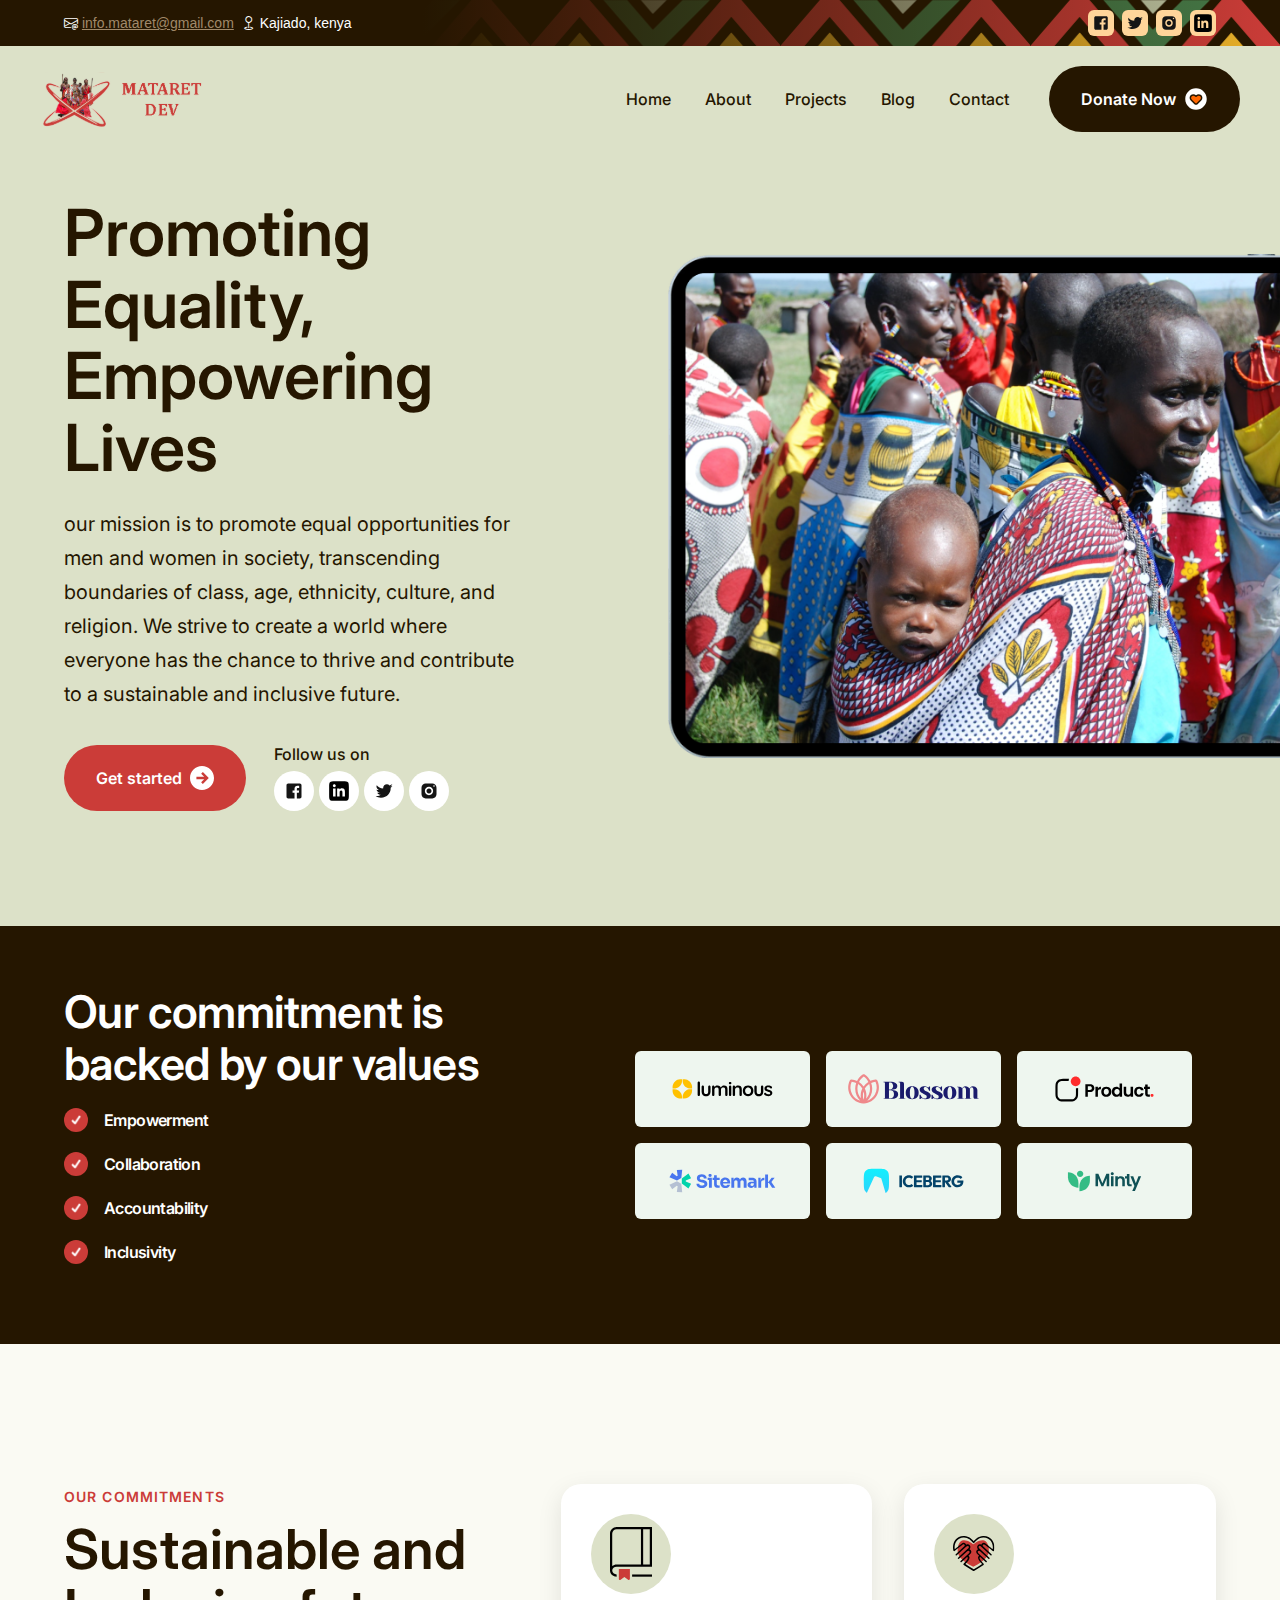
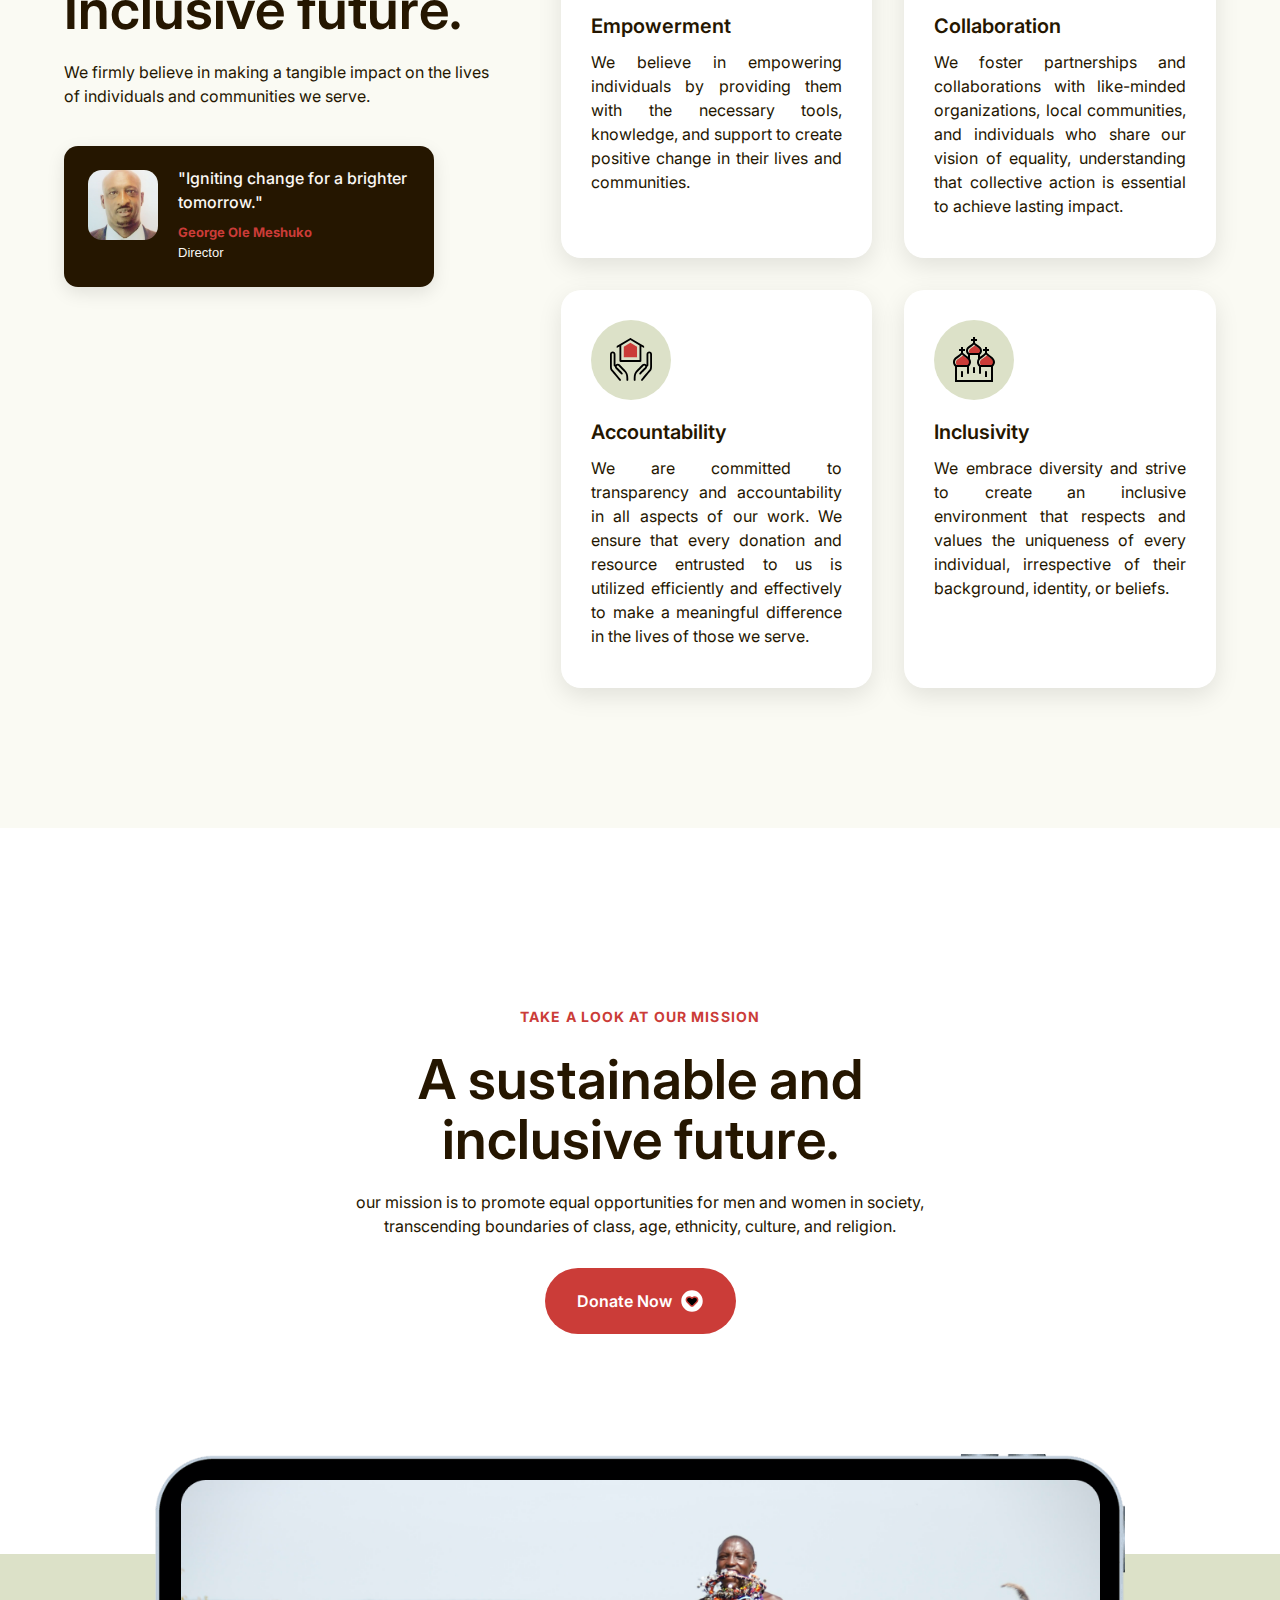
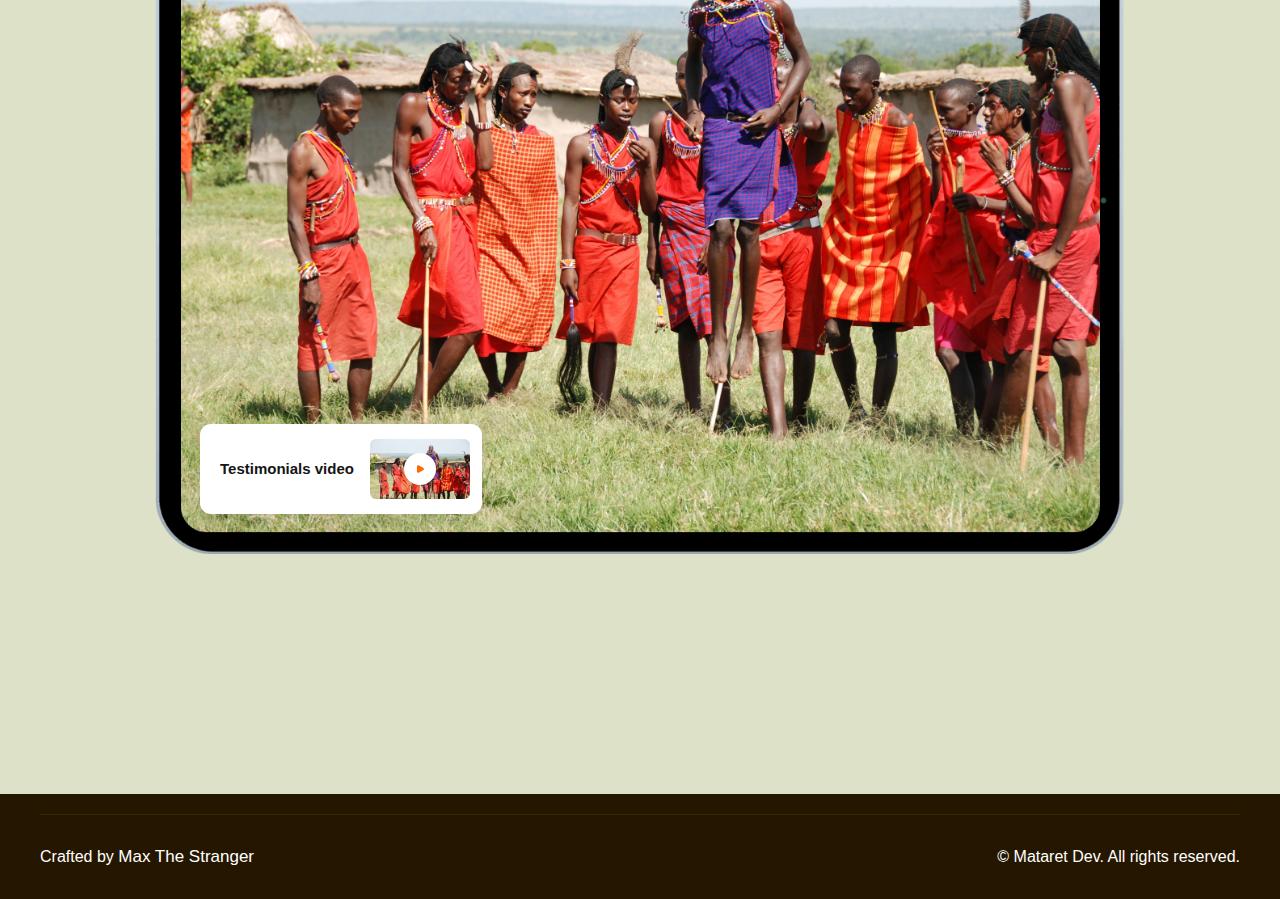
<file: index.html>
<!DOCTYPE html>
<html lang="en">
  <head>
    <meta charset="utf-8" />
    <title>
      Mataret Development Program - Promoting Equality, Empowering Lives
    </title>
    <meta content="width=device-width, initial-scale=1" name="viewport" />
    <link href="./css/main.css" rel="stylesheet" type="text/css" />
    <link rel="preconnect" href="https://fonts.googleapis.com" />
    <link rel="preconnect" href="https://fonts.gstatic.com" crossorigin />
    <link
      href="https://fonts.googleapis.com/css2?family=Inter:wght@100;200;300;400;500;600;700;800;900&display=swap"
      rel="stylesheet"
    />
    <link
      rel="stylesheet"
      href="https://cdn.jsdelivr.net/npm/bootstrap-icons@1.10.5/font/bootstrap-icons.css"
    />
    <link
      href="./images/icons/favicon.ico"
      rel="shortcut icon"
      type="image/x-icon"
    />
    <link href="./images/icons/apple-touch-icon.png" rel="apple-touch-icon" />
  </head>
  <body class="bg-overlay">
    <div class="announcement-bar">
      <div class="container w-container">
        <div class="announcement-container">
          <div class="announcement-flex-div">
            <div class="announcement-text">
              <i class="bi bi-envelope-at"></i>
              <a href="mailto:info.mataret@gmail.com" class="announcement-link"
                >info.mataret@gmail.com</a
              >
            </div>
            <div class="announcement-text">
              <i class="bi bi-geo"></i> Kajiado, kenya
            </div>
          </div>
          <div class="annoncement-close-icon">
            <a href="#" target="_blank" class="w-inline-block">
              <img
                src="./images/icons/facebook.svg"
                alt="facebook"
                loading="lazy"
                width="18"
                class="la-image-3"
              />
            </a>
            <a href="#" target="_blank" class="w-inline-block">
              <img
                src="./images/icons/twitter.svg"
                alt="twitter"
                loading="lazy"
                width="18"
                class="la-image-3"
              />
            </a>
            <a href="#" target="_blank" class="w-inline-block">
              <img
                src="./images/icons/instagram.svg"
                alt="instagram"
                loading="lazy"
                width="18"
                class="la-image-3"
              />
            </a>
            <a href="#" target="_blank" class="w-inline-block">
              <img
                src="./images/icons/linkedin.svg"
                alt="linkedin"
                loading="lazy"
                width="18"
                class="la-image-3"
              />
            </a>
          </div>
        </div>
      </div>
    </div>
    <div class="la-page-wrapper">
      <div class="la-hero-section home-hero">
        <div
          data-collapse="medium"
          data-animation="default"
          data-duration="400"
          data-easing="ease"
          data-easing2="ease"
          role="banner"
          class="la-navbar w-nav"
        >
          <div class="container navbar-container w-container">
            <a
              href="./index.html"
              aria-current="page"
              class="brand w-nav-brand w--current"
            >
              <div class="logo-header"></div>
            </a>
            <nav role="navigation" class="la-nav-menu w-nav-menu">
              <a
                href="./index.html"
                aria-current="page"
                class="la-nav-link w-nav-link w--current"
                >Home</a
              >
              <a href="/about-us" class="la-nav-link w-nav-link">About</a>
              <a href="/projects" class="la-nav-link w-nav-link">Projects</a>
              <a href="/blog" class="la-nav-link w-nav-link">Blog</a>
              <a href="/contact" class="la-nav-link w-nav-link">Contact</a>
            </nav>
            <div class="la-menu-button w-nav-button">
              <div class="w-icon-nav-menu"></div>
            </div>
            <div class="la-nav-column right hide-in-mbl">
              <a
                href="donate.html"
                class="btn-primary _2 hide-in-mbl w-inline-block"
              >
                <h2 class="la-button-name dark">Donate Now</h2>
                <img
                  src="./images/icons/heart.svg"
                  loading="lazy"
                  width="24"
                  alt="donate"
                  class="la-icon-button"
                />
              </a>
            </div>
          </div>
        </div>
        <div class="graphic-overlay"></div>
        <div class="graphic-overlay _2"></div>
        <div class="container">
          <div class="hero-flex-container top-mg-100px-mbl">
            <div class="la-left-info-wrapper">
              <h1>Promoting Equality, Empowering Lives</h1>
              <p class="la-paragraph-big">
                our mission is to promote equal opportunities for men and women
                in society, transcending boundaries of class, age, ethnicity,
                culture, and religion. We strive to create a world where
                everyone has the chance to thrive and contribute to a
                sustainable and inclusive future.
              </p>
              <div class="mg-20px"></div>
              <div class="la-button-wrapper">
                <a href="/contact" class="btn-primary w-inline-block">
                  <h2 class="la-button-name dark">Get started</h2>
                  <img
                    src="./images/icons/circle-right.svg"
                    loading="lazy"
                    width="24"
                    alt="circle-right"
                    class="la-icon-button"
                  />
                </a>
                <div class="email-right-side-wrapper">
                  <div class="la-top-text-label right">Follow us on</div>
                  <div class="la-panel-social-links">
                    <div class="la-social-icons-wrapper">
                      <a
                        href="#"
                        target="_blank"
                        class="la-social-link w-inline-block"
                      >
                        <img
                          src="./images/icons/facebook.svg"
                          alt="facebook"
                          class="la-social-icon"
                        />
                      </a>
                      <a
                        href="#"
                        target="_blank"
                        class="la-social-link w-inline-block"
                      >
                        <img
                          src="./images/icons/linkedin.svg"
                          alt="linkedin"
                          class="la-social-icon"
                        />
                      </a>
                      <a
                        href="#"
                        target="_blank"
                        class="la-social-link w-inline-block"
                      >
                        <img
                          src="./images/icons/twitter.svg"
                          alt="twitter"
                          class="la-social-icon"
                        />
                      </a>
                      <a
                        href="#"
                        target="_blank"
                        class="la-social-link w-inline-block"
                      >
                        <img
                          src="./images/icons/instagram.svg"
                          alt="instagram"
                          class="la-social-icon"
                        />
                      </a>
                    </div>
                  </div>
                </div>
              </div>
            </div>
            <div class="image-side-right">
              <img
                src="./images/bgs/hero.png"
                loading="lazy"
                alt="hero"
                class="la-hero-image-ipad"
              />
            </div>
          </div>
        </div>
      </div>
      <div class="section logo">
        <div class="container w-container">
          <div class="w-layout-grid la-grid-title-section">
            <div class="la-section-title-left-wrapper">
              <h3 class="h3-white">Our commitment is backed by our values</h3>
              <div class="la-pricing-feature-wrapper">
                <div class="la-checkmark-circle">
                  <img src="./images/icons/check.png" width="12" alt="check" />
                </div>
                <p class="paragraph-white">Empowerment</p>
              </div>
              <div class="la-pricing-feature-wrapper">
                <div class="la-checkmark-circle">
                  <img src="./images/icons/check.png" width="12" alt="check" />
                </div>
                <p class="paragraph-white">Collaboration</p>
              </div>
              <div class="la-pricing-feature-wrapper">
                <div class="la-checkmark-circle">
                  <img src="./images/icons/check.png" width="12" alt="check" />
                </div>
                <p class="paragraph-white">Accountability</p>
              </div>
              <div class="la-pricing-feature-wrapper">
                <div class="la-checkmark-circle">
                  <img src="./images/icons/check.png" width="12" alt="check" />
                </div>
                <p class="paragraph-white">Inclusivity</p>
              </div>
            </div>
            <div class="button-wrapper">
              <div class="w-layout-grid la-logo-grid-columns">
                <div class="la-logo-card">
                  <img
                    src="./images/brands/partner1.svg"
                    alt="logo"
                    height="200"
                    class="la-logo"
                  />
                </div>
                <div class="la-logo-card">
                  <img
                    src="./images/brands/partner2.svg"
                    alt="logo"
                    class="la-logo"
                  />
                </div>
                <div class="la-logo-card">
                  <img
                    src="./images/brands/partner3.svg"
                    alt="logo"
                    class="la-logo"
                  />
                </div>
                <div class="la-logo-card">
                  <img
                    src="./images/brands/partner4.svg"
                    alt="logo"
                    class="la-logo"
                  />
                </div>
                <div class="la-logo-card">
                  <img
                    src="./images/brands/partner5.svg"
                    alt="logo"
                    class="la-logo"
                  />
                </div>
                <div class="la-logo-card">
                  <img
                    src="./images/brands/partner6.svg"
                    alt="logo"
                    class="la-logo"
                  />
                </div>
              </div>
            </div>
          </div>
        </div>
      </div>
      <div id="Features" class="section gray wf-section">
        <div class="container">
          <div class="w-layout-grid features-grid">
            <div class="la-content-left">
              <div class="la-content-left">
                <div class="la-top-header-title">Our Commitments</div>
                <div class="mg-10px"></div>
                <h2>Sustainable and Inclusive future.</h2>
                <p>
                  We firmly believe in making a tangible impact on the lives of
                  individuals and communities we serve.
                </p>
                <div class="mg-20px"></div>
                <div class="la-small-review la-border-top">
                  <div class="la-small-testimonials-image-wrapper">
                    <img
                      src="./images/brands/avatar.png"
                      alt="testimonial"
                      class="la-small-testimonial-image"
                    />
                  </div>
                  <div class="la-small-testimonials-content">
                    <div class="la-small-testimonials-copy">
                      &quot;Igniting change for a brighter tomorrow.&quot;<br />
                    </div>
                    <div class="la-small-testimonials-info">
                      <span class="la-small-testimanial-name"
                        >George Ole Meshuko</span
                      ><br />
                      Director
                    </div>
                  </div>
                </div>
              </div>
              <div class="graphic-overlay _4"></div>
            </div>
            <div class="w-layout-grid la-results-grid">
              <div class="la-feature-card">
                <div class="la-icon-box">
                  <img
                    src="./images/icons/commit1.svg"
                    alt="Empowerment"
                    class="la-icon"
                  />
                </div>
                <h5>Empowerment</h5>
                <p class="justification">
                  We believe in empowering individuals by providing them with
                  the necessary tools, knowledge, and support to create positive
                  change in their lives and communities.
                </p>
              </div>
              <div class="la-feature-card">
                <div class="la-icon-box">
                  <img
                    src="./images/icons/commit2.svg"
                    alt="Collaboration"
                    class="la-icon"
                  />
                </div>
                <h5>Collaboration</h5>
                <p class="justification">
                  We foster partnerships and collaborations with like-minded
                  organizations, local communities, and individuals who share
                  our vision of equality, understanding that collective action
                  is essential to achieve lasting impact.
                </p>
              </div>
              <div
                id="w-node-c68c358e-9758-add1-be5c-a8bb9cc71b37-02f84f66"
                class="la-feature-card"
              >
                <div class="la-icon-box">
                  <img
                    src="./images/icons/commit3.svg"
                    alt="Accountability"
                    class="la-icon"
                  />
                </div>
                <h5>Accountability</h5>
                <p class="justification">
                  We are committed to transparency and accountability in all
                  aspects of our work. We ensure that every donation and
                  resource entrusted to us is utilized efficiently and
                  effectively to make a meaningful difference in the lives of
                  those we serve.
                </p>
              </div>
              <div class="la-feature-card">
                <div class="la-icon-box">
                  <img
                    src="./images/icons/commit4.svg"
                    alt="Inclusivity"
                    class="la-icon"
                  />
                </div>
                <h5>
                  Inclusivity
                  <a href="https://philanthropytemplate.webflow.io/donate">
                    <strong>
                      <br />
                    </strong>
                  </a>
                </h5>
                <p class="justification">
                  We embrace diversity and strive to create an inclusive
                  environment that respects and values the uniqueness of every
                  individual, irrespective of their background, identity, or
                  beliefs.
                </p>
              </div>
            </div>
          </div>
        </div>
        <div class="graphic-overlay _7"></div>
      </div>
      <div class="section wf-section">
        <div class="container">
          <div class="la-section-center-tittle">
            <div class="la-top-header-title">
              <strong>TAKE A LOOK AT OUR MISSION</strong>
            </div>
            <div class="la-mg-20px"></div>
            <h2>
              A sustainable and inclusive future.<span></span>
              <br />
            </h2>
            <p>
              our mission is to promote equal opportunities for men and women in
              society, transcending boundaries of class, age, ethnicity,
              culture, and religion.
            </p>
            <div class="la-mg-20px"></div>
            <div class="la-button-wrapper center">
              <a href="/donate" class="btn-primary w-inline-block">
                <h2 class="la-button-name dark">Donate Now</h2>
                <img
                  src="./images/icons/heart2.svg"
                  loading="lazy"
                  width="24"
                  alt="donate"
                  class="la-icon-button"
                />
              </a>
            </div>
          </div>
          <div class="la-mg-80px"></div>
        </div>
        <div class="graphic-overlay _6"></div>
      </div>
      <div class="section-overlay-content whitish-no-top-mg wf-section">
        <div class="container">
          <div class="center-block-features mg--100px">
            <div class="la-team-image">
              <a
                href="#"
                class="la-testimonials-video w-inline-block w-lightbox"
              >
                <div class="la-testimonials-video-text">Testimonials video</div>
                <div class="la-small-video-preview">
                  <div class="la-play-button"></div>
                </div>
                <script type="application/json" class="w-json">
                  {
                    "items": [
                      {
                        "url": "https://www.youtube.com/watch?v=I8V0cWNssHw&t=3s",
                        "originalUrl": "https://www.youtube.com/watch?v=I8V0cWNssHw&t=3s",
                        "width": 940,
                        "height": 528,
                        "thumbnailUrl": "https://i.ytimg.com/vi/I8V0cWNssHw/hqdefault.jpg",
                        "html": "<iframe class=\"embedly-embed\" src=\"//cdn.embedly.com/widgets/media.html?src=https%3A%2F%2Fwww.youtube.com%2Fembed%2FI8V0cWNssHw%3Fstart%3D3%26feature%3Doembed%26start%3D3&display_name=YouTube&url=https%3A%2F%2Fwww.youtube.com%2Fwatch%3Fv%3DI8V0cWNssHw&image=https%3A%2F%2Fi.ytimg.com%2Fvi%2FI8V0cWNssHw%2Fhqdefault.jpg&key=96f1f04c5f4143bcb0f2e68c87d65feb&type=text%2Fhtml&schema=youtube\" width=\"940\" height=\"528\" scrolling=\"no\" title=\"YouTube embed\" frameborder=\"0\" allow=\"autoplay; fullscreen\" allowfullscreen=\"true\"></iframe>",
                        "type": "video"
                      }
                    ],
                    "group": ""
                  }
                </script>
              </a>
            </div>
          </div>
          <!-- <div>
            <div class="w-layout-grid grid-checkmarks">
              <div class="la-feature-wrapper">
                <div class="la-checkmark-circle">
                  <img src="./images/icons/check.png" width="12" alt="" />
                </div>
                <p class="la-features-plan">100 Milions in foods<br /></p>
              </div>
              <div class="la-feature-wrapper">
                <div class="la-checkmark-circle">
                  <img src="./images/icons/check.png" width="12" alt="" />
                </div>
                <p class="la-features-plan">Water wells Campaigns.<br /></p>
              </div>
              <div class="la-feature-wrapper">
                <div class="la-checkmark-circle">
                  <img src="./images/icons/check.png" width="12" alt="" />
                </div>
                <p class="la-features-plan">Help mothers in Uganda. <br /></p>
              </div>
              <div class="la-feature-wrapper">
                <div class="la-checkmark-circle">
                  <img src="./images/icons/check.png" width="12" alt="" />
                </div>
                <p class="la-features-plan">Support children in Africa‍</p>
              </div>
              <div class="la-feature-wrapper">
                <div class="la-checkmark-circle">
                  <img src="./images/icons/check.png" width="12" alt="" />
                </div>
                <p class="la-features-plan">New schools in Zaire.</p>
              </div>
              <div class="la-feature-wrapper">
                <div class="la-checkmark-circle">
                  <img src="./images/icons/check.png" width="12" alt="" />
                </div>
                <p class="la-features-plan">Road infracture <br /></p>
              </div>
            </div>
          </div> -->
        </div>
      </div>
      <!-- <div class="section black wf-section">
        <div class="container">
          <div class="la-section-center-title _60">
            <div class="la-top-header-title">Succesfull Projects</div>
            <div class="la-mg-20px"></div>
            <h2 class="h2-white">Take a look at our complted projects</h2>
            <p class="paragraph-white">
              We design and develop modern web solutions with a professional
              design using latest technologies and trends.
            </p>
          </div>
          <div class="mg-40px"></div>
          <div
            data-delay="4000"
            data-animation="slide"
            class="la-testimonials w-slider"
            data-autoplay="false"
            data-easing="ease"
            data-hide-arrows="false"
            data-disable-swipe="false"
            data-autoplay-limit="0"
            data-nav-spacing="3"
            data-duration="1000"
            data-infinite="true"
          >
            <div class="la-mask w-slider-mask">
              <div class="slide w-slide">
                <div class="w-dyn-list">
                  <div role="list" class="w-dyn-items">
                    <div role="listitem" class="w-dyn-item">
                      <a
                        href="/project/new-community-center"
                        class="link-block w-inline-block"
                      >
                        <div class="la-testimonial-container">
                          <div class="w-layout-grid la-testimonials-grid">
                            <div
                              id="w-node-_15cebf45-10f9-e053-af92-9cb1b22c448e-02f84f66"
                              style="
                                background-image: url('https://assets.website-files.com/63b8852faa6fc1b2ae74139f/63c5771e5922f7eb5aa35e80_Projects-4.jpg');
                              "
                              class="la-projects five"
                            ></div>
                            <div
                              id="w-node-_15cebf45-10f9-e053-af92-9cb1b22c448f-02f84f66"
                              class="la-testimonial-info-wrapper"
                            >
                              <h4>New Community Center</h4>
                              <div class="mg-20px"></div>
                              <div class="project-detail-text">
                                Lorem ipsum dolor sit amet, consectetur
                                adipiscing elit. Suspendisse varius enim in eros
                                elementum tristiquevuis cursus, mi quis viverra
                                ornare.
                              </div>
                              <div class="mg-20px"></div>
                              <div class="la-divider dark"></div>
                              <div class="mg-20px"></div>
                              <div class="w-layout-grid small-grid-insights">
                                <div class="la-feature-card small">
                                  <img
                                    src="https://assets.website-files.com/63b8850480985b59eff84f65/63bb3eccfe573c54176d4c25_icons-7.png"
                                    width="24"
                                    sizes="(max-width: 991px) 24px, (max-width: 1439px) 2vw, (max-width: 1919px) 24px, 1vw"
                                    srcset="
                                      https://assets.website-files.com/63b8850480985b59eff84f65/63bb3eccfe573c54176d4c25_icons-7-p-500.png  500w,
                                      https://assets.website-files.com/63b8850480985b59eff84f65/63bb3eccfe573c54176d4c25_icons-7.png       1000w
                                    "
                                    alt=""
                                    class="small-icon-insight"
                                  />
                                  <div class="la-card-project-content">
                                    <h5 class="small-insight-name">$10,000</h5>
                                    <p class="insight-name">
                                      Needed Donations<br />
                                    </p>
                                  </div>
                                </div>
                                <div class="la-feature-card small">
                                  <img
                                    src="https://assets.website-files.com/63b8850480985b59eff84f65/63bb3c60fe573c69626d2a29_icons%206.svg"
                                    width="24"
                                    alt=""
                                    class="small-icon-insight"
                                  />
                                  <div class="la-card-project-content">
                                    <h5 class="small-insight-name">$12,500</h5>
                                    <p class="insight-name">
                                      Currect Donations<br />
                                    </p>
                                  </div>
                                </div>
                              </div>
                            </div>
                          </div>
                        </div>
                      </a>
                    </div>
                  </div>
                </div>
              </div>
              <div class="slide w-slide">
                <div class="w-dyn-list">
                  <div role="list" class="w-dyn-items">
                    <div role="listitem" class="w-dyn-item">
                      <a
                        href="/project/help-with-the-water-thirst-in-honduras"
                        class="link-block w-inline-block"
                      >
                        <div class="la-testimonial-container">
                          <div class="w-layout-grid la-testimonials-grid">
                            <div
                              id="w-node-_15cebf45-10f9-e053-af92-9cb1b22c44af-02f84f66"
                              style="
                                background-image: url('https://assets.website-files.com/63b8852faa6fc1b2ae74139f/63c5772f5dbff8617152ea9b_Projects-1.jpg');
                              "
                              class="la-projects five"
                            ></div>
                            <div
                              id="w-node-_15cebf45-10f9-e053-af92-9cb1b22c44b0-02f84f66"
                              class="la-testimonial-info-wrapper"
                            >
                              <h4>Help with the water thirst in Honduras</h4>
                              <div class="mg-20px"></div>
                              <div class="project-detail-text">
                                Lorem ipsum dolor sit amet, consectetur
                                adipiscing elit. Suspendisse varius enim in eros
                                elementum tristiquevuis cursus, mi quis viverra
                                ornare.
                              </div>
                              <div class="mg-20px"></div>
                              <div class="la-divider dark"></div>
                              <div class="mg-20px"></div>
                              <div class="w-layout-grid small-grid-insights">
                                <div class="la-feature-card small">
                                  <img
                                    src="https://assets.website-files.com/63b8850480985b59eff84f65/63bb3eccfe573c54176d4c25_icons-7.png"
                                    width="24"
                                    sizes="(max-width: 991px) 24px, (max-width: 1439px) 2vw, (max-width: 1919px) 24px, 1vw"
                                    srcset="
                                      https://assets.website-files.com/63b8850480985b59eff84f65/63bb3eccfe573c54176d4c25_icons-7-p-500.png  500w,
                                      https://assets.website-files.com/63b8850480985b59eff84f65/63bb3eccfe573c54176d4c25_icons-7.png       1000w
                                    "
                                    alt=""
                                    class="small-icon-insight"
                                  />
                                  <div class="la-card-project-content">
                                    <h5 class="small-insight-name">25,000</h5>
                                    <p class="insight-name">
                                      Needed Donations<br />
                                    </p>
                                  </div>
                                </div>
                                <div class="la-feature-card small">
                                  <img
                                    src="https://assets.website-files.com/63b8850480985b59eff84f65/63bb3c60fe573c69626d2a29_icons%206.svg"
                                    width="24"
                                    alt=""
                                    class="small-icon-insight"
                                  />
                                  <div class="la-card-project-content">
                                    <h5 class="small-insight-name">32,000</h5>
                                    <p class="insight-name">
                                      Currect Donations<br />
                                    </p>
                                  </div>
                                </div>
                              </div>
                            </div>
                          </div>
                        </div>
                      </a>
                    </div>
                  </div>
                </div>
              </div>
              <div class="slide w-slide">
                <div class="w-dyn-list">
                  <div role="list" class="w-dyn-items">
                    <div role="listitem" class="w-dyn-item">
                      <a
                        href="/project/help-fight-poverty-in-their-environment"
                        class="link-block w-inline-block"
                      >
                        <div class="la-testimonial-container">
                          <div class="w-layout-grid la-testimonials-grid">
                            <div
                              id="w-node-_15cebf45-10f9-e053-af92-9cb1b22c44d0-02f84f66"
                              style="
                                background-image: url('https://assets.website-files.com/63b8852faa6fc1b2ae74139f/63c5773f449fdff3aae2217f_Projects-5.jpg');
                              "
                              class="la-projects five"
                            ></div>
                            <div
                              id="w-node-_15cebf45-10f9-e053-af92-9cb1b22c44d1-02f84f66"
                              class="la-testimonial-info-wrapper"
                            >
                              <h4>Help Fight Poverty in their environment</h4>
                              <div class="mg-20px"></div>
                              <div class="project-detail-text">
                                Lorem ipsum dolor sit amet, consectetur
                                adipiscing elit. Suspendisse varius enim in eros
                                elementum tristiquevuis cursus, mi quis viverra
                                ornare.
                              </div>
                              <div class="mg-20px"></div>
                              <div class="la-divider dark"></div>
                              <div class="mg-20px"></div>
                              <div class="w-layout-grid small-grid-insights">
                                <div class="la-feature-card small">
                                  <img
                                    src="https://assets.website-files.com/63b8850480985b59eff84f65/63bb3eccfe573c54176d4c25_icons-7.png"
                                    width="24"
                                    sizes="(max-width: 991px) 24px, (max-width: 1439px) 2vw, (max-width: 1919px) 24px, 1vw"
                                    srcset="
                                      https://assets.website-files.com/63b8850480985b59eff84f65/63bb3eccfe573c54176d4c25_icons-7-p-500.png  500w,
                                      https://assets.website-files.com/63b8850480985b59eff84f65/63bb3eccfe573c54176d4c25_icons-7.png       1000w
                                    "
                                    alt=""
                                    class="small-icon-insight"
                                  />
                                  <div class="la-card-project-content">
                                    <h5 class="small-insight-name">12,500</h5>
                                    <p class="insight-name">
                                      Needed Donations<br />
                                    </p>
                                  </div>
                                </div>
                                <div class="la-feature-card small">
                                  <img
                                    src="https://assets.website-files.com/63b8850480985b59eff84f65/63bb3c60fe573c69626d2a29_icons%206.svg"
                                    width="24"
                                    alt=""
                                    class="small-icon-insight"
                                  />
                                  <div class="la-card-project-content">
                                    <h5 class="small-insight-name">14,500</h5>
                                    <p class="insight-name">
                                      Currect Donations<br />
                                    </p>
                                  </div>
                                </div>
                              </div>
                            </div>
                          </div>
                        </div>
                      </a>
                    </div>
                  </div>
                </div>
              </div>
              <div class="slide w-slide">
                <div class="w-dyn-list">
                  <div role="list" class="w-dyn-items">
                    <div role="listitem" class="w-dyn-item">
                      <a
                        href="/project/help-youth-in-honduras"
                        class="link-block w-inline-block"
                      >
                        <div class="la-testimonial-container">
                          <div class="w-layout-grid la-testimonials-grid">
                            <div
                              id="w-node-_15cebf45-10f9-e053-af92-9cb1b22c44f1-02f84f66"
                              style="
                                background-image: url('https://assets.website-files.com/63b8852faa6fc1b2ae74139f/63c5774551d43f3e590a31f8_Projects-3.jpg');
                              "
                              class="la-projects five"
                            ></div>
                            <div
                              id="w-node-_15cebf45-10f9-e053-af92-9cb1b22c44f2-02f84f66"
                              class="la-testimonial-info-wrapper"
                            >
                              <h4>Help Youth in Honduras</h4>
                              <div class="mg-20px"></div>
                              <div class="project-detail-text">
                                Lorem ipsum dolor sit amet, consectetur
                                adipiscing elit. Suspendisse varius enim in eros
                                elementum tristiquevuis cursus, mi quis viverra
                                ornare.
                              </div>
                              <div class="mg-20px"></div>
                              <div class="la-divider dark"></div>
                              <div class="mg-20px"></div>
                              <div class="w-layout-grid small-grid-insights">
                                <div class="la-feature-card small">
                                  <img
                                    src="https://assets.website-files.com/63b8850480985b59eff84f65/63bb3eccfe573c54176d4c25_icons-7.png"
                                    width="24"
                                    sizes="(max-width: 991px) 24px, (max-width: 1439px) 2vw, (max-width: 1919px) 24px, 1vw"
                                    srcset="
                                      https://assets.website-files.com/63b8850480985b59eff84f65/63bb3eccfe573c54176d4c25_icons-7-p-500.png  500w,
                                      https://assets.website-files.com/63b8850480985b59eff84f65/63bb3eccfe573c54176d4c25_icons-7.png       1000w
                                    "
                                    alt=""
                                    class="small-icon-insight"
                                  />
                                  <div class="la-card-project-content">
                                    <h5 class="small-insight-name">28,500</h5>
                                    <p class="insight-name">
                                      Needed Donations<br />
                                    </p>
                                  </div>
                                </div>
                                <div class="la-feature-card small">
                                  <img
                                    src="https://assets.website-files.com/63b8850480985b59eff84f65/63bb3c60fe573c69626d2a29_icons%206.svg"
                                    width="24"
                                    alt=""
                                    class="small-icon-insight"
                                  />
                                  <div class="la-card-project-content">
                                    <h5 class="small-insight-name">35,500</h5>
                                    <p class="insight-name">
                                      Currect Donations<br />
                                    </p>
                                  </div>
                                </div>
                              </div>
                            </div>
                          </div>
                        </div>
                      </a>
                    </div>
                  </div>
                </div>
              </div>
              <div class="slide w-slide">
                <div class="w-dyn-list">
                  <div role="list" class="w-dyn-items">
                    <div role="listitem" class="w-dyn-item">
                      <a
                        href="/project/help-to-support-new-schools-in-kenia"
                        class="link-block w-inline-block"
                      >
                        <div class="la-testimonial-container">
                          <div class="w-layout-grid la-testimonials-grid">
                            <div
                              id="w-node-_15cebf45-10f9-e053-af92-9cb1b22c4512-02f84f66"
                              style="
                                background-image: url('https://assets.website-files.com/63b8852faa6fc1b2ae74139f/63c5774ba0d16cc4f37262e7_Projects-2.jpg');
                              "
                              class="la-projects five"
                            ></div>
                            <div
                              id="w-node-_15cebf45-10f9-e053-af92-9cb1b22c4513-02f84f66"
                              class="la-testimonial-info-wrapper"
                            >
                              <h4>Help to support new schools in Kenia</h4>
                              <div class="mg-20px"></div>
                              <div class="project-detail-text">
                                Lorem ipsum dolor sit amet, consectetur
                                adipiscing elit. Suspendisse varius enim in eros
                                elementum tristiquevuis cursus, mi quis viverra
                                ornare.
                              </div>
                              <div class="mg-20px"></div>
                              <div class="la-divider dark"></div>
                              <div class="mg-20px"></div>
                              <div class="w-layout-grid small-grid-insights">
                                <div class="la-feature-card small">
                                  <img
                                    src="https://assets.website-files.com/63b8850480985b59eff84f65/63bb3eccfe573c54176d4c25_icons-7.png"
                                    width="24"
                                    sizes="(max-width: 991px) 24px, (max-width: 1439px) 2vw, (max-width: 1919px) 24px, 1vw"
                                    srcset="
                                      https://assets.website-files.com/63b8850480985b59eff84f65/63bb3eccfe573c54176d4c25_icons-7-p-500.png  500w,
                                      https://assets.website-files.com/63b8850480985b59eff84f65/63bb3eccfe573c54176d4c25_icons-7.png       1000w
                                    "
                                    alt=""
                                    class="small-icon-insight"
                                  />
                                  <div class="la-card-project-content">
                                    <h5 class="small-insight-name">35,000</h5>
                                    <p class="insight-name">
                                      Needed Donations<br />
                                    </p>
                                  </div>
                                </div>
                                <div class="la-feature-card small">
                                  <img
                                    src="https://assets.website-files.com/63b8850480985b59eff84f65/63bb3c60fe573c69626d2a29_icons%206.svg"
                                    width="24"
                                    alt=""
                                    class="small-icon-insight"
                                  />
                                  <div class="la-card-project-content">
                                    <h5 class="small-insight-name">42,000</h5>
                                    <p class="insight-name">
                                      Currect Donations<br />
                                    </p>
                                  </div>
                                </div>
                              </div>
                            </div>
                          </div>
                        </div>
                      </a>
                    </div>
                  </div>
                </div>
              </div>
            </div>
            <div class="la-slider-left-arrow _1 w-slider-arrow-left">
              <div class="icon-arrow w-icon-slider-left"></div>
            </div>
            <div class="slider-right-arrow _1 w-slider-arrow-right">
              <div class="icon-arrow w-icon-slider-right"></div>
            </div>
            <div
              class="la-slide-nav-second w-slider-nav w-shadow w-round"
            ></div>
          </div>
          <div class="la-mg-80px"></div>
          <div class="la-button-wrapper center">
            <a href="/donate" class="btn-primary w-inline-block">
              <h2 class="la-button-name dark">Donate Now</h2>
              <img
                src="https://assets.website-files.com/63b8850480985b59eff84f65/63bb3eddfe573c60b16d4ded_icons-10.svg"
                loading="lazy"
                width="24"
                alt=""
                class="la-icon-button"
              />
            </a>
          </div>
        </div>
      </div> -->
      <!-- <div class="section gray wf-section">
        <div class="container">
          <div class="la-section-center-title _60">
            <div class="la-top-header-title">Testimonials</div>
            <div class="la-mg-20px"></div>
            <h2>What hundreds of happy communities are saying</h2>
            <p>
              Lorem ipsum dolor sit amet, consectetur adipiscing elit.
              Suspendisse varius enim in eros elementum tristique. Duis cursus,
              mi quis viverra ornare
            </p>
          </div>
          <div class="mg-40px"></div>
          <div class="w-layout-grid testimonials-v1-columns">
            <div class="testimonials-card white">
              <div class="mg-40px"></div>
              <div class="la-small-testimonials-image-wrapper">
                <img
                  src="https://assets.website-files.com/63b8850480985b59eff84f65/63c4720ca18db7283f0e0006_Team1.jpg"
                  sizes="(max-width: 1279px) 70px, (max-width: 1439px) 5vw, 70px"
                  srcset="
                    https://assets.website-files.com/63b8850480985b59eff84f65/63c4720ca18db7283f0e0006_Team1-p-500.jpg 500w,
                    https://assets.website-files.com/63b8850480985b59eff84f65/63c4720ca18db7283f0e0006_Team1-p-800.jpg 800w,
                    https://assets.website-files.com/63b8850480985b59eff84f65/63c4720ca18db7283f0e0006_Team1.jpg       800w
                  "
                  alt=""
                  class="la-small-testimonial-image"
                />
              </div>
              <div class="testimonials-info-wrapper">
                <div class="la-mg-20px"></div>
                <div class="testimonials-name-small">Korolina Hopman</div>
                <div class="mg-10px"></div>
                <div class="la-small-testimonials-info">
                  <span class="la-small-testimanial-name">Kindness</span>
                  Donations Officer
                </div>
              </div>
              <div class="la-mg-20px"></div>
              <p class="testimonilas">
                &quot;Lorem ipsum dolor sit amet, consectetur adipiscing elit.
                Suspendisse varius eros elementum tristique. Duis cursus, mi
                quis viverra ornare.&quot;
              </p>
              <div class="mg-40px"></div>
              <div class="testimonials-rating">
                <div class="la-star"></div>
                <div class="la-star"></div>
                <div class="la-star"></div>
                <div class="la-star"></div>
                <div class="la-star"></div>
              </div>
            </div>
            <div class="testimonials-card white">
              <div class="mg-40px"></div>
              <div class="testimonials-info-wrapper">
                <div class="la-small-testimonials-image-wrapper">
                  <img
                    src="https://assets.website-files.com/63b8850480985b59eff84f65/63c47213a9b6a0176e78f209_Team3.jpg"
                    sizes="(max-width: 1279px) 70px, (max-width: 1439px) 5vw, 70px"
                    srcset="
                      https://assets.website-files.com/63b8850480985b59eff84f65/63c47213a9b6a0176e78f209_Team3-p-500.jpg   500w,
                      https://assets.website-files.com/63b8850480985b59eff84f65/63c47213a9b6a0176e78f209_Team3-p-800.jpg   800w,
                      https://assets.website-files.com/63b8850480985b59eff84f65/63c47213a9b6a0176e78f209_Team3-p-1080.jpg 1080w,
                      https://assets.website-files.com/63b8850480985b59eff84f65/63c47213a9b6a0176e78f209_Team3.jpg        1400w
                    "
                    alt=""
                    class="la-small-testimonial-image"
                  />
                </div>
                <div class="la-mg-20px"></div>
                <div class="testimonials-name-small">Tommy Johns</div>
                <div class="mg-10px"></div>
                <div class="la-small-testimonials-info">
                  <span class="la-small-testimanial-name">Neverless</span>
                  Donations Officer
                </div>
              </div>
              <div class="la-mg-20px"></div>
              <p class="testimonilas">
                &quot;Lorem ipsum dolor sit amet, consectetur adipiscing elit.
                Suspendisse varius eros elementum tristique. Duis cursus, mi
                quis viverra ornare.&quot;
              </p>
              <div class="mg-40px"></div>
              <div class="testimonials-rating">
                <div class="la-star"></div>
                <div class="la-star"></div>
                <div class="la-star"></div>
                <div class="la-star"></div>
                <div class="la-star"></div>
              </div>
            </div>
            <div class="testimonials-card white">
              <div class="mg-40px"></div>
              <div class="la-small-testimonials-image-wrapper">
                <img
                  src="https://assets.website-files.com/63b8850480985b59eff84f65/63c47219a18db7c6f70e0093_Team2.jpg"
                  sizes="(max-width: 1279px) 70px, (max-width: 1439px) 5vw, 70px"
                  srcset="
                    https://assets.website-files.com/63b8850480985b59eff84f65/63c47219a18db7c6f70e0093_Team2-p-500.jpg   500w,
                    https://assets.website-files.com/63b8850480985b59eff84f65/63c47219a18db7c6f70e0093_Team2-p-800.jpg   800w,
                    https://assets.website-files.com/63b8850480985b59eff84f65/63c47219a18db7c6f70e0093_Team2-p-1080.jpg 1080w,
                    https://assets.website-files.com/63b8850480985b59eff84f65/63c47219a18db7c6f70e0093_Team2.jpg        1400w
                  "
                  alt=""
                  class="la-small-testimonial-image"
                />
              </div>
              <div class="testimonials-info-wrapper">
                <div class="la-mg-20px"></div>
                <div class="testimonials-name-small">Natalie Wallsh</div>
                <div class="mg-10px"></div>
                <div class="la-small-testimonials-info">
                  <span class="la-small-testimanial-name">Johnson</span>
                  Donations Officer
                </div>
              </div>
              <div class="la-mg-20px"></div>
              <p class="testimonilas">
                &quot;Lorem ipsum dolor sit amet, consectetur adipiscing elit.
                Suspendisse varius eros elementum tristique. Duis cursus, mi
                quis viverra ornare.&quot;
              </p>
              <div class="mg-40px"></div>
              <div class="testimonials-rating">
                <div class="la-star"></div>
                <div class="la-star"></div>
                <div class="la-star"></div>
                <div class="la-star"></div>
                <div class="la-star"></div>
              </div>
            </div>
          </div>
          <div class="la-mg-80px"></div>
          <div class="la-cta-in-container">
            <div class="la-grid-two-row">
              <img
                src="https://assets.website-files.com/63b8850480985b59eff84f65/63b9bd989d5ae7bf6289f55d_image-4.jpg"
                loading="lazy"
                sizes="(max-width: 479px) 100vw, (max-width: 767px) 74vw, (max-width: 991px) 78vw, (max-width: 1439px) 38vw, 510px"
                srcset="
                  https://assets.website-files.com/63b8850480985b59eff84f65/63b9bd989d5ae7bf6289f55d_image-4-p-500.jpg   500w,
                  https://assets.website-files.com/63b8850480985b59eff84f65/63b9bd989d5ae7bf6289f55d_image-4-p-800.jpg   800w,
                  https://assets.website-files.com/63b8850480985b59eff84f65/63b9bd989d5ae7bf6289f55d_image-4-p-1080.jpg 1080w,
                  https://assets.website-files.com/63b8850480985b59eff84f65/63b9bd989d5ae7bf6289f55d_image-4.jpg        1200w
                "
                alt=""
                class="dashboard-image"
              />
              <div class="la-width-small-card">
                <div class="la-top-header-title">
                  Introducing you Lovelyacts
                </div>
                <div class="mg-20px"></div>
                <h3 class="h3-white">
                  We create<span></span> amazing digital <span>products</span>
                </h3>
                <p class="paragraph-white">
                  Lorem ipsum dolor sit amet, consectetur adipiscing elit.
                  Suspendisse varius enim in eros elementum tristique. Duis
                  cursus, mi quis viverra ornare.
                </p>
                <div class="mg-40px"></div>
                <div class="la-button-wrapper">
                  <a href="/donate" class="btn-primary w-inline-block">
                    <h2 class="la-button-name dark">Donate Now</h2>
                    <img
                      src="https://assets.website-files.com/63b8850480985b59eff84f65/63bb3eddfe573c60b16d4ded_icons-10.svg"
                      loading="lazy"
                      width="24"
                      alt=""
                      class="la-icon-button"
                    />
                  </a>
                </div>
              </div>
            </div>
          </div>
        </div>
      </div> -->
      <!-- <div class="section wf-section">
        <div class="container">
          <div class="w-layout-grid la-grid-title-section">
            <div class="la-section-title-left-wrapper">
              <h3>Our Latest Articles &amp;Resources</h3>
            </div>
            <div class="button-wrapper">
              <div class="la-buttons-grid-right">
                <a href="/blog" class="btn-primary w-inline-block">
                  <h2 class="la-button-name dark">View all Articles</h2>
                  <img
                    src="https://assets.website-files.com/63b8850480985b59eff84f65/63b8a8dcc0213a1e4c4211fd_circled-right2.svg"
                    loading="lazy"
                    width="24"
                    alt=""
                    class="la-icon-button"
                  />
                </a>
              </div>
            </div>
          </div>
          <div class="mg-60px"></div>
          <div class="w-dyn-list">
            <div role="list" class="collection-list w-dyn-items">
              <div role="listitem" class="w-dyn-item">
                <a
                  href="/post/great-examples-of-responsive-to-poverty"
                  class="la-big-blog-card-wrapper w-inline-block"
                >
                  <div class="la-blog-card-image-wrapper">
                    <div
                      style="
                        background-image: url('https://assets.website-files.com/63b8852faa6fc1b2ae74139f/63c58d28cbaab94953ef16a3_Blog-1.jpg');
                      "
                      class="la-image-blog-card"
                    ></div>
                  </div>
                  <div class="la-bottom-info-post-wrapper">
                    <div class="mg-40px"></div>
                    <div class="la-info-blog-post">
                      <h6 class="created-on">January 7, 2023</h6>
                      <div class="btn-primary small">
                        <h6 class="read-more">Read More</h6>
                        <img
                          src="https://assets.website-files.com/63b8850480985b59eff84f65/63b8a8dcc0213a1e4c4211fd_circled-right2.svg"
                          loading="lazy"
                          width="20"
                          alt=""
                          class="la-icon-button"
                        />
                      </div>
                    </div>
                    <div class="mg-20px"></div>
                    <div class="la-divider dark"></div>
                    <div class="mg-20px"></div>
                    <h2 class="la-blog-big-title">
                      Great Examples of Responsive to Poverty
                    </h2>
                  </div>
                </a>
              </div>
              <div role="listitem" class="w-dyn-item">
                <a
                  href="/post/must-have-tools-for-people-in-zaire"
                  class="la-big-blog-card-wrapper w-inline-block"
                >
                  <div class="la-blog-card-image-wrapper">
                    <div
                      style="
                        background-image: url('https://assets.website-files.com/63b8852faa6fc1b2ae74139f/63c58d35f0dae71a8fe0fd8f_Blog-3.jpg');
                      "
                      class="la-image-blog-card"
                    ></div>
                  </div>
                  <div class="la-bottom-info-post-wrapper">
                    <div class="mg-40px"></div>
                    <div class="la-info-blog-post">
                      <h6 class="created-on">January 7, 2023</h6>
                      <div class="btn-primary small">
                        <h6 class="read-more">Read More</h6>
                        <img
                          src="https://assets.website-files.com/63b8850480985b59eff84f65/63b8a8dcc0213a1e4c4211fd_circled-right2.svg"
                          loading="lazy"
                          width="20"
                          alt=""
                          class="la-icon-button"
                        />
                      </div>
                    </div>
                    <div class="mg-20px"></div>
                    <div class="la-divider dark"></div>
                    <div class="mg-20px"></div>
                    <h2 class="la-blog-big-title">
                      Must Have Tools For People in Zaire.
                    </h2>
                  </div>
                </a>
              </div>
              <div role="listitem" class="w-dyn-item">
                <a
                  href="/post/what-will-school-be-like-in-10-years"
                  class="la-big-blog-card-wrapper w-inline-block"
                >
                  <div class="la-blog-card-image-wrapper">
                    <div
                      style="
                        background-image: url('https://assets.website-files.com/63b8852faa6fc1b2ae74139f/63c58d3da9cbaa0048d7e600_Blog-4.jpg');
                      "
                      class="la-image-blog-card"
                    ></div>
                  </div>
                  <div class="la-bottom-info-post-wrapper">
                    <div class="mg-40px"></div>
                    <div class="la-info-blog-post">
                      <h6 class="created-on">January 7, 2023</h6>
                      <div class="btn-primary small">
                        <h6 class="read-more">Read More</h6>
                        <img
                          src="https://assets.website-files.com/63b8850480985b59eff84f65/63b8a8dcc0213a1e4c4211fd_circled-right2.svg"
                          loading="lazy"
                          width="20"
                          alt=""
                          class="la-icon-button"
                        />
                      </div>
                    </div>
                    <div class="mg-20px"></div>
                    <div class="la-divider dark"></div>
                    <div class="mg-20px"></div>
                    <h2 class="la-blog-big-title">
                      What Will School Be Like In 10 Years?
                    </h2>
                  </div>
                </a>
              </div>
            </div>
          </div>
        </div>
      </div> -->
      <footer id="footer" class="footer wf-section">
        <div class="container">
          <!-- <div class="footer-flex-container">
            <div class="footer-side">
              <a href="#" class="brand w-nav-brand"></a>
              <a href="#" class="footer-logo-link w-inline-block">
                <div class="logo-icon-footer"></div>
              </a>
              <div class="mg-40px"></div>
              <p class="paragraph-white">
                Dedicated to social equality, empowering individuals, and
                breaking barriers for equal access to education, healthcare,
                opportunities, and resources.
              </p>
              <div class="la-mg-40px"></div>
              <div class="la-social-icons-wrapper">
                <a
                  href="#"
                  target="_blank"
                  class="la-social-link w-inline-block"
                >
                  <img
                    src="./images/icons/facebook.svg"
                    alt="facebook"
                    class="la-social-icon"
                  />
                </a>
                <a
                  href="#"
                  target="_blank"
                  class="la-social-link w-inline-block"
                >
                  <img
                    src="./images/icons/twitter.svg"
                    alt="twitter"
                    class="la-social-icon"
                  />
                </a>
                <a
                  href="#"
                  target="_blank"
                  class="la-social-link w-inline-block"
                >
                  <img
                    src="./images/icons/instagram.svg"
                    alt="instagram"
                    class="la-social-icon"
                  />
                </a>
                <a
                  href="#"
                  target="_blank"
                  class="la-social-link w-inline-block"
                >
                  <img
                    src="./images/icons/linkedin.svg"
                    alt="linkedin"
                    class="la-social-icon"
                  />
                </a>
              </div>
            </div>
            <div class="footer-side flex-side light">
              <div class="footer-column">
                <h5 class="footer-title-block">Navigation</h5>
                <div class="mg-40px"></div>
                <ul role="list" class="footer-links w-list-unstyled">
                  <li>
                    <a
                      href="/"
                      aria-current="page"
                      class="footer-link w--current"
                      >Home</a
                    >
                  </li>
                  <li>
                    <a href="/about-us" class="footer-link">About Us</a>
                  </li>
                  <li>
                    <a href="/projects" class="footer-link">Projects</a>
                  </li>
                  <li>
                    <a href="/donate" class="footer-link">Donate</a>
                  </li>
                  <li>
                    <a href="/blog" class="footer-link">Blog</a>
                  </li>
                  <li>
                    <a href="/contact" class="footer-link">Contact Us</a>
                  </li>
                </ul>
              </div>
              <div class="footer-column">
                <h5 class="footer-title-block">CMS</h5>
                <div class="mg-40px"></div>
                <ul role="list" class="footer-links w-list-unstyled">
                  <li>
                    <a href="/blog" class="footer-link">Blog</a>
                  </li>
                  <li>
                    <a
                      href="https://lovelyacts.webflow.io/post/great-examples-of-responsive-to-poverty"
                      class="footer-link"
                      >Blog Details</a
                    >
                  </li>
                  <li>
                    <a
                      href="https://lovelyacts.webflow.io/product/personal"
                      class="footer-link"
                      >Donate Details</a
                    >
                  </li>
                  <li>
                    <a
                      href="https://lovelyacts.webflow.io/category/help-to-our-cause"
                      class="footer-link"
                      >Donate Categorie</a
                    >
                  </li>
                  <li>
                    <a href="/projects" class="footer-link">Projects</a>
                  </li>
                  <li>
                    <a
                      href="https://lovelyacts.webflow.io/project/new-community-center"
                      class="footer-link"
                      >Project Details</a
                    >
                  </li>
                </ul>
              </div>
              <div class="footer-column">
                <h5 class="footer-title-block">Other Pages</h5>
                <div class="mg-40px"></div>
                <ul role="list" class="footer-links w-list-unstyled">
                  <li>
                    <a href="/template/style-guide" class="footer-link"
                      >Style-Guide</a
                    >
                  </li>
                  <li>
                    <a href="/template/licenses" class="footer-link"
                      >Licenses</a
                    >
                  </li>
                  <li>
                    <a href="/template/changelog" class="footer-link"
                      >Changelog</a
                    >
                  </li>
                  <li>
                    <a href="/template/instruction" class="footer-link"
                      >Instructions</a
                    >
                  </li>
                  <li>
                    <a href="/404" class="footer-link">404 Page</a>
                  </li>
                  <li>
                    <a href="/401" class="footer-link">Password Page</a>
                  </li>
                </ul>
              </div>
            </div>
          </div> -->
          <div>
            <div class="footer-bottom">
              <div class="footer-copyright">
                Crafted by
                <a
                  href="https://code.maxthestranger.com"
                  target="_blank"
                  class="footer-link"
                  >Max The Stranger</a
                >
              </div>
              <div class="footer-copyright">
                &copy; Mataret Dev. All rights reserved.
              </div>
            </div>
          </div>
        </div>
      </footer>
    </div>
    <script src="./js/jquery-3.5.1.min.js" type="text/javascript"></script>
    <script src="./js/main.js" type="text/javascript"></script>
  </body>
</html>
</file>
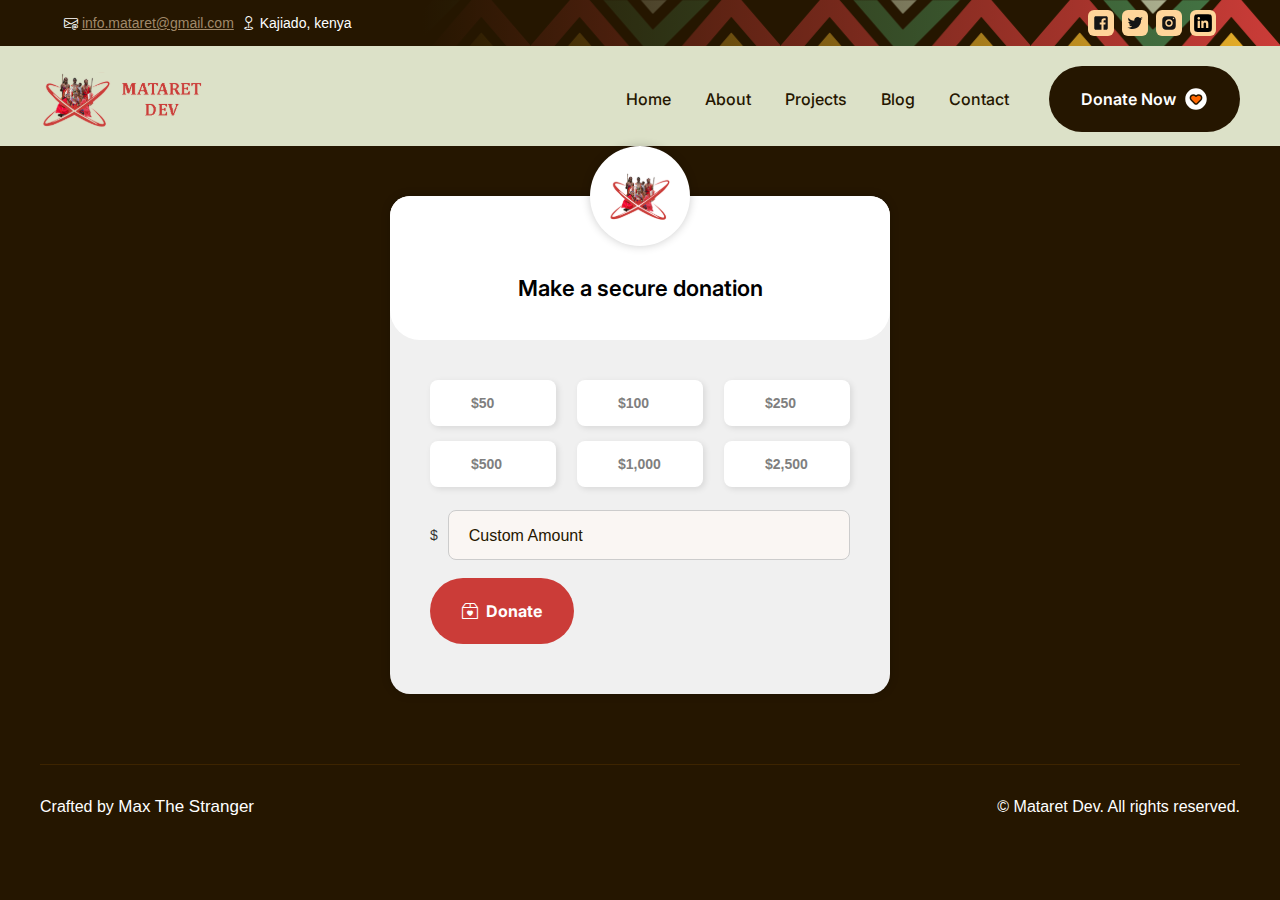
<file: donate.html>
<!DOCTYPE html>
<html lang="en">
  <head>
    <meta charset="utf-8" />
    <title>
      Mataret Development Program - Promoting Equality, Empowering Lives
    </title>
    <meta content="width=device-width, initial-scale=1" name="viewport" />
    <link href="./css/main.css" rel="stylesheet" type="text/css" />
    <link href="./css/custom.css" rel="stylesheet" type="text/css" />
    <link rel="preconnect" href="https://fonts.googleapis.com" />
    <link rel="preconnect" href="https://fonts.gstatic.com" crossorigin />
    <link
      href="https://fonts.googleapis.com/css2?family=Inter:wght@100;200;300;400;500;600;700;800;900&display=swap"
      rel="stylesheet"
    />
    <link
      rel="stylesheet"
      href="https://cdn.jsdelivr.net/npm/bootstrap-icons@1.10.5/font/bootstrap-icons.css"
    />
    <link
      href="./images/icons/favicon.ico"
      rel="shortcut icon"
      type="image/x-icon"
    />
    <link href="./images/icons/apple-touch-icon.png" rel="apple-touch-icon" />
  </head>
  <body class="bg-overlay">
    <div class="announcement-bar">
      <div class="container w-container">
        <div class="announcement-container">
          <div class="announcement-flex-div">
            <div class="announcement-text">
              <i class="bi bi-envelope-at"></i>
              <a href="mailto:info.mataret@gmail.com" class="announcement-link"
                >info.mataret@gmail.com</a
              >
            </div>
            <div class="announcement-text">
              <i class="bi bi-geo"></i> Kajiado, kenya
            </div>
          </div>
          <div class="annoncement-close-icon">
            <a href="#" target="_blank" class="w-inline-block">
              <img
                src="./images/icons/facebook.svg"
                alt="facebook"
                loading="lazy"
                width="18"
                class="la-image-3"
              />
            </a>
            <a href="#" target="_blank" class="w-inline-block">
              <img
                src="./images/icons/twitter.svg"
                alt="twitter"
                loading="lazy"
                width="18"
                class="la-image-3"
              />
            </a>
            <a href="#" target="_blank" class="w-inline-block">
              <img
                src="./images/icons/instagram.svg"
                alt="instagram"
                loading="lazy"
                width="18"
                class="la-image-3"
              />
            </a>
            <a href="#" target="_blank" class="w-inline-block">
              <img
                src="./images/icons/linkedin.svg"
                alt="linkedin"
                loading="lazy"
                width="18"
                class="la-image-3"
              />
            </a>
          </div>
        </div>
      </div>
    </div>
    <div class="la-page-wrapper">
      <div class="la-hero-section home-hero">
        <div
          data-collapse="medium"
          data-animation="default"
          data-duration="400"
          data-easing="ease"
          data-easing2="ease"
          role="banner"
          class="la-navbar w-nav"
        >
          <div class="container navbar-container w-container">
            <a
              href="./index.html"
              aria-current="page"
              class="brand w-nav-brand w--current"
            >
              <div class="logo-header"></div>
            </a>
            <nav role="navigation" class="la-nav-menu w-nav-menu">
              <a
                href="./index.html"
                aria-current="page"
                class="la-nav-link w-nav-link w--current"
                >Home</a
              >
              <a href="/about-us" class="la-nav-link w-nav-link">About</a>
              <a href="/projects" class="la-nav-link w-nav-link">Projects</a>
              <a href="/blog" class="la-nav-link w-nav-link">Blog</a>
              <a href="/contact" class="la-nav-link w-nav-link">Contact</a>
            </nav>
            <div class="la-menu-button w-nav-button">
              <div class="w-icon-nav-menu"></div>
            </div>
            <div class="la-nav-column right hide-in-mbl">
              <a
                href="donate.html"
                class="btn-primary _2 hide-in-mbl w-inline-block"
              >
                <h2 class="la-button-name dark">Donate Now</h2>
                <img
                  src="./images/icons/heart.svg"
                  loading="lazy"
                  width="24"
                  alt="donate"
                  class="la-icon-button"
                />
              </a>
            </div>
          </div>
        </div>
      </div>
      <section class="donation">
        <div class="container">
          <form id="donation-form" method="post" class="my_20">
            <div class="form_logo">
              <img
                src="./images/icons/logo_short.svg"
                alt="Mataret Dev"
                class="img-fluid"
              />
            </div>
            <div class="form_upper">
              <h2>Make a secure donation</h2>
            </div>
            <div class="form_lower">
              <div class="donation-amounts">
                <div class="form_row">
                  <div class="form_col">
                    <input
                      type="radio"
                      name="donation"
                      value="50"
                      id="donation-50"
                    />
                    <label for="donation-50">$50</label>
                  </div>
                  <div class="form_col">
                    <input
                      type="radio"
                      name="donation"
                      value="100"
                      id="donation-100"
                    />
                    <label for="donation-100">$100</label>
                  </div>
                  <div class="form_col">
                    <input
                      type="radio"
                      name="donation"
                      value="250"
                      id="donation-250"
                    />
                    <label for="donation-250">$250</label>
                  </div>
                </div>
                <div class="form_row">
                  <div class="form_col">
                    <input
                      type="radio"
                      name="donation"
                      value="500"
                      id="donation-500"
                    />
                    <label for="donation-500">$500</label>
                  </div>
                  <div class="form_col">
                    <input
                      type="radio"
                      name="donation"
                      value="1000"
                      id="donation-1000"
                    />
                    <label for="donation-1000">$1,000</label>
                  </div>
                  <div class="form_col">
                    <input
                      type="radio"
                      name="donation"
                      value="2500"
                      id="donation-2500"
                    />
                    <label for="donation-2500">$2,500</label>
                  </div>
                </div>
                <div class="form_row flexy">
                  $
                  <input
                    type="number"
                    name="custom-amount"
                    class="la-form-input w-input"
                    id="custom-amount"
                    min="1"
                    placeholder="Custom Amount"
                    required
                  />
                </div>
                <div class="form_row">
                  <button id="donate-btn" class="btn-primary w-button">
                    <i aria-hidden="true" class="bi bi-box2-heart me-2"></i>
                    Donate
                  </button>
                </div>
              </div>
            </div>
          </form>
        </div>
      </section>
      <footer id="footer" class="footer wf-section">
        <div class="container">
          <div>
            <div class="footer-bottom">
              <div class="footer-copyright">
                Crafted by
                <a
                  href="https://code.maxthestranger.com"
                  target="_blank"
                  class="footer-link"
                  >Max The Stranger</a
                >
              </div>
              <div class="footer-copyright">
                &copy; Mataret Dev. All rights reserved.
              </div>
            </div>
          </div>
        </div>
      </footer>
    </div>
    <script src="./js/jquery-3.5.1.min.js" type="text/javascript"></script>
    <script src="./js/main.js" type="text/javascript"></script>
    <script src="./js/custom.js" type="text/javascript"></script>
  </body>
</html>
</file>
<file: css/main.css>
html {
  -ms-text-size-adjust: 100%;
  -webkit-text-size-adjust: 100%;
  font-family: sans-serif;
}

body {
  margin: 0;
}

article,
aside,
details,
figcaption,
figure,
footer,
header,
hgroup,
main,
menu,
nav,
section,
summary {
  display: block;
}

audio,
canvas,
progress,
video {
  vertical-align: baseline;
  display: inline-block;
}

audio:not([controls]) {
  height: 0;
  display: none;
}

[hidden],
template {
  display: none;
}

a {
  background-color: rgba(0, 0, 0, 0);
}

a:active,
a:hover {
  outline: 0;
}

abbr[title] {
  border-bottom: 1px dotted;
}

b,
strong {
  font-weight: bold;
}

dfn {
  font-style: italic;
}

h1 {
  margin: 0.67em 0;
  font-size: 2em;
}

mark {
  color: #000;
  background: #ff0;
}

small {
  font-size: 80%;
}

sub,
sup {
  vertical-align: baseline;
  font-size: 75%;
  line-height: 0;
  position: relative;
}

sup {
  top: -0.5em;
}

sub {
  bottom: -0.25em;
}

img {
  border: 0;
}

svg:not(:root) {
  overflow: hidden;
}

figure {
  margin: 1em 40px;
}

hr {
  box-sizing: content-box;
  height: 0;
}

pre {
  overflow: auto;
}

code,
kbd,
pre,
samp {
  font-family: monospace;
  font-size: 1em;
}

button,
input,
optgroup,
select,
textarea {
  color: inherit;
  font: inherit;
  margin: 0;
}

button {
  overflow: visible;
}

button,
select {
  text-transform: none;
}

button,
html input[type="button"],
input[type="reset"] {
  -webkit-appearance: button;
  cursor: pointer;
}

button[disabled],
html input[disabled] {
  cursor: default;
}

button::-moz-focus-inner,
input::-moz-focus-inner {
  border: 0;
  padding: 0;
}

input {
  line-height: normal;
}

input[type="checkbox"],
input[type="radio"] {
  box-sizing: border-box;
  padding: 0;
}

input[type="number"]::-webkit-inner-spin-button,
input[type="number"]::-webkit-outer-spin-button {
  height: auto;
}

input[type="search"] {
  -webkit-appearance: none;
}

input[type="search"]::-webkit-search-cancel-button,
input[type="search"]::-webkit-search-decoration {
  -webkit-appearance: none;
}

fieldset {
  border: 1px solid silver;
  margin: 0 2px;
  padding: 0.35em 0.625em 0.75em;
}

legend {
  border: 0;
  padding: 0;
}

textarea {
  overflow: auto;
}

optgroup {
  font-weight: bold;
}

table {
  border-collapse: collapse;
  border-spacing: 0;
}

td,
th {
  padding: 0;
}

@font-face {
  font-family: webflow-icons;
  src: url("[data-uri]")
    format("truetype");
  font-weight: normal;
  font-style: normal;
}

[class^="w-icon-"],
[class*=" w-icon-"] {
  speak: none;
  font-variant: normal;
  text-transform: none;
  -webkit-font-smoothing: antialiased;
  -moz-osx-font-smoothing: grayscale;
  font-style: normal;
  font-weight: normal;
  line-height: 1;
  font-family: webflow-icons !important;
}

.w-icon-slider-right:before {
  content: "î˜€";
}

.w-icon-slider-left:before {
  content: "î˜";
}

.w-icon-nav-menu:before {
  content: "î˜‚";
}

.w-icon-arrow-down:before,
.w-icon-dropdown-toggle:before {
  content: "î˜ƒ";
}

.w-icon-file-upload-remove:before {
  content: "î¤€";
}

.w-icon-file-upload-icon:before {
  content: "î¤ƒ";
}

* {
  box-sizing: border-box;
}

html {
  height: 100%;
}

body {
  min-height: 100%;
  color: #333;
  background-color: #fff;
  margin: 0;
  font-family: Arial, sans-serif;
  font-size: 14px;
  line-height: 20px;
}

img {
  max-width: 100%;
  vertical-align: middle;
  display: inline-block;
}

html.w-mod-touch * {
  background-attachment: scroll !important;
}

.w-block {
  display: block;
}

.w-inline-block {
  max-width: 100%;
  display: inline-block;
}

.w-clearfix:before,
.w-clearfix:after {
  content: " ";
  grid-area: 1 / 1 / 2 / 2;
  display: table;
}

.w-clearfix:after {
  clear: both;
}

.w-hidden {
  display: none;
}

.w-button {
  color: #fff;
  line-height: inherit;
  cursor: pointer;
  background-color: #3898ec;
  border: 0;
  border-radius: 0;
  padding: 9px 15px;
  text-decoration: none;
  display: inline-block;
}

input.w-button {
  -webkit-appearance: button;
}

html[data-w-dynpage] [data-w-cloak] {
  color: rgba(0, 0, 0, 0) !important;
}

.w-webflow-badge,
.w-webflow-badge * {
  z-index: auto;
  visibility: visible;
  box-sizing: border-box;
  width: auto;
  height: auto;
  max-height: none;
  max-width: none;
  min-height: 0;
  min-width: 0;
  float: none;
  clear: none;
  box-shadow: none;
  opacity: 1;
  direction: ltr;
  font-family: inherit;
  font-weight: inherit;
  color: inherit;
  font-size: inherit;
  line-height: inherit;
  font-style: inherit;
  font-variant: inherit;
  text-align: inherit;
  letter-spacing: inherit;
  -webkit-text-decoration: inherit;
  text-decoration: inherit;
  text-indent: 0;
  text-transform: inherit;
  text-shadow: none;
  font-smoothing: auto;
  vertical-align: baseline;
  cursor: inherit;
  white-space: inherit;
  word-break: normal;
  word-spacing: normal;
  word-wrap: normal;
  background: none;
  border: 0 rgba(0, 0, 0, 0);
  border-radius: 0;
  margin: 0;
  padding: 0;
  list-style-type: disc;
  transition: none;
  display: block;
  position: static;
  top: auto;
  bottom: auto;
  left: auto;
  right: auto;
  overflow: visible;
  transform: none;
}

.w-webflow-badge {
  white-space: nowrap;
  cursor: pointer;
  box-shadow: 0 0 0 1px rgba(0, 0, 0, 0.1), 0 1px 3px rgba(0, 0, 0, 0.1);
  visibility: visible !important;
  z-index: 2147483647 !important;
  color: #aaadb0 !important;
  opacity: 1 !important;
  width: auto !important;
  height: auto !important;
  background-color: #fff !important;
  border-radius: 3px !important;
  margin: 0 !important;
  padding: 6px 8px 6px 6px !important;
  font-size: 12px !important;
  line-height: 14px !important;
  text-decoration: none !important;
  display: inline-block !important;
  position: fixed !important;
  top: auto !important;
  bottom: 12px !important;
  left: auto !important;
  right: 12px !important;
  overflow: visible !important;
  transform: none !important;
}

.w-webflow-badge > img {
  visibility: visible !important;
  opacity: 1 !important;
  vertical-align: middle !important;
  display: inline-block !important;
}

h1,
h2,
h3,
h4,
h5,
h6 {
  margin-bottom: 10px;
  font-weight: bold;
}

h1 {
  margin-top: 20px;
  font-size: 38px;
  line-height: 44px;
}

h2 {
  margin-top: 20px;
  font-size: 32px;
  line-height: 36px;
}

h3 {
  margin-top: 20px;
  font-size: 24px;
  line-height: 30px;
}

h4 {
  margin-top: 10px;
  font-size: 18px;
  line-height: 24px;
}

h5 {
  margin-top: 10px;
  font-size: 14px;
  line-height: 20px;
}

h6 {
  margin-top: 10px;
  font-size: 12px;
  line-height: 18px;
}

p {
  margin-top: 0;
  margin-bottom: 10px;
}

blockquote {
  border-left: 5px solid #e2e2e2;
  margin: 0 0 10px;
  padding: 10px 20px;
  font-size: 18px;
  line-height: 22px;
}

figure {
  margin: 0 0 10px;
}

figcaption {
  text-align: center;
  margin-top: 5px;
}

ul,
ol {
  margin-top: 0;
  margin-bottom: 10px;
  padding-left: 40px;
}

.w-list-unstyled {
  padding-left: 0;
  list-style: none;
}

.w-embed:before,
.w-embed:after {
  content: " ";
  grid-area: 1 / 1 / 2 / 2;
  display: table;
}

.w-embed:after {
  clear: both;
}

.w-video {
  width: 100%;
  padding: 0;
  position: relative;
}

.w-video iframe,
.w-video object,
.w-video embed {
  width: 100%;
  height: 100%;
  border: none;
  position: absolute;
  top: 0;
  left: 0;
}

fieldset {
  border: 0;
  margin: 0;
  padding: 0;
}

button,
[type="button"],
[type="reset"] {
  cursor: pointer;
  -webkit-appearance: button;
  border: 0;
}

.w-form {
  margin: 0 0 15px;
}

.w-form-done {
  text-align: center;
  background-color: #ddd;
  padding: 20px;
  display: none;
}

.w-form-fail {
  background-color: #ffdede;
  margin-top: 10px;
  padding: 10px;
  display: none;
}

label {
  margin-bottom: 5px;
  font-weight: bold;
  display: block;
}

.w-input,
.w-select {
  width: 100%;
  height: 38px;
  color: #333;
  vertical-align: middle;
  background-color: #fff;
  border: 1px solid #ccc;
  margin-bottom: 10px;
  padding: 8px 12px;
  font-size: 14px;
  line-height: 1.42857;
  display: block;
}

.w-input:-moz-placeholder,
.w-select:-moz-placeholder {
  color: #999;
}

.w-input::-moz-placeholder,
.w-select::-moz-placeholder {
  color: #999;
  opacity: 1;
}

.w-input::-webkit-input-placeholder,
.w-select::-webkit-input-placeholder {
  color: #999;
}

.w-input:focus,
.w-select:focus {
  border-color: #3898ec;
  outline: 0;
}

.w-input[disabled],
.w-select[disabled],
.w-input[readonly],
.w-select[readonly],
fieldset[disabled] .w-input,
fieldset[disabled] .w-select {
  cursor: not-allowed;
}

.w-input[disabled]:not(.w-input-disabled),
.w-select[disabled]:not(.w-input-disabled),
.w-input[readonly],
.w-select[readonly],
fieldset[disabled]:not(.w-input-disabled) .w-input,
fieldset[disabled]:not(.w-input-disabled) .w-select {
  background-color: #eee;
}

textarea.w-input,
textarea.w-select {
  height: auto;
}

.w-select {
  background-color: #f3f3f3;
}

.w-select[multiple] {
  height: auto;
}

.w-form-label {
  cursor: pointer;
  margin-bottom: 0;
  font-weight: normal;
  display: inline-block;
}

.w-radio {
  margin-bottom: 5px;
  padding-left: 20px;
  display: block;
}

.w-radio:before,
.w-radio:after {
  content: " ";
  grid-area: 1 / 1 / 2 / 2;
  display: table;
}

.w-radio:after {
  clear: both;
}

.w-radio-input {
  float: left;
  margin: 3px 0 0 -20px;
  line-height: normal;
}

.w-file-upload {
  margin-bottom: 10px;
  display: block;
}

.w-file-upload-input {
  width: 0.1px;
  height: 0.1px;
  opacity: 0;
  z-index: -100;
  position: absolute;
  overflow: hidden;
}

.w-file-upload-default,
.w-file-upload-uploading,
.w-file-upload-success {
  color: #333;
  display: inline-block;
}

.w-file-upload-error {
  margin-top: 10px;
  display: block;
}

.w-file-upload-default.w-hidden,
.w-file-upload-uploading.w-hidden,
.w-file-upload-error.w-hidden,
.w-file-upload-success.w-hidden {
  display: none;
}

.w-file-upload-uploading-btn {
  cursor: pointer;
  background-color: #fafafa;
  border: 1px solid #ccc;
  margin: 0;
  padding: 8px 12px;
  font-size: 14px;
  font-weight: normal;
  display: flex;
}

.w-file-upload-file {
  background-color: #fafafa;
  border: 1px solid #ccc;
  flex-grow: 1;
  justify-content: space-between;
  margin: 0;
  padding: 8px 9px 8px 11px;
  display: flex;
}

.w-file-upload-file-name {
  font-size: 14px;
  font-weight: normal;
  display: block;
}

.w-file-remove-link {
  width: auto;
  height: auto;
  cursor: pointer;
  margin-top: 3px;
  margin-left: 10px;
  padding: 3px;
  display: block;
}

.w-icon-file-upload-remove {
  margin: auto;
  font-size: 10px;
}

.w-file-upload-error-msg {
  color: #ea384c;
  padding: 2px 0;
  display: inline-block;
}

.w-file-upload-info {
  padding: 0 12px;
  line-height: 38px;
  display: inline-block;
}

.w-file-upload-label {
  cursor: pointer;
  background-color: #fafafa;
  border: 1px solid #ccc;
  margin: 0;
  padding: 8px 12px;
  font-size: 14px;
  font-weight: normal;
  display: inline-block;
}

.w-icon-file-upload-icon,
.w-icon-file-upload-uploading {
  width: 20px;
  margin-right: 8px;
  display: inline-block;
}

.w-icon-file-upload-uploading {
  height: 20px;
}

.w-container {
  max-width: 940px;
  margin-left: auto;
  margin-right: auto;
}

.w-container:before,
.w-container:after {
  content: " ";
  grid-area: 1 / 1 / 2 / 2;
  display: table;
}

.w-container:after {
  clear: both;
}

.w-container .w-row {
  margin-left: -10px;
  margin-right: -10px;
}

.w-row:before,
.w-row:after {
  content: " ";
  grid-area: 1 / 1 / 2 / 2;
  display: table;
}

.w-row:after {
  clear: both;
}

.w-row .w-row {
  margin-left: 0;
  margin-right: 0;
}

.w-col {
  float: left;
  width: 100%;
  min-height: 1px;
  padding-left: 10px;
  padding-right: 10px;
  position: relative;
}

.w-col .w-col {
  padding-left: 0;
  padding-right: 0;
}

.w-col-1 {
  width: 8.33333%;
}

.w-col-2 {
  width: 16.6667%;
}

.w-col-3 {
  width: 25%;
}

.w-col-4 {
  width: 33.3333%;
}

.w-col-5 {
  width: 41.6667%;
}

.w-col-6 {
  width: 50%;
}

.w-col-7 {
  width: 58.3333%;
}

.w-col-8 {
  width: 66.6667%;
}

.w-col-9 {
  width: 75%;
}

.w-col-10 {
  width: 83.3333%;
}

.w-col-11 {
  width: 91.6667%;
}

.w-col-12 {
  width: 100%;
}

.w-hidden-main {
  display: none !important;
}

@media screen and (max-width: 991px) {
  .w-container {
    max-width: 728px;
  }

  .w-hidden-main {
    display: inherit !important;
  }

  .w-hidden-medium {
    display: none !important;
  }

  .w-col-medium-1 {
    width: 8.33333%;
  }

  .w-col-medium-2 {
    width: 16.6667%;
  }

  .w-col-medium-3 {
    width: 25%;
  }

  .w-col-medium-4 {
    width: 33.3333%;
  }

  .w-col-medium-5 {
    width: 41.6667%;
  }

  .w-col-medium-6 {
    width: 50%;
  }

  .w-col-medium-7 {
    width: 58.3333%;
  }

  .w-col-medium-8 {
    width: 66.6667%;
  }

  .w-col-medium-9 {
    width: 75%;
  }

  .w-col-medium-10 {
    width: 83.3333%;
  }

  .w-col-medium-11 {
    width: 91.6667%;
  }

  .w-col-medium-12 {
    width: 100%;
  }

  .w-col-stack {
    width: 100%;
    left: auto;
    right: auto;
  }
}

@media screen and (max-width: 767px) {
  .w-hidden-main,
  .w-hidden-medium {
    display: inherit !important;
  }

  .w-hidden-small {
    display: none !important;
  }

  .w-row,
  .w-container .w-row {
    margin-left: 0;
    margin-right: 0;
  }

  .w-col {
    width: 100%;
    left: auto;
    right: auto;
  }

  .w-col-small-1 {
    width: 8.33333%;
  }

  .w-col-small-2 {
    width: 16.6667%;
  }

  .w-col-small-3 {
    width: 25%;
  }

  .w-col-small-4 {
    width: 33.3333%;
  }

  .w-col-small-5 {
    width: 41.6667%;
  }

  .w-col-small-6 {
    width: 50%;
  }

  .w-col-small-7 {
    width: 58.3333%;
  }

  .w-col-small-8 {
    width: 66.6667%;
  }

  .w-col-small-9 {
    width: 75%;
  }

  .w-col-small-10 {
    width: 83.3333%;
  }

  .w-col-small-11 {
    width: 91.6667%;
  }

  .w-col-small-12 {
    width: 100%;
  }
}

@media screen and (max-width: 479px) {
  .w-container {
    max-width: none;
  }

  .w-hidden-main,
  .w-hidden-medium,
  .w-hidden-small {
    display: inherit !important;
  }

  .w-hidden-tiny {
    display: none !important;
  }

  .w-col {
    width: 100%;
  }

  .w-col-tiny-1 {
    width: 8.33333%;
  }

  .w-col-tiny-2 {
    width: 16.6667%;
  }

  .w-col-tiny-3 {
    width: 25%;
  }

  .w-col-tiny-4 {
    width: 33.3333%;
  }

  .w-col-tiny-5 {
    width: 41.6667%;
  }

  .w-col-tiny-6 {
    width: 50%;
  }

  .w-col-tiny-7 {
    width: 58.3333%;
  }

  .w-col-tiny-8 {
    width: 66.6667%;
  }

  .w-col-tiny-9 {
    width: 75%;
  }

  .w-col-tiny-10 {
    width: 83.3333%;
  }

  .w-col-tiny-11 {
    width: 91.6667%;
  }

  .w-col-tiny-12 {
    width: 100%;
  }
}

.w-widget {
  position: relative;
}

.w-widget-map {
  width: 100%;
  height: 400px;
}

.w-widget-map label {
  width: auto;
  display: inline;
}

.w-widget-map img {
  max-width: inherit;
}

.w-widget-map .gm-style-iw {
  text-align: center;
}

.w-widget-map .gm-style-iw > button {
  display: none !important;
}

.w-widget-twitter {
  overflow: hidden;
}

.w-widget-twitter-count-shim {
  vertical-align: top;
  width: 28px;
  height: 20px;
  text-align: center;
  background: #fff;
  border: 1px solid #758696;
  border-radius: 3px;
  display: inline-block;
  position: relative;
}

.w-widget-twitter-count-shim * {
  pointer-events: none;
  -webkit-user-select: none;
  -ms-user-select: none;
  user-select: none;
}

.w-widget-twitter-count-shim .w-widget-twitter-count-inner {
  text-align: center;
  color: #999;
  font-family: serif;
  font-size: 15px;
  line-height: 12px;
  position: relative;
}

.w-widget-twitter-count-shim .w-widget-twitter-count-clear {
  display: block;
  position: relative;
}

.w-widget-twitter-count-shim.w--large {
  width: 36px;
  height: 28px;
}

.w-widget-twitter-count-shim.w--large .w-widget-twitter-count-inner {
  font-size: 18px;
  line-height: 18px;
}

.w-widget-twitter-count-shim:not(.w--vertical) {
  margin-left: 5px;
  margin-right: 8px;
}

.w-widget-twitter-count-shim:not(.w--vertical).w--large {
  margin-left: 6px;
}

.w-widget-twitter-count-shim:not(.w--vertical):before,
.w-widget-twitter-count-shim:not(.w--vertical):after {
  content: " ";
  height: 0;
  width: 0;
  pointer-events: none;
  border: solid rgba(0, 0, 0, 0);
  position: absolute;
  top: 50%;
  left: 0;
}

.w-widget-twitter-count-shim:not(.w--vertical):before {
  border-width: 4px;
  border-color: rgba(117, 134, 150, 0) #5d6c7b rgba(117, 134, 150, 0)
    rgba(117, 134, 150, 0);
  margin-top: -4px;
  margin-left: -9px;
}

.w-widget-twitter-count-shim:not(.w--vertical).w--large:before {
  border-width: 5px;
  margin-top: -5px;
  margin-left: -10px;
}

.w-widget-twitter-count-shim:not(.w--vertical):after {
  border-width: 4px;
  border-color: rgba(255, 255, 255, 0) #fff rgba(255, 255, 255, 0)
    rgba(255, 255, 255, 0);
  margin-top: -4px;
  margin-left: -8px;
}

.w-widget-twitter-count-shim:not(.w--vertical).w--large:after {
  border-width: 5px;
  margin-top: -5px;
  margin-left: -9px;
}

.w-widget-twitter-count-shim.w--vertical {
  width: 61px;
  height: 33px;
  margin-bottom: 8px;
}

.w-widget-twitter-count-shim.w--vertical:before,
.w-widget-twitter-count-shim.w--vertical:after {
  content: " ";
  height: 0;
  width: 0;
  pointer-events: none;
  border: solid rgba(0, 0, 0, 0);
  position: absolute;
  top: 100%;
  left: 50%;
}

.w-widget-twitter-count-shim.w--vertical:before {
  border-width: 5px;
  border-color: #5d6c7b rgba(117, 134, 150, 0) rgba(117, 134, 150, 0);
  margin-left: -5px;
}

.w-widget-twitter-count-shim.w--vertical:after {
  border-width: 4px;
  border-color: #fff rgba(255, 255, 255, 0) rgba(255, 255, 255, 0);
  margin-left: -4px;
}

.w-widget-twitter-count-shim.w--vertical .w-widget-twitter-count-inner {
  font-size: 18px;
  line-height: 22px;
}

.w-widget-twitter-count-shim.w--vertical.w--large {
  width: 76px;
}

.w-background-video {
  height: 500px;
  color: #fff;
  position: relative;
  overflow: hidden;
}

.w-background-video > video {
  width: 100%;
  height: 100%;
  object-fit: cover;
  z-index: -100;
  background-position: 50%;
  background-size: cover;
  margin: auto;
  position: absolute;
  top: -100%;
  bottom: -100%;
  left: -100%;
  right: -100%;
}

.w-background-video > video::-webkit-media-controls-start-playback-button {
  -webkit-appearance: none;
  display: none !important;
}

.w-background-video--control {
  background-color: rgba(0, 0, 0, 0);
  padding: 0;
  position: absolute;
  bottom: 1em;
  right: 1em;
}

.w-background-video--control > [hidden] {
  display: none !important;
}

.w-slider {
  height: 300px;
  text-align: center;
  clear: both;
  -webkit-tap-highlight-color: rgba(0, 0, 0, 0);
  tap-highlight-color: rgba(0, 0, 0, 0);
  background: #ddd;
  position: relative;
}

.w-slider-mask {
  z-index: 1;
  height: 100%;
  white-space: nowrap;
  display: block;
  position: relative;
  left: 0;
  right: 0;
  overflow: hidden;
}

.w-slide {
  vertical-align: top;
  width: 100%;
  height: 100%;
  white-space: normal;
  text-align: left;
  display: inline-block;
  position: relative;
}

.w-slider-nav {
  z-index: 2;
  height: 40px;
  text-align: center;
  -webkit-tap-highlight-color: rgba(0, 0, 0, 0);
  tap-highlight-color: rgba(0, 0, 0, 0);
  margin: auto;
  padding-top: 10px;
  position: absolute;
  top: auto;
  bottom: 0;
  left: 0;
  right: 0;
}

.w-slider-nav.w-round > div {
  border-radius: 100%;
}

.w-slider-nav.w-num > div {
  width: auto;
  height: auto;
  font-size: inherit;
  line-height: inherit;
  padding: 0.2em 0.5em;
}

.w-slider-nav.w-shadow > div {
  box-shadow: 0 0 3px rgba(51, 51, 51, 0.4);
}

.w-slider-nav-invert {
  color: #fff;
}

.w-slider-nav-invert > div {
  background-color: rgba(34, 34, 34, 0.4);
}

.w-slider-nav-invert > div.w-active {
  background-color: #222;
}

.w-slider-dot {
  width: 1em;
  height: 1em;
  cursor: pointer;
  background-color: rgba(255, 255, 255, 0.4);
  margin: 0 3px 0.5em;
  transition: background-color 0.1s, color 0.1s;
  display: inline-block;
  position: relative;
}

.w-slider-dot.w-active {
  background-color: #fff;
}

.w-slider-dot:focus {
  outline: none;
  box-shadow: 0 0 0 2px #fff;
}

.w-slider-dot:focus.w-active {
  box-shadow: none;
}

.w-slider-arrow-left,
.w-slider-arrow-right {
  width: 80px;
  cursor: pointer;
  color: #fff;
  -webkit-tap-highlight-color: rgba(0, 0, 0, 0);
  tap-highlight-color: rgba(0, 0, 0, 0);
  -webkit-user-select: none;
  -ms-user-select: none;
  user-select: none;
  margin: auto;
  font-size: 40px;
  position: absolute;
  top: 0;
  bottom: 0;
  left: 0;
  right: 0;
  overflow: hidden;
}

.w-slider-arrow-left [class^="w-icon-"],
.w-slider-arrow-right [class^="w-icon-"],
.w-slider-arrow-left [class*=" w-icon-"],
.w-slider-arrow-right [class*=" w-icon-"] {
  position: absolute;
}

.w-slider-arrow-left:focus,
.w-slider-arrow-right:focus {
  outline: 0;
}

.w-slider-arrow-left {
  z-index: 3;
  right: auto;
}

.w-slider-arrow-right {
  z-index: 4;
  left: auto;
}

.w-icon-slider-left,
.w-icon-slider-right {
  width: 1em;
  height: 1em;
  margin: auto;
  top: 0;
  bottom: 0;
  left: 0;
  right: 0;
}

.w-slider-aria-label {
  clip: rect(0 0 0 0);
  height: 1px;
  width: 1px;
  border: 0;
  margin: -1px;
  padding: 0;
  position: absolute;
  overflow: hidden;
}

.w-slider-force-show {
  display: block !important;
}

.w-dropdown {
  text-align: left;
  z-index: 900;
  margin-left: auto;
  margin-right: auto;
  display: inline-block;
  position: relative;
}

.w-dropdown-btn,
.w-dropdown-toggle,
.w-dropdown-link {
  vertical-align: top;
  color: #222;
  text-align: left;
  white-space: nowrap;
  margin-left: auto;
  margin-right: auto;
  padding: 20px;
  text-decoration: none;
  position: relative;
}

.w-dropdown-toggle {
  -webkit-user-select: none;
  -ms-user-select: none;
  user-select: none;
  cursor: pointer;
  padding-right: 40px;
  display: inline-block;
}

.w-dropdown-toggle:focus {
  outline: 0;
}

.w-icon-dropdown-toggle {
  width: 1em;
  height: 1em;
  margin: auto 20px auto auto;
  position: absolute;
  top: 0;
  bottom: 0;
  right: 0;
}

.w-dropdown-list {
  min-width: 100%;
  background: #ddd;
  display: none;
  position: absolute;
}

.w-dropdown-list.w--open {
  display: block;
}

.w-dropdown-link {
  color: #222;
  padding: 10px 20px;
  display: block;
}

.w-dropdown-link.w--current {
  color: #0082f3;
}

.w-dropdown-link:focus {
  outline: 0;
}

@media screen and (max-width: 767px) {
  .w-nav-brand {
    padding-left: 10px;
  }
}

.w-lightbox-backdrop {
  cursor: auto;
  letter-spacing: normal;
  text-indent: 0;
  text-shadow: none;
  text-transform: none;
  visibility: visible;
  white-space: normal;
  word-break: normal;
  word-spacing: normal;
  word-wrap: normal;
  color: #fff;
  text-align: center;
  z-index: 2000;
  opacity: 0;
  -webkit-user-select: none;
  -moz-user-select: none;
  -webkit-tap-highlight-color: transparent;
  background: rgba(0, 0, 0, 0.9);
  outline: 0;
  font-family: Helvetica Neue, Helvetica, Ubuntu, Segoe UI, Verdana, sans-serif;
  font-size: 17px;
  font-style: normal;
  font-weight: 300;
  line-height: 1.2;
  list-style: disc;
  position: fixed;
  top: 0;
  bottom: 0;
  left: 0;
  right: 0;
  -webkit-transform: translate(0);
}

.w-lightbox-backdrop,
.w-lightbox-container {
  height: 100%;
  -webkit-overflow-scrolling: touch;
  overflow: auto;
}

.w-lightbox-content {
  height: 100vh;
  position: relative;
  overflow: hidden;
}

.w-lightbox-view {
  width: 100vw;
  height: 100vh;
  opacity: 0;
  position: absolute;
}

.w-lightbox-view:before {
  content: "";
  height: 100vh;
}

.w-lightbox-group,
.w-lightbox-group .w-lightbox-view,
.w-lightbox-group .w-lightbox-view:before {
  height: 86vh;
}

.w-lightbox-frame,
.w-lightbox-view:before {
  vertical-align: middle;
  display: inline-block;
}

.w-lightbox-figure {
  margin: 0;
  position: relative;
}

.w-lightbox-group .w-lightbox-figure {
  cursor: pointer;
}

.w-lightbox-img {
  width: auto;
  height: auto;
  max-width: none;
}

.w-lightbox-image {
  float: none;
  max-width: 100vw;
  max-height: 100vh;
  display: block;
}

.w-lightbox-group .w-lightbox-image {
  max-height: 86vh;
}

.w-lightbox-caption {
  text-align: left;
  text-overflow: ellipsis;
  white-space: nowrap;
  background: rgba(0, 0, 0, 0.4);
  padding: 0.5em 1em;
  position: absolute;
  bottom: 0;
  left: 0;
  right: 0;
  overflow: hidden;
}

.w-lightbox-embed {
  width: 100%;
  height: 100%;
  position: absolute;
  top: 0;
  bottom: 0;
  left: 0;
  right: 0;
}

.w-lightbox-control {
  width: 4em;
  cursor: pointer;
  background-position: center;
  background-repeat: no-repeat;
  background-size: 24px;
  transition: all 0.3s;
  position: absolute;
  top: 0;
}

.w-lightbox-left {
  background-image: url("[data-uri]");
  display: none;
  bottom: 0;
  left: 0;
}

.w-lightbox-right {
  background-image: url("[data-uri]");
  display: none;
  bottom: 0;
  right: 0;
}

.w-lightbox-close {
  height: 2.6em;
  background-image: url("[data-uri]");
  background-size: 18px;
  right: 0;
}

.w-lightbox-strip {
  white-space: nowrap;
  padding: 0 1vh;
  line-height: 0;
  position: absolute;
  bottom: 0;
  left: 0;
  right: 0;
  overflow-x: auto;
  overflow-y: hidden;
}

.w-lightbox-item {
  width: 10vh;
  box-sizing: content-box;
  cursor: pointer;
  padding: 2vh 1vh;
  display: inline-block;
  -webkit-transform: translate3d(0, 0, 0);
}

.w-lightbox-active {
  opacity: 0.3;
}

.w-lightbox-thumbnail {
  height: 10vh;
  background: #222;
  position: relative;
  overflow: hidden;
}

.w-lightbox-thumbnail-image {
  position: absolute;
  top: 0;
  left: 0;
}

.w-lightbox-thumbnail .w-lightbox-tall {
  width: 100%;
  top: 50%;
  transform: translate(0, -50%);
}

.w-lightbox-thumbnail .w-lightbox-wide {
  height: 100%;
  left: 50%;
  transform: translate(-50%);
}

.w-lightbox-spinner {
  box-sizing: border-box;
  width: 40px;
  height: 40px;
  border: 5px solid rgba(0, 0, 0, 0.4);
  border-radius: 50%;
  margin-top: -20px;
  margin-left: -20px;
  animation: 0.8s linear infinite spin;
  position: absolute;
  top: 50%;
  left: 50%;
}

.w-lightbox-spinner:after {
  content: "";
  border: 3px solid rgba(0, 0, 0, 0);
  border-bottom-color: #fff;
  border-radius: 50%;
  position: absolute;
  top: -4px;
  bottom: -4px;
  left: -4px;
  right: -4px;
}

.w-lightbox-hide {
  display: none;
}

.w-lightbox-noscroll {
  overflow: hidden;
}

@media (min-width: 768px) {
  .w-lightbox-content {
    height: 96vh;
    margin-top: 2vh;
  }

  .w-lightbox-view,
  .w-lightbox-view:before {
    height: 96vh;
  }

  .w-lightbox-group,
  .w-lightbox-group .w-lightbox-view,
  .w-lightbox-group .w-lightbox-view:before {
    height: 84vh;
  }

  .w-lightbox-image {
    max-width: 96vw;
    max-height: 96vh;
  }

  .w-lightbox-group .w-lightbox-image {
    max-width: 82.3vw;
    max-height: 84vh;
  }

  .w-lightbox-left,
  .w-lightbox-right {
    opacity: 0.5;
    display: block;
  }

  .w-lightbox-close {
    opacity: 0.8;
  }

  .w-lightbox-control:hover {
    opacity: 1;
  }
}

.w-lightbox-inactive,
.w-lightbox-inactive:hover {
  opacity: 0;
}

.w-richtext:before,
.w-richtext:after {
  content: " ";
  grid-area: 1 / 1 / 2 / 2;
  display: table;
}

.w-richtext:after {
  clear: both;
}

.w-richtext[contenteditable="true"]:before,
.w-richtext[contenteditable="true"]:after {
  white-space: initial;
}

.w-richtext ol,
.w-richtext ul {
  overflow: hidden;
}

.w-richtext .w-richtext-figure-selected.w-richtext-figure-type-video div:after,
.w-richtext .w-richtext-figure-selected[data-rt-type="video"] div:after,
.w-richtext .w-richtext-figure-selected.w-richtext-figure-type-image div,
.w-richtext .w-richtext-figure-selected[data-rt-type="image"] div {
  outline: 2px solid #2895f7;
}

.w-richtext figure.w-richtext-figure-type-video > div:after,
.w-richtext figure[data-rt-type="video"] > div:after {
  content: "";
  display: none;
  position: absolute;
  top: 0;
  bottom: 0;
  left: 0;
  right: 0;
}

.w-richtext figure {
  max-width: 60%;
  position: relative;
}

.w-richtext figure > div:before {
  cursor: default !important;
}

.w-richtext figure img {
  width: 100%;
}

.w-richtext figure figcaption.w-richtext-figcaption-placeholder {
  opacity: 0.6;
}

.w-richtext figure div {
  color: rgba(0, 0, 0, 0);
  font-size: 0;
}

.w-richtext figure.w-richtext-figure-type-image,
.w-richtext figure[data-rt-type="image"] {
  display: table;
}

.w-richtext figure.w-richtext-figure-type-image > div,
.w-richtext figure[data-rt-type="image"] > div {
  display: inline-block;
}

.w-richtext figure.w-richtext-figure-type-image > figcaption,
.w-richtext figure[data-rt-type="image"] > figcaption {
  caption-side: bottom;
  display: table-caption;
}

.w-richtext figure.w-richtext-figure-type-video,
.w-richtext figure[data-rt-type="video"] {
  width: 60%;
  height: 0;
}

.w-richtext figure.w-richtext-figure-type-video iframe,
.w-richtext figure[data-rt-type="video"] iframe {
  width: 100%;
  height: 100%;
  position: absolute;
  top: 0;
  left: 0;
}

.w-richtext figure.w-richtext-figure-type-video > div,
.w-richtext figure[data-rt-type="video"] > div {
  width: 100%;
}

.w-richtext figure.w-richtext-align-center {
  clear: both;
  margin-left: auto;
  margin-right: auto;
}

.w-richtext figure.w-richtext-align-center.w-richtext-figure-type-image > div,
.w-richtext figure.w-richtext-align-center[data-rt-type="image"] > div {
  max-width: 100%;
}

.w-richtext figure.w-richtext-align-normal {
  clear: both;
}

.w-richtext figure.w-richtext-align-fullwidth {
  width: 100%;
  max-width: 100%;
  text-align: center;
  clear: both;
  margin-left: auto;
  margin-right: auto;
  display: block;
}

.w-richtext figure.w-richtext-align-fullwidth > div {
  padding-bottom: inherit;
  display: inline-block;
}

.w-richtext figure.w-richtext-align-fullwidth > figcaption {
  display: block;
}

.w-richtext figure.w-richtext-align-floatleft {
  float: left;
  clear: none;
  margin-right: 15px;
}

.w-richtext figure.w-richtext-align-floatright {
  float: right;
  clear: none;
  margin-left: 15px;
}

.w-nav {
  z-index: 1000;
  background: #ddd;
  position: relative;
}

.w-nav:before,
.w-nav:after {
  content: " ";
  grid-area: 1 / 1 / 2 / 2;
  display: table;
}

.w-nav:after {
  clear: both;
}

.w-nav-brand {
  float: left;
  color: #333;
  text-decoration: none;
  position: relative;
}

.w-nav-link {
  vertical-align: top;
  color: #222;
  text-align: left;
  margin-left: auto;
  margin-right: auto;
  padding: 20px;
  text-decoration: none;
  display: inline-block;
  position: relative;
}

.w-nav-link.w--current {
  color: #0082f3;
}

.w-nav-menu {
  float: right;
  position: relative;
}

[data-nav-menu-open] {
  text-align: center;
  min-width: 200px;
  background: #c8c8c8;
  position: absolute;
  top: 100%;
  left: 0;
  right: 0;
  overflow: visible;
  display: block !important;
}

.w--nav-link-open {
  display: block;
  position: relative;
}

.w-nav-overlay {
  width: 100%;
  display: none;
  position: absolute;
  top: 100%;
  left: 0;
  right: 0;
  overflow: hidden;
}

.w-nav-overlay [data-nav-menu-open] {
  top: 0;
}

.w-nav[data-animation="over-left"] .w-nav-overlay {
  width: auto;
}

.w-nav[data-animation="over-left"] .w-nav-overlay,
.w-nav[data-animation="over-left"] [data-nav-menu-open] {
  z-index: 1;
  top: 0;
  right: auto;
}

.w-nav[data-animation="over-right"] .w-nav-overlay {
  width: auto;
}

.w-nav[data-animation="over-right"] .w-nav-overlay,
.w-nav[data-animation="over-right"] [data-nav-menu-open] {
  z-index: 1;
  top: 0;
  left: auto;
}

.w-nav-button {
  float: right;
  cursor: pointer;
  -webkit-tap-highlight-color: rgba(0, 0, 0, 0);
  tap-highlight-color: rgba(0, 0, 0, 0);
  -webkit-user-select: none;
  -ms-user-select: none;
  user-select: none;
  padding: 18px;
  font-size: 24px;
  display: none;
  position: relative;
}

.w-nav-button:focus {
  outline: 0;
}

.w-nav-button.w--open {
  color: #fff;
  background-color: #c8c8c8;
}

.w-nav[data-collapse="all"] .w-nav-menu {
  display: none;
}

.w-nav[data-collapse="all"] .w-nav-button,
.w--nav-dropdown-open,
.w--nav-dropdown-toggle-open {
  display: block;
}

.w--nav-dropdown-list-open {
  position: static;
}

@media screen and (max-width: 991px) {
  .w-nav[data-collapse="medium"] .w-nav-menu {
    display: none;
  }

  .w-nav[data-collapse="medium"] .w-nav-button {
    display: block;
  }
}

@media screen and (max-width: 767px) {
  .w-nav[data-collapse="small"] .w-nav-menu {
    display: none;
  }

  .w-nav[data-collapse="small"] .w-nav-button {
    display: block;
  }

  .w-nav-brand {
    padding-left: 10px;
  }
}

@media screen and (max-width: 479px) {
  .w-nav[data-collapse="tiny"] .w-nav-menu {
    display: none;
  }

  .w-nav[data-collapse="tiny"] .w-nav-button {
    display: block;
  }
}

.w-tabs {
  position: relative;
}

.w-tabs:before,
.w-tabs:after {
  content: " ";
  grid-area: 1 / 1 / 2 / 2;
  display: table;
}

.w-tabs:after {
  clear: both;
}

.w-tab-menu {
  position: relative;
}

.w-tab-link {
  vertical-align: top;
  text-align: left;
  cursor: pointer;
  color: #222;
  background-color: #ddd;
  padding: 9px 30px;
  text-decoration: none;
  display: inline-block;
  position: relative;
}

.w-tab-link.w--current {
  background-color: #c8c8c8;
}

.w-tab-link:focus {
  outline: 0;
}

.w-tab-content {
  display: block;
  position: relative;
  overflow: hidden;
}

.w-tab-pane {
  display: none;
  position: relative;
}

.w--tab-active {
  display: block;
}

@media screen and (max-width: 479px) {
  .w-tab-link {
    display: block;
  }
}

.w-ix-emptyfix:after {
  content: "";
}

@keyframes spin {
  0% {
    transform: rotate(0);
  }

  100% {
    transform: rotate(360deg);
  }
}

.w-dyn-empty {
  background-color: #ddd;
  padding: 10px;
}

.w-dyn-hide,
.w-dyn-bind-empty,
.w-condition-invisible {
  display: none !important;
}

.wf-layout-layout {
  display: grid;
}

.w-layout-grid {
  grid-row-gap: 16px;
  grid-column-gap: 16px;
  grid-template-rows: auto auto;
  grid-template-columns: 1fr 1fr;
  grid-auto-columns: 1fr;
  display: grid;
}

.w-commerce-commercecartwrapper {
  display: inline-block;
  position: relative;
}

.w-commerce-commercecartopenlink {
  color: #fff;
  cursor: pointer;
  -webkit-appearance: none;
  -ms-appearance: none;
  appearance: none;
  background-color: #3898ec;
  border-width: 0;
  border-radius: 0;
  align-items: center;
  padding: 9px 15px;
  text-decoration: none;
  display: flex;
}

.w-commerce-commercecartopenlinkcount {
  height: 18px;
  min-width: 18px;
  color: #3898ec;
  text-align: center;
  background-color: #fff;
  border-radius: 9px;
  margin-left: 8px;
  padding-left: 6px;
  padding-right: 6px;
  font-size: 11px;
  font-weight: 700;
  line-height: 18px;
  display: inline-block;
}

.w-commerce-commercecartcontainerwrapper {
  z-index: 1001;
  background-color: rgba(0, 0, 0, 0.8);
  position: fixed;
  top: 0;
  bottom: 0;
  left: 0;
  right: 0;
}

.w-commerce-commercecartcontainerwrapper--cartType-modal {
  flex-direction: column;
  justify-content: center;
  align-items: center;
  display: flex;
}

.w-commerce-commercecartcontainerwrapper--cartType-leftSidebar {
  flex-direction: row;
  justify-content: flex-start;
  align-items: stretch;
  display: flex;
}

.w-commerce-commercecartcontainerwrapper--cartType-rightSidebar {
  flex-direction: row;
  justify-content: flex-end;
  align-items: stretch;
  display: flex;
}

.w-commerce-commercecartcontainerwrapper--cartType-leftDropdown {
  background-color: rgba(0, 0, 0, 0);
  position: absolute;
  top: 100%;
  bottom: auto;
  left: 0;
  right: auto;
}

.w-commerce-commercecartcontainerwrapper--cartType-rightDropdown {
  background-color: rgba(0, 0, 0, 0);
  position: absolute;
  top: 100%;
  bottom: auto;
  left: auto;
  right: 0;
}

.w-commerce-commercecartcontainer {
  width: 100%;
  max-width: 480px;
  min-width: 320px;
  background-color: #fff;
  flex-direction: column;
  display: flex;
  overflow: auto;
  box-shadow: 0 5px 25px rgba(0, 0, 0, 0.25);
}

.w-commerce-commercecartheader {
  border-bottom: 1px solid #e6e6e6;
  flex: none;
  justify-content: space-between;
  align-items: center;
  padding: 16px 24px;
  display: flex;
  position: relative;
}

.w-commerce-commercecartheading {
  margin-top: 0;
  margin-bottom: 0;
  padding-left: 0;
  padding-right: 0;
}

.w-commerce-commercecartcloselink {
  width: 16px;
  height: 16px;
}

.w-commerce-commercecartformwrapper {
  flex-direction: column;
  flex: 1;
  display: flex;
}

.w-commerce-commercecartform {
  flex-direction: column;
  flex: 1;
  justify-content: flex-start;
  display: flex;
}

.w-commerce-commercecartlist {
  -webkit-overflow-scrolling: touch;
  flex: 1;
  padding: 12px 24px;
  overflow: auto;
}

.w-commerce-commercecartitem {
  align-items: flex-start;
  padding-top: 12px;
  padding-bottom: 12px;
  display: flex;
}

.w-commerce-commercecartitemimage {
  width: 60px;
  height: 0%;
}

.w-commerce-commercecartiteminfo {
  flex-direction: column;
  flex: 1;
  margin-left: 16px;
  margin-right: 16px;
  display: flex;
}

.w-commerce-commercecartproductname {
  font-weight: 700;
}

.w-commerce-commercecartoptionlist {
  margin-bottom: 0;
  padding-left: 0;
  text-decoration: none;
  list-style-type: none;
}

.w-commerce-commercecartquantity {
  height: 38px;
  width: 60px;
  -webkit-appearance: none;
  -ms-appearance: none;
  appearance: none;
  background-color: #fafafa;
  border: 1px solid #ddd;
  border-radius: 3px;
  margin-bottom: 10px;
  padding: 8px 6px 8px 12px;
  line-height: 20px;
  display: block;
}

.w-commerce-commercecartquantity::-ms-input-placeholder {
  color: #999;
}

.w-commerce-commercecartquantity::placeholder {
  color: #999;
}

.w-commerce-commercecartquantity:focus {
  border-color: #3898ec;
  outline-style: none;
}

.w-commerce-commercecartfooter {
  border-top: 1px solid #e6e6e6;
  flex-direction: column;
  flex: none;
  padding: 16px 24px 24px;
  display: flex;
}

.w-commerce-commercecartlineitem {
  flex: none;
  justify-content: space-between;
  align-items: baseline;
  margin-bottom: 16px;
  display: flex;
}

.w-commerce-commercecartordervalue {
  font-weight: 700;
}

.w-commerce-commercecartapplepaybutton {
  color: #fff;
  cursor: pointer;
  -webkit-appearance: none;
  -ms-appearance: none;
  appearance: none;
  height: 38px;
  min-height: 30px;
  background-color: #000;
  border-width: 0;
  border-radius: 2px;
  align-items: center;
  margin-bottom: 8px;
  padding: 0;
  text-decoration: none;
  display: flex;
}

.w-commerce-commercecartapplepayicon {
  width: 100%;
  height: 50%;
  min-height: 20px;
}

.w-commerce-commercecartquickcheckoutbutton {
  color: #fff;
  cursor: pointer;
  -webkit-appearance: none;
  -ms-appearance: none;
  appearance: none;
  height: 38px;
  background-color: #000;
  border-width: 0;
  border-radius: 2px;
  justify-content: center;
  align-items: center;
  margin-bottom: 8px;
  padding: 0 15px;
  text-decoration: none;
  display: flex;
}

.w-commerce-commercequickcheckoutgoogleicon,
.w-commerce-commercequickcheckoutmicrosofticon {
  margin-right: 8px;
  display: block;
}

.w-commerce-commercecartcheckoutbutton {
  color: #fff;
  cursor: pointer;
  -webkit-appearance: none;
  -ms-appearance: none;
  appearance: none;
  text-align: center;
  background-color: #3898ec;
  border-width: 0;
  border-radius: 2px;
  align-items: center;
  padding: 9px 15px;
  text-decoration: none;
  display: block;
}

.w-commerce-commercecartemptystate {
  flex: 1;
  justify-content: center;
  align-items: center;
  padding-top: 100px;
  padding-bottom: 100px;
  display: flex;
}

.w-commerce-commercecarterrorstate {
  background-color: #ffdede;
  flex: none;
  margin: 0 24px 24px;
  padding: 10px;
}

.w-commerce-commerceaddtocartform {
  margin: 0 0 15px;
}

.w-commerce-commerceaddtocartoptionpillgroup {
  margin-bottom: 10px;
  display: flex;
}

.w-commerce-commerceaddtocartoptionpill {
  color: #000;
  cursor: pointer;
  background-color: #fff;
  border: 1px solid #000;
  margin-right: 10px;
  padding: 8px 15px;
}

.w-commerce-commerceaddtocartoptionpill.w--ecommerce-pill-selected {
  color: #fff;
  background-color: #000;
}

.w-commerce-commerceaddtocartoptionpill.w--ecommerce-pill-disabled {
  color: #666;
  cursor: not-allowed;
  background-color: #e6e6e6;
  border-color: #e6e6e6;
  outline-style: none;
}

.w-commerce-commerceaddtocartquantityinput {
  height: 38px;
  width: 60px;
  -webkit-appearance: none;
  -ms-appearance: none;
  appearance: none;
  background-color: #fafafa;
  border: 1px solid #ddd;
  border-radius: 3px;
  margin-bottom: 10px;
  padding: 8px 6px 8px 12px;
  line-height: 20px;
  display: block;
}

.w-commerce-commerceaddtocartquantityinput::-ms-input-placeholder {
  color: #999;
}

.w-commerce-commerceaddtocartquantityinput::placeholder {
  color: #999;
}

.w-commerce-commerceaddtocartquantityinput:focus {
  border-color: #3898ec;
  outline-style: none;
}

.w-commerce-commerceaddtocartbutton {
  color: #fff;
  cursor: pointer;
  -webkit-appearance: none;
  -ms-appearance: none;
  appearance: none;
  background-color: #3898ec;
  border-width: 0;
  border-radius: 0;
  align-items: center;
  padding: 9px 15px;
  text-decoration: none;
  display: flex;
}

.w-commerce-commerceaddtocartbutton.w--ecommerce-add-to-cart-disabled {
  color: #666;
  cursor: not-allowed;
  background-color: #e6e6e6;
  border-color: #e6e6e6;
  outline-style: none;
}

.w-commerce-commercebuynowbutton {
  color: #fff;
  cursor: pointer;
  -webkit-appearance: none;
  -ms-appearance: none;
  appearance: none;
  background-color: #3898ec;
  border-width: 0;
  border-radius: 0;
  align-items: center;
  margin-top: 10px;
  padding: 9px 15px;
  text-decoration: none;
  display: inline-block;
}

.w-commerce-commercebuynowbutton.w--ecommerce-buy-now-disabled {
  color: #666;
  cursor: not-allowed;
  background-color: #e6e6e6;
  border-color: #e6e6e6;
  outline-style: none;
}

.w-commerce-commerceaddtocartoutofstock {
  background-color: #ddd;
  margin-top: 10px;
  padding: 10px;
}

.w-commerce-commerceaddtocarterror {
  background-color: #ffdede;
  margin-top: 10px;
  padding: 10px;
}

.w-commerce-commercecheckoutformcontainer {
  width: 100%;
  min-height: 100vh;
  background-color: #f5f5f5;
  padding: 20px;
}

.w-commerce-commercelayoutcontainer {
  justify-content: center;
  align-items: flex-start;
  display: flex;
}

.w-commerce-commercelayoutmain {
  flex: 0 800px;
  margin-right: 20px;
}

.w-commerce-commercecheckoutcustomerinfowrapper {
  margin-bottom: 20px;
}

.w-commerce-commercecheckoutblockheader {
  background-color: #fff;
  border: 1px solid #e6e6e6;
  justify-content: space-between;
  align-items: baseline;
  padding: 4px 20px;
  display: flex;
}

.w-commerce-commercecheckoutblockcontent {
  background-color: #fff;
  border-bottom: 1px solid #e6e6e6;
  border-left: 1px solid #e6e6e6;
  border-right: 1px solid #e6e6e6;
  padding: 20px;
}

.w-commerce-commercecheckoutlabel {
  margin-bottom: 8px;
}

.w-commerce-commercecheckoutemailinput {
  height: 38px;
  width: 100%;
  -webkit-appearance: none;
  -ms-appearance: none;
  appearance: none;
  background-color: #fafafa;
  border: 1px solid #ddd;
  border-radius: 3px;
  margin-bottom: 0;
  padding: 8px 12px;
  line-height: 20px;
  display: block;
}

.w-commerce-commercecheckoutemailinput::-ms-input-placeholder {
  color: #999;
}

.w-commerce-commercecheckoutemailinput::placeholder {
  color: #999;
}

.w-commerce-commercecheckoutemailinput:focus {
  border-color: #3898ec;
  outline-style: none;
}

.w-commerce-commercecheckoutshippingaddresswrapper {
  margin-bottom: 20px;
}

.w-commerce-commercecheckoutshippingfullname {
  height: 38px;
  width: 100%;
  -webkit-appearance: none;
  -ms-appearance: none;
  appearance: none;
  background-color: #fafafa;
  border: 1px solid #ddd;
  border-radius: 3px;
  margin-bottom: 16px;
  padding: 8px 12px;
  line-height: 20px;
  display: block;
}

.w-commerce-commercecheckoutshippingfullname::-ms-input-placeholder {
  color: #999;
}

.w-commerce-commercecheckoutshippingfullname::placeholder {
  color: #999;
}

.w-commerce-commercecheckoutshippingfullname:focus {
  border-color: #3898ec;
  outline-style: none;
}

.w-commerce-commercecheckoutshippingstreetaddress {
  height: 38px;
  width: 100%;
  -webkit-appearance: none;
  -ms-appearance: none;
  appearance: none;
  background-color: #fafafa;
  border: 1px solid #ddd;
  border-radius: 3px;
  margin-bottom: 16px;
  padding: 8px 12px;
  line-height: 20px;
  display: block;
}

.w-commerce-commercecheckoutshippingstreetaddress::-ms-input-placeholder {
  color: #999;
}

.w-commerce-commercecheckoutshippingstreetaddress::placeholder {
  color: #999;
}

.w-commerce-commercecheckoutshippingstreetaddress:focus {
  border-color: #3898ec;
  outline-style: none;
}

.w-commerce-commercecheckoutshippingstreetaddressoptional {
  height: 38px;
  width: 100%;
  -webkit-appearance: none;
  -ms-appearance: none;
  appearance: none;
  background-color: #fafafa;
  border: 1px solid #ddd;
  border-radius: 3px;
  margin-bottom: 16px;
  padding: 8px 12px;
  line-height: 20px;
  display: block;
}

.w-commerce-commercecheckoutshippingstreetaddressoptional::-ms-input-placeholder {
  color: #999;
}

.w-commerce-commercecheckoutshippingstreetaddressoptional::placeholder {
  color: #999;
}

.w-commerce-commercecheckoutshippingstreetaddressoptional:focus {
  border-color: #3898ec;
  outline-style: none;
}

.w-commerce-commercecheckoutrow {
  margin-left: -8px;
  margin-right: -8px;
  display: flex;
}

.w-commerce-commercecheckoutcolumn {
  flex: 1;
  padding-left: 8px;
  padding-right: 8px;
}

.w-commerce-commercecheckoutshippingcity {
  height: 38px;
  width: 100%;
  -webkit-appearance: none;
  -ms-appearance: none;
  appearance: none;
  background-color: #fafafa;
  border: 1px solid #ddd;
  border-radius: 3px;
  margin-bottom: 16px;
  padding: 8px 12px;
  line-height: 20px;
  display: block;
}

.w-commerce-commercecheckoutshippingcity::-ms-input-placeholder {
  color: #999;
}

.w-commerce-commercecheckoutshippingcity::placeholder {
  color: #999;
}

.w-commerce-commercecheckoutshippingcity:focus {
  border-color: #3898ec;
  outline-style: none;
}

.w-commerce-commercecheckoutshippingstateprovince {
  height: 38px;
  width: 100%;
  -webkit-appearance: none;
  -ms-appearance: none;
  appearance: none;
  background-color: #fafafa;
  border: 1px solid #ddd;
  border-radius: 3px;
  margin-bottom: 16px;
  padding: 8px 12px;
  line-height: 20px;
  display: block;
}

.w-commerce-commercecheckoutshippingstateprovince::-ms-input-placeholder {
  color: #999;
}

.w-commerce-commercecheckoutshippingstateprovince::placeholder {
  color: #999;
}

.w-commerce-commercecheckoutshippingstateprovince:focus {
  border-color: #3898ec;
  outline-style: none;
}

.w-commerce-commercecheckoutshippingzippostalcode {
  height: 38px;
  width: 100%;
  -webkit-appearance: none;
  -ms-appearance: none;
  appearance: none;
  background-color: #fafafa;
  border: 1px solid #ddd;
  border-radius: 3px;
  margin-bottom: 16px;
  padding: 8px 12px;
  line-height: 20px;
  display: block;
}

.w-commerce-commercecheckoutshippingzippostalcode::-ms-input-placeholder {
  color: #999;
}

.w-commerce-commercecheckoutshippingzippostalcode::placeholder {
  color: #999;
}

.w-commerce-commercecheckoutshippingzippostalcode:focus {
  border-color: #3898ec;
  outline-style: none;
}

.w-commerce-commercecheckoutshippingcountryselector {
  height: 38px;
  width: 100%;
  -webkit-appearance: none;
  -ms-appearance: none;
  appearance: none;
  background-color: #fafafa;
  border: 1px solid #ddd;
  border-radius: 3px;
  margin-bottom: 0;
  padding: 8px 12px;
  line-height: 20px;
  display: block;
}

.w-commerce-commercecheckoutshippingcountryselector::-ms-input-placeholder {
  color: #999;
}

.w-commerce-commercecheckoutshippingcountryselector::placeholder {
  color: #999;
}

.w-commerce-commercecheckoutshippingcountryselector:focus {
  border-color: #3898ec;
  outline-style: none;
}

.w-commerce-commercecheckoutshippingmethodswrapper {
  margin-bottom: 20px;
}

.w-commerce-commercecheckoutshippingmethodslist {
  border-left: 1px solid #e6e6e6;
  border-right: 1px solid #e6e6e6;
}

.w-commerce-commercecheckoutshippingmethoditem {
  background-color: #fff;
  border-bottom: 1px solid #e6e6e6;
  flex-direction: row;
  align-items: baseline;
  margin-bottom: 0;
  padding: 16px;
  font-weight: 400;
  display: flex;
}

.w-commerce-commercecheckoutshippingmethoddescriptionblock {
  flex-direction: column;
  flex-grow: 1;
  margin-left: 12px;
  margin-right: 12px;
  display: flex;
}

.w-commerce-commerceboldtextblock {
  font-weight: 700;
}

.w-commerce-commercecheckoutshippingmethodsemptystate {
  text-align: center;
  background-color: #fff;
  border-bottom: 1px solid #e6e6e6;
  border-left: 1px solid #e6e6e6;
  border-right: 1px solid #e6e6e6;
  padding: 64px 16px;
}

.w-commerce-commercecheckoutpaymentinfowrapper {
  margin-bottom: 20px;
}

.w-commerce-commercecheckoutcardnumber {
  height: 38px;
  width: 100%;
  -webkit-appearance: none;
  -ms-appearance: none;
  appearance: none;
  cursor: text;
  background-color: #fafafa;
  border: 1px solid #ddd;
  border-radius: 3px;
  margin-bottom: 16px;
  padding: 8px 12px;
  line-height: 20px;
  display: block;
}

.w-commerce-commercecheckoutcardnumber::-ms-input-placeholder {
  color: #999;
}

.w-commerce-commercecheckoutcardnumber::placeholder {
  color: #999;
}

.w-commerce-commercecheckoutcardnumber:focus,
.w-commerce-commercecheckoutcardnumber.-wfp-focus {
  border-color: #3898ec;
  outline-style: none;
}

.w-commerce-commercecheckoutcardexpirationdate {
  height: 38px;
  width: 100%;
  -webkit-appearance: none;
  -ms-appearance: none;
  appearance: none;
  cursor: text;
  background-color: #fafafa;
  border: 1px solid #ddd;
  border-radius: 3px;
  margin-bottom: 16px;
  padding: 8px 12px;
  line-height: 20px;
  display: block;
}

.w-commerce-commercecheckoutcardexpirationdate::-ms-input-placeholder {
  color: #999;
}

.w-commerce-commercecheckoutcardexpirationdate::placeholder {
  color: #999;
}

.w-commerce-commercecheckoutcardexpirationdate:focus,
.w-commerce-commercecheckoutcardexpirationdate.-wfp-focus {
  border-color: #3898ec;
  outline-style: none;
}

.w-commerce-commercecheckoutcardsecuritycode {
  height: 38px;
  width: 100%;
  -webkit-appearance: none;
  -ms-appearance: none;
  appearance: none;
  cursor: text;
  background-color: #fafafa;
  border: 1px solid #ddd;
  border-radius: 3px;
  margin-bottom: 16px;
  padding: 8px 12px;
  line-height: 20px;
  display: block;
}

.w-commerce-commercecheckoutcardsecuritycode::-ms-input-placeholder {
  color: #999;
}

.w-commerce-commercecheckoutcardsecuritycode::placeholder {
  color: #999;
}

.w-commerce-commercecheckoutcardsecuritycode:focus,
.w-commerce-commercecheckoutcardsecuritycode.-wfp-focus {
  border-color: #3898ec;
  outline-style: none;
}

.w-commerce-commercecheckoutbillingaddresstogglewrapper {
  flex-direction: row;
  display: flex;
}

.w-commerce-commercecheckoutbillingaddresstogglecheckbox {
  margin-top: 4px;
}

.w-commerce-commercecheckoutbillingaddresstogglelabel {
  margin-left: 8px;
  font-weight: 400;
}

.w-commerce-commercecheckoutbillingaddresswrapper {
  margin-top: 16px;
  margin-bottom: 20px;
}

.w-commerce-commercecheckoutbillingfullname {
  height: 38px;
  width: 100%;
  -webkit-appearance: none;
  -ms-appearance: none;
  appearance: none;
  background-color: #fafafa;
  border: 1px solid #ddd;
  border-radius: 3px;
  margin-bottom: 16px;
  padding: 8px 12px;
  line-height: 20px;
  display: block;
}

.w-commerce-commercecheckoutbillingfullname::-ms-input-placeholder {
  color: #999;
}

.w-commerce-commercecheckoutbillingfullname::placeholder {
  color: #999;
}

.w-commerce-commercecheckoutbillingfullname:focus {
  border-color: #3898ec;
  outline-style: none;
}

.w-commerce-commercecheckoutbillingstreetaddress {
  height: 38px;
  width: 100%;
  -webkit-appearance: none;
  -ms-appearance: none;
  appearance: none;
  background-color: #fafafa;
  border: 1px solid #ddd;
  border-radius: 3px;
  margin-bottom: 16px;
  padding: 8px 12px;
  line-height: 20px;
  display: block;
}

.w-commerce-commercecheckoutbillingstreetaddress::-ms-input-placeholder {
  color: #999;
}

.w-commerce-commercecheckoutbillingstreetaddress::placeholder {
  color: #999;
}

.w-commerce-commercecheckoutbillingstreetaddress:focus {
  border-color: #3898ec;
  outline-style: none;
}

.w-commerce-commercecheckoutbillingstreetaddressoptional {
  height: 38px;
  width: 100%;
  -webkit-appearance: none;
  -ms-appearance: none;
  appearance: none;
  background-color: #fafafa;
  border: 1px solid #ddd;
  border-radius: 3px;
  margin-bottom: 16px;
  padding: 8px 12px;
  line-height: 20px;
  display: block;
}

.w-commerce-commercecheckoutbillingstreetaddressoptional::-ms-input-placeholder {
  color: #999;
}

.w-commerce-commercecheckoutbillingstreetaddressoptional::placeholder {
  color: #999;
}

.w-commerce-commercecheckoutbillingstreetaddressoptional:focus {
  border-color: #3898ec;
  outline-style: none;
}

.w-commerce-commercecheckoutbillingcity {
  height: 38px;
  width: 100%;
  -webkit-appearance: none;
  -ms-appearance: none;
  appearance: none;
  background-color: #fafafa;
  border: 1px solid #ddd;
  border-radius: 3px;
  margin-bottom: 16px;
  padding: 8px 12px;
  line-height: 20px;
  display: block;
}

.w-commerce-commercecheckoutbillingcity::-ms-input-placeholder {
  color: #999;
}

.w-commerce-commercecheckoutbillingcity::placeholder {
  color: #999;
}

.w-commerce-commercecheckoutbillingcity:focus {
  border-color: #3898ec;
  outline-style: none;
}

.w-commerce-commercecheckoutbillingstateprovince {
  height: 38px;
  width: 100%;
  -webkit-appearance: none;
  -ms-appearance: none;
  appearance: none;
  background-color: #fafafa;
  border: 1px solid #ddd;
  border-radius: 3px;
  margin-bottom: 16px;
  padding: 8px 12px;
  line-height: 20px;
  display: block;
}

.w-commerce-commercecheckoutbillingstateprovince::-ms-input-placeholder {
  color: #999;
}

.w-commerce-commercecheckoutbillingstateprovince::placeholder {
  color: #999;
}

.w-commerce-commercecheckoutbillingstateprovince:focus {
  border-color: #3898ec;
  outline-style: none;
}

.w-commerce-commercecheckoutbillingzippostalcode {
  height: 38px;
  width: 100%;
  -webkit-appearance: none;
  -ms-appearance: none;
  appearance: none;
  background-color: #fafafa;
  border: 1px solid #ddd;
  border-radius: 3px;
  margin-bottom: 16px;
  padding: 8px 12px;
  line-height: 20px;
  display: block;
}

.w-commerce-commercecheckoutbillingzippostalcode::-ms-input-placeholder {
  color: #999;
}

.w-commerce-commercecheckoutbillingzippostalcode::placeholder {
  color: #999;
}

.w-commerce-commercecheckoutbillingzippostalcode:focus {
  border-color: #3898ec;
  outline-style: none;
}

.w-commerce-commercecheckoutbillingcountryselector {
  height: 38px;
  width: 100%;
  -webkit-appearance: none;
  -ms-appearance: none;
  appearance: none;
  background-color: #fafafa;
  border: 1px solid #ddd;
  border-radius: 3px;
  margin-bottom: 0;
  padding: 8px 12px;
  line-height: 20px;
  display: block;
}

.w-commerce-commercecheckoutbillingcountryselector::-ms-input-placeholder {
  color: #999;
}

.w-commerce-commercecheckoutbillingcountryselector::placeholder {
  color: #999;
}

.w-commerce-commercecheckoutbillingcountryselector:focus {
  border-color: #3898ec;
  outline-style: none;
}

.w-commerce-commercecheckoutorderitemswrapper {
  margin-bottom: 20px;
}

.w-commerce-commercecheckoutsummaryblockheader {
  background-color: #fff;
  border: 1px solid #e6e6e6;
  justify-content: space-between;
  align-items: baseline;
  padding: 4px 20px;
  display: flex;
}

.w-commerce-commercecheckoutorderitemslist {
  margin-bottom: -20px;
}

.w-commerce-commercecheckoutorderitem {
  margin-bottom: 20px;
  display: flex;
}

.w-commerce-commercecheckoutorderitemdescriptionwrapper {
  flex-grow: 1;
  margin-left: 16px;
  margin-right: 16px;
}

.w-commerce-commercecheckoutorderitemquantitywrapper {
  white-space: pre-wrap;
  display: flex;
}

.w-commerce-commercecheckoutorderitemoptionlist {
  margin-bottom: 0;
  padding-left: 0;
  text-decoration: none;
  list-style-type: none;
}

.w-commerce-commercelayoutsidebar {
  flex: 0 0 320px;
  position: -webkit-sticky;
  position: sticky;
  top: 20px;
}

.w-commerce-commercecheckoutordersummarywrapper {
  margin-bottom: 20px;
}

.w-commerce-commercecheckoutsummarylineitem,
.w-commerce-commercecheckoutordersummaryextraitemslistitem {
  flex-direction: row;
  justify-content: space-between;
  margin-bottom: 8px;
  display: flex;
}

.w-commerce-commercecheckoutsummarytotal {
  font-weight: 700;
}

.w-commerce-commercecheckoutdiscounts {
  background-color: #fff;
  border: 1px solid #e6e6e6;
  flex-wrap: wrap;
  padding: 20px;
  display: flex;
}

.w-commerce-commercecheckoutdiscountsinput {
  height: 38px;
  width: auto;
  -webkit-appearance: none;
  -ms-appearance: none;
  appearance: none;
  min-width: 0;
  background-color: #fafafa;
  border: 1px solid #ddd;
  border-radius: 3px;
  flex: 1;
  margin-bottom: 0;
  padding: 8px 12px;
  line-height: 20px;
  display: block;
}

.w-commerce-commercecheckoutdiscountsinput::-ms-input-placeholder {
  color: #999;
}

.w-commerce-commercecheckoutdiscountsinput::placeholder {
  color: #999;
}

.w-commerce-commercecheckoutdiscountsinput:focus {
  border-color: #3898ec;
  outline-style: none;
}

.w-commerce-commercecheckoutdiscountsbutton {
  color: #fff;
  cursor: pointer;
  -webkit-appearance: none;
  -ms-appearance: none;
  appearance: none;
  height: 38px;
  background-color: #3898ec;
  border-width: 0;
  border-radius: 3px;
  flex-grow: 0;
  flex-shrink: 0;
  align-items: center;
  margin-left: 8px;
  padding: 9px 15px;
  text-decoration: none;
  display: flex;
}

.w-commerce-commercecheckoutplaceorderbutton {
  color: #fff;
  cursor: pointer;
  -webkit-appearance: none;
  -ms-appearance: none;
  appearance: none;
  text-align: center;
  background-color: #3898ec;
  border-width: 0;
  border-radius: 3px;
  align-items: center;
  margin-bottom: 20px;
  padding: 9px 15px;
  text-decoration: none;
  display: block;
}

.w-commerce-commercecheckouterrorstate {
  background-color: #ffdede;
  margin-top: 16px;
  margin-bottom: 16px;
  padding: 10px 16px;
}

.w-commerce-commercepaypalcheckoutformcontainer {
  width: 100%;
  min-height: 100vh;
  background-color: #f5f5f5;
  padding: 20px;
}

.w-commerce-commercecheckoutcustomerinfosummarywrapper {
  margin-bottom: 20px;
}

.w-commerce-commercecheckoutsummaryitem,
.w-commerce-commercecheckoutsummarylabel {
  margin-bottom: 8px;
}

.w-commerce-commercecheckoutsummaryflexboxdiv {
  flex-direction: row;
  justify-content: flex-start;
  display: flex;
}

.w-commerce-commercecheckoutsummarytextspacingondiv {
  margin-right: 0.33em;
}

.w-commerce-commercecheckoutpaymentsummarywrapper {
  margin-bottom: 20px;
}

.w-commerce-commercepaypalcheckouterrorstate {
  background-color: #ffdede;
  margin-top: 16px;
  margin-bottom: 16px;
  padding: 10px 16px;
}

.w-commerce-commerceorderconfirmationcontainer {
  width: 100%;
  min-height: 100vh;
  background-color: #f5f5f5;
  padding: 20px;
}

.w-commerce-commercecheckoutshippingsummarywrapper {
  margin-bottom: 20px;
}

.w-embed-youtubevideo {
  width: 100%;
  background-image: url("https://d3e54v103j8qbb.cloudfront.net/static/youtube-placeholder.2b05e7d68d.svg");
  background-position: 50%;
  background-size: cover;
  padding-bottom: 0;
  padding-left: 0;
  padding-right: 0;
  position: relative;
}

.w-embed-youtubevideo:empty {
  min-height: 75px;
  padding-bottom: 56.25%;
}

@media screen and (max-width: 767px) {
  .w-commerce-commercelayoutcontainer {
    flex-direction: column;
    align-items: stretch;
  }

  .w-commerce-commercelayoutmain {
    flex-basis: auto;
    margin-right: 0;
  }

  .w-commerce-commercelayoutsidebar {
    flex-basis: auto;
  }
}

@media screen and (max-width: 479px) {
  .w-commerce-commercecartcontainerwrapper--cartType-modal {
    flex-direction: row;
    justify-content: center;
    align-items: stretch;
  }

  .w-commerce-commercecartcontainerwrapper--cartType-leftDropdown,
  .w-commerce-commercecartcontainerwrapper--cartType-rightDropdown {
    flex-direction: row;
    justify-content: center;
    align-items: stretch;
    display: flex;
    position: fixed;
    top: 0;
    bottom: 0;
    left: 0;
    right: 0;
  }

  .w-commerce-commercecartquantity,
  .w-commerce-commerceaddtocartquantityinput,
  .w-commerce-commercecheckoutemailinput,
  .w-commerce-commercecheckoutshippingfullname,
  .w-commerce-commercecheckoutshippingstreetaddress,
  .w-commerce-commercecheckoutshippingstreetaddressoptional {
    font-size: 16px;
  }

  .w-commerce-commercecheckoutrow {
    flex-direction: column;
  }

  .w-commerce-commercecheckoutshippingcity,
  .w-commerce-commercecheckoutshippingstateprovince,
  .w-commerce-commercecheckoutshippingzippostalcode,
  .w-commerce-commercecheckoutshippingcountryselector,
  .w-commerce-commercecheckoutcardnumber,
  .w-commerce-commercecheckoutcardexpirationdate,
  .w-commerce-commercecheckoutcardsecuritycode,
  .w-commerce-commercecheckoutbillingfullname,
  .w-commerce-commercecheckoutbillingstreetaddress,
  .w-commerce-commercecheckoutbillingstreetaddressoptional,
  .w-commerce-commercecheckoutbillingcity,
  .w-commerce-commercecheckoutbillingstateprovince,
  .w-commerce-commercecheckoutbillingzippostalcode,
  .w-commerce-commercecheckoutbillingcountryselector,
  .w-commerce-commercecheckoutdiscountsinput {
    font-size: 16px;
  }
}

h1 {
  color: #251600;
  margin-top: 0;
  margin-bottom: 24px;
  font-family: Inter, sans-serif;
  font-size: 65px;
  font-weight: 600;
  line-height: 110%;
}

h2 {
  color: #251600;
  margin-top: 0;
  margin-bottom: 20px;
  font-family: Inter, sans-serif;
  font-size: 55px;
  font-weight: 600;
  line-height: 110%;
}

h3 {
  margin-top: 0;
  margin-bottom: 18px;
  font-family: Inter, sans-serif;
  font-size: 45px;
  font-weight: 600;
  line-height: 115%;
}

h4 {
  color: #251600;
  margin-top: 0;
  margin-bottom: 14px;
  font-family: Inter, sans-serif;
  font-size: 35px;
  font-weight: 600;
  line-height: 120%;
}

h5 {
  color: #251600;
  margin-top: 0;
  margin-bottom: 12px;
  font-family: Inter, sans-serif;
  font-size: 20px;
  font-weight: 600;
  line-height: 120%;
}

h6 {
  color: #251600;
  margin-top: 0;
  margin-bottom: 10px;
  font-family: Inter, sans-serif;
  font-size: 15px;
  font-weight: 700;
  line-height: 115%;
}

p {
  color: #251600;
  margin-bottom: 10px;
  font-family: Inter, sans-serif;
  font-size: 16px;
  line-height: 150%;
}

a {
  color: #cb3c38;
  text-decoration: underline;
}

ul {
  color: #251600;
  margin-top: 10px;
  margin-bottom: 20px;
  padding-left: 40px;
  font-family: Inter, sans-serif;
  font-size: 18px;
  line-height: 160%;
}

ol {
  color: #251600;
  margin-top: 10px;
  margin-bottom: 20px;
  padding-left: 40px;
  font-family: Inter, sans-serif;
  font-size: 18px;
  font-weight: 500;
  line-height: 160%;
}

blockquote {
  color: #fff;
  text-align: center;
  background-color: #251600;
  background-image: url("https://assets.website-files.com/63b8850480985b59eff84f65/63bc38ad9d502e3cd3a6e7e0_Graphics2.png"),
    url("https://assets.website-files.com/63b8850480985b59eff84f65/63bc37d828439aaca24c9893_Graphics1.png");
  background-position: 0 0, 100% 100%;
  background-repeat: no-repeat, no-repeat;
  background-size: 250px, 250px;
  border: 1px #000;
  border-radius: 20px;
  margin-top: 60px;
  margin-bottom: 60px;
  padding: 100px;
  font-family: Inter, sans-serif;
  font-size: 35px;
  font-style: normal;
  font-weight: 400;
  line-height: 135%;
}

figcaption {
  color: #251600;
  text-align: center;
  margin-top: 10px;
  margin-bottom: 20px;
  font-family: Inter, sans-serif;
  font-size: 14px;
  font-weight: 500;
}

.mg-20px {
  width: 100%;
  height: 20px;
}

.brand {
  align-items: center;
  padding-top: 0;
  padding-bottom: 0;
  display: flex;
}

.logo-name {
  color: #251600;
  margin-bottom: 0;
  font-family: Inter, sans-serif;
  font-size: 26px;
  font-weight: 600;
}

.logo-name.white {
  color: #fff;
  margin-bottom: 0;
  font-family: Inter, sans-serif;
  font-weight: 400;
}

.container {
  z-index: 2;
  width: 100%;
  max-width: 1200px;
  margin-left: auto;
  margin-right: auto;
  position: relative;
}

.container.navbar-container {
  max-width: 1200px;
  justify-content: space-between;
  align-items: center;
  display: flex;
}

.btn-primary {
  height: auto;
  grid-column-gap: 8px;
  color: #fff;
  text-align: center;
  text-transform: none;
  -webkit-text-fill-color: inherit;
  background-color: #cb3c38;
  background-image: none;
  background-clip: border-box;
  border-radius: 100px;
  justify-content: center;
  align-items: center;
  padding: 20px 32px;
  font-family: Inter, sans-serif;
  font-size: 16px;
  font-style: normal;
  font-weight: 700;
  line-height: 26px;
  text-decoration: none;
  transition: all 0.4s;
  display: flex;
  position: relative;
}

.btn-primary:hover {
  grid-column-gap: 14px;
  color: #fff;
  background-color: #a0896a;
  padding-top: 20px;
  padding-bottom: 20px;
}

.btn-primary.sidebar {
  background-color: #cb3c38;
  margin-bottom: 10px;
  margin-left: 10px;
  margin-right: 10px;
  padding-top: 20px;
  padding-bottom: 20px;
  position: absolute;
  top: auto;
  bottom: 0%;
  left: 0%;
  right: 0%;
}

.btn-primary.sidebar:hover {
  background-color: #a0896a;
}

.btn-primary._2 {
  background-color: #251600;
  margin-left: 0;
  font-family: Inter, sans-serif;
}

.btn-primary._2:hover {
  background-color: #a0896a;
}

.btn-primary.small {
  background-color: #251600;
  padding-top: 10px;
  padding-bottom: 10px;
}

.btn-primary.small:hover {
  background-color: #a0896a;
}

.btn-primary.donate {
  width: 100%;
  padding: 20px 32px;
}

.logo-header {
  width: 170px;
  height: 55px;
  background-image: url("../images/brands/logo.svg");
  background-position: 50%;
  background-repeat: no-repeat;
  background-size: contain;
  border-radius: 6px;
  justify-content: center;
  align-items: center;
  margin-right: 8px;
  display: flex;
}

.logo-header.licenses {
  background-image: url("https://assets.website-files.com/63b8850480985b59eff84f65/63bb3f0ef1d8297fd44540db_icons-11.svg");
}

.image-side-right {
  width: 80%;
  height: 80vh;
  max-width: 1000px;
  border-radius: 25px;
  justify-content: flex-start;
  align-items: center;
  margin-right: 0;
  padding: 0;
  display: flex;
  position: relative;
  right: -13%;
}

.la-social-icon {
  width: 20px;
  margin-top: 0;
  margin-bottom: 0;
}

.hero-flex-container {
  align-items: center;
  padding-top: 0;
  padding-bottom: 100px;
  display: flex;
}

.hero-flex-container.top-mg-100px-mbl {
  padding-bottom: 60px;
}

.la-left-info-wrapper {
  width: 600px;
  max-width: 48%;
  flex-direction: column;
  justify-content: space-between;
  display: flex;
}

.la-highlited-text {
  color: #cb3c38;
  background-color: rgba(255, 104, 3, 0.2);
  border: 0 #000;
  padding-left: 4px;
  padding-right: 4px;
  font-style: normal;
  text-decoration: none;
}

.la-highlited-text._2 {
  color: #251600;
  background-color: #dce1c8;
}

.la-social-icons-wrapper {
  margin-top: 0;
  display: flex;
}

.la-panel-social-links {
  justify-content: flex-end;
  align-items: center;
  margin-top: -4px;
  margin-right: -14px;
  padding-top: 4px;
  padding-bottom: 4px;
  display: flex;
}

.la-hero-section {
  height: auto;
  border: 1px #000;
  justify-content: center;
  align-items: center;
  padding: 0 5%;
  display: flex;
  position: relative;
}

.la-hero-section.home-hero {
  height: auto;
  background-color: #dce1c8;
  padding: 100px 5% 0;
  overflow: hidden;
}

.email-right-side-wrapper {
  flex-direction: column;
  align-items: flex-start;
  margin-left: 20px;
  margin-right: 0;
  display: flex;
}

.la-social-link {
  width: 40px;
  height: 40px;
  opacity: 1;
  background-color: #fff;
  border: 0 #242227;
  border-radius: 20px;
  justify-content: center;
  align-items: center;
  margin-bottom: 0;
  margin-right: 5px;
  padding: 4px 5px;
  display: flex;
  position: relative;
}

.la-social-link:hover {
  background-color: #bec5a3;
}

.la-top-text-label {
  color: #cb3c38;
  margin-bottom: 0;
  font-size: 16px;
  line-height: 26px;
  text-decoration: none;
}

.la-top-text-label.right {
  color: #251600;
  text-align: right;
  margin-bottom: 4px;
  font-family: Inter, sans-serif;
  font-weight: 500;
}

.la-button-wrapper {
  grid-column-gap: 8px;
  grid-row-gap: 8px;
  justify-content: flex-start;
  align-items: center;
  margin-top: 0;
  margin-bottom: 0;
  display: flex;
}

.la-button-wrapper.center {
  justify-content: center;
}

.la-button-wrapper.center.cart {
  width: 100%;
}

.la-logo-wrapper {
  justify-content: flex-start;
  align-items: center;
  margin: 0;
  padding: 32px;
  display: flex;
}

.la-sidebar {
  width: 270px;
  color: #fff;
  background-color: #251600;
  background-image: url("https://assets.website-files.com/63b8850480985b59eff84f65/63bc37d828439aaca24c9893_Graphics1.png");
  background-position: 100% 100%;
  background-repeat: no-repeat;
  background-size: contain;
  padding-bottom: 104px;
  position: fixed;
  top: 0;
  bottom: 0;
  left: 0;
}

.la-sidebar-menu {
  border-top: 1px solid rgba(195, 213, 119, 0.19);
  flex-direction: column;
  align-items: stretch;
  padding: 28px 16px;
  display: flex;
}

.la-sidebar-link {
  width: 100%;
  color: #f6f8ff;
  border-radius: 10px;
  padding: 14px 24px;
  font-family: Inter, sans-serif;
  font-size: 16px;
  font-weight: 400;
  line-height: 150%;
  text-decoration: none;
  transition: background-color 0.3s;
}

.la-sidebar-link:hover {
  color: #cb3c38;
  background-color: rgba(255, 104, 3, 0.15);
  border-radius: 10px;
}

.la-sidebar-link.w--current {
  color: #faf6f3;
  background-color: rgba(255, 104, 3, 0.2);
  font-family: Inter, sans-serif;
  font-weight: 400;
}

.la-grid-colors {
  width: 100%;
  grid-column-gap: 24px;
  grid-row-gap: 24px;
  grid-template-rows: auto auto;
  grid-template-columns: 1fr 1fr 1fr;
  grid-auto-columns: 1fr;
  margin-bottom: 80px;
  display: grid;
}

.la-mg-80px {
  width: 100%;
  height: 80px;
}

.paragraph-small {
  font-size: 14px;
  line-height: 150%;
}

.la-component-wrapper {
  width: 100%;
  text-align: left;
  padding-bottom: 0;
}

.la-paragraph-big {
  font-size: 20px;
  line-height: 170%;
}

.la-text-small {
  color: #251600;
  font-family: Inter, sans-serif;
  font-size: 16px;
  font-weight: 600;
  line-height: 150%;
}

.la-componet-header {
  width: 100%;
  text-align: center;
  flex-direction: row;
  align-items: center;
  margin-bottom: 60px;
  padding-top: 8px;
  padding-bottom: 8px;
  display: flex;
}

.la-component-card {
  width: 100%;
  text-align: center;
  background-color: #fff;
  border: 1px #dee3e9;
  border-radius: 14px;
  flex-direction: column;
  flex: 0 auto;
  justify-content: center;
  align-items: stretch;
  padding: 40px 15%;
  display: flex;
  position: relative;
  box-shadow: 0 5px 15px rgba(23, 30, 48, 0.1);
}

.section {
  background-color: #fff;
  flex-direction: column;
  justify-content: center;
  align-items: center;
  padding: 176px 5% 140px;
  position: relative;
}

.section.no-padding-bottom {
  background-color: #f7f8f5;
  padding-top: 100px;
  padding-bottom: 100px;
}

.section.logo {
  background-color: #251600;
  background-image: url("https://assets.website-files.com/63b8850480985b59eff84f65/63bc39c1d6941a5b21f85340_Graphics6.png");
  background-position: 50% 100%;
  background-repeat: no-repeat;
  background-size: 250px;
  padding-top: 60px;
  padding-bottom: 60px;
  position: relative;
}

.section.gray {
  color: #251600;
  background-color: #f7f8f5;
  padding-top: 140px;
  padding-bottom: 140px;
  position: relative;
}

.section.black {
  background-color: #251600;
  background-image: url("https://assets.website-files.com/63b8850480985b59eff84f65/63bc3a7b630fd5baf83594e6_Graphics8.png"),
    url("https://assets.website-files.com/63b8850480985b59eff84f65/63bc3adda9e9f297c7bc50b5_Graphics9.png");
  background-position: 100% 100%, 0 0;
  background-repeat: no-repeat, no-repeat;
  background-size: 250px, 100px;
  padding-top: 100px;
}

.section.dark-sea-green {
  background-color: #bec5a3;
}

.section.orange {
  background-color: #ffd59a;
  padding-top: 100px;
}

.section.gray {
  background-color: #fafaf3;
}

.section.beige {
  background-color: #dce1c8;
}

.section.projects {
  height: 600px;
  color: #fff;
  background-image: url("https://d3e54v103j8qbb.cloudfront.net/img/background-image.svg");
  background-position: 50%;
  background-size: cover;
  padding-top: 0;
  padding-bottom: 0;
}

.la-card {
  background-color: #fff;
  border: 1px solid #ecebea;
  border-radius: 6px;
  flex-direction: column;
  display: flex;
  position: relative;
}

.la-card:hover {
  text-decoration: none;
}

.la-card.component {
  border-radius: 14px;
  overflow: hidden;
  box-shadow: 0 6px 15px rgba(23, 30, 48, 0.1);
}

.la-mg-40px {
  width: 100%;
  height: 40px;
}

.la-buttons-grid {
  width: 100%;
  grid-column-gap: 23px;
  grid-row-gap: 24px;
  flex-wrap: wrap;
  grid-template-rows: auto;
  grid-template-columns: 1fr 1fr;
  grid-auto-columns: 1fr;
  align-items: stretch;
  margin-bottom: 80px;
  display: grid;
}

.la-card-body {
  color: #110e19;
  background-color: #fff;
  border-top: 1px rgba(202, 212, 236, 0.4);
  flex: 1;
  padding: 12px 24px;
}

.la-style-guide-color {
  width: 100%;
  height: 200px;
  border-bottom: 1px solid #f6f8ff;
  border-top-left-radius: 6px;
  border-top-right-radius: 6px;
  padding-top: 20px;
  padding-left: 20px;
}

.la-style-guide-color.primary-4 {
  color: #110e19;
  background-color: #edf1dc;
  border: 1px #000;
}

.la-style-guide-color.primary-6 {
  background-color: #251600;
}

.la-style-guide-color.primary-5 {
  background-color: #f7f8f5;
}

.la-style-guide-color.primary-11 {
  color: #0d072b;
  background-color: #ffd59a;
}

.la-style-guide-color.primary-9 {
  color: #000;
  background-color: #cb3c38;
}

.la-style-guide-color.primary-3 {
  background-color: #dce1c8;
  border-radius: 0;
}

.la-style-guide-color.primary-10 {
  background-color: #a0896a;
}

.la-style-guide-color.primary-2 {
  background-color: #bec5a3;
  border: 1px #000;
  border-radius: 1px;
}

.la-style-guide-color.primary-1 {
  background-color: #8f976f;
  border: 1px #000;
  border-radius: 0;
  padding-top: 20px;
  padding-left: 20px;
}

.la-line {
  height: 1px;
  background-color: #dce1c8;
  flex: 1;
  margin-left: 0;
}

.la-color-name {
  color: #251600;
  text-align: left;
  text-transform: capitalize;
  background-color: #fff;
  border-radius: 4px;
  padding: 4px 10px;
  font-family: Inter, sans-serif;
  font-size: 10px;
  font-weight: 600;
  display: inline-block;
  box-shadow: 1px 1px 10px rgba(23, 30, 48, 0.1);
}

.la-wrapper {
  z-index: 1;
  width: 100%;
  max-width: 1200px;
  background-color: rgba(0, 0, 0, 0);
  flex-direction: column;
  justify-content: center;
  align-items: center;
  margin-left: auto;
  margin-right: auto;
  padding-left: 32px;
  padding-right: 32px;
  position: relative;
}

.la-page-wrapper {
  overflow: hidden;
}

.la-page-wrapper.la-style-guide {
  margin-left: 270px;
}

.la-button-name {
  color: #135344;
  margin-bottom: 0;
  font-size: 16px;
  line-height: 26px;
}

.la-button-name.dark {
  color: #fff;
}

.la-cart-styles {
  margin-right: 20px;
}

.la-remove-button {
  text-decoration: none;
}

.la-nav-link {
  color: #251600;
  background-color: rgba(0, 0, 0, 0);
  border: 1px #000;
  border-radius: 10px;
  margin-left: 0;
  margin-right: 0;
  padding-top: 10px;
  padding-bottom: 10px;
  padding-left: 14px;
  font-family: Inter, sans-serif;
  font-size: 16px;
  font-weight: 500;
  line-height: 26px;
}

.la-nav-link:hover {
  color: #251600;
  background-color: #bec5a3;
  border: 1px #000;
}

.la-nav-link.w--current {
  color: #251600;
  border-bottom-color: #ef3e57;
}

.la-nav-link.white-link-nav {
  color: #faf6f3;
  transition: all 0.3s;
}

.la-nav-link.white-link-nav:hover {
  color: #251600;
}

.la-nav-link:last-child {
  margin-right: 20px;
}

.la-icon-button {
  margin-right: 0;
}

.la-navbar {
  z-index: 999;
  width: 100%;
  background-color: rgba(0, 0, 0, 0);
  border-bottom: 1px solid rgba(0, 0, 0, 0);
  margin-top: 0;
  padding: 20px 24px;
  display: flex;
  position: absolute;
  top: 0%;
  bottom: auto;
  left: 0%;
  right: 0%;
}

.la-navbar.dark-navigation {
  color: #faf6f3;
  background-color: #251600;
  position: relative;
}

.la-nav-column.right {
  flex: 0 auto;
  justify-content: flex-end;
  display: flex;
}

.la-nav-column.right.hide-in-mbl {
  align-items: center;
}

.error-state-styles {
  text-align: center;
  background-color: #830d1e;
  border-radius: 8px;
  padding: 20px 40px;
  font-size: 16px;
  line-height: 150%;
}

.la-cart-button {
  height: auto;
  color: #251600;
  background-color: rgba(0, 0, 0, 0);
  border: 1px #000;
  align-items: center;
  margin-top: 0;
  padding-top: 10px;
  padding-bottom: 10px;
  font-family: Inter, sans-serif;
  font-size: 16px;
  font-weight: 500;
  line-height: 26px;
  display: flex;
}

.la-cart-button:hover {
  color: #251600;
  background-color: #bec5a3;
  border: 1px #000;
  border-radius: 10px;
  margin-top: 0;
}

.la-cart-button.white-link-nav {
  color: #faf6f3;
  border-radius: 10px;
  transition: all 0.3s;
}

.la-cart-button.white-link-nav:hover {
  color: #251600;
}

.la-apple-pay-styles {
  height: 52px;
  border-radius: 100px;
}

.la-cart-wrapper {
  color: #fff;
  background-color: #8f976f;
}

.la-nav-menu {
  width: 100%;
  flex: 1;
  justify-content: flex-end;
  align-items: center;
  display: flex;
}

.empty-state-styles {
  flex-direction: column;
  font-size: 16px;
  line-height: 150%;
}

.la-cart-quantity {
  width: auto;
  height: auto;
  min-width: 8px;
  color: #cb3c38;
  background-color: rgba(0, 0, 0, 0);
  border: 1px #000;
  margin-left: 0;
  padding-left: 0;
  padding-right: 0;
  font-size: 16px;
  font-weight: 500;
  line-height: 26px;
}

.la-section-center-tittle {
  max-width: 600px;
  color: #3c4153;
  text-align: center;
  flex-wrap: wrap;
  justify-content: center;
  align-items: flex-end;
  margin-left: auto;
  margin-right: auto;
  font-size: 18px;
  line-height: 28px;
  display: flex;
  position: relative;
  overflow: hidden;
}

.la-section-center-tittle._800px {
  width: 100%;
  max-width: 800px;
}

.center-block-features {
  width: 100%;
  max-width: 900px;
  margin-left: auto;
  margin-right: auto;
  padding: 100px;
}

.center-block-features.mg--100px {
  z-index: 1;
  z-index: 1;
  max-width: 100%;
  box-shadow: 0 6px 18px rgba(11, 58, 46, 0.1);
  box-shadow: none;
  background-color: rgba(0, 0, 0, 0);
  border-radius: 20px;
  padding: 0;
  position: relative;
  top: -100px;
  bottom: 0;
  overflow: hidden;
}

.button-wrapper {
  margin-right: 24px;
}

.la-grid-title-section {
  grid-column-gap: 80px;
  grid-row-gap: 28px;
  grid-template-rows: auto;
  grid-template-columns: 1.1fr 1.3fr;
  grid-auto-columns: 1fr;
  align-items: center;
  display: grid;
}

.la-logo-grid-columns {
  width: 100%;
  grid-template-rows: auto;
  grid-template-columns: 1fr 1fr 1fr;
}

.la-logo-card {
  background-color: #eef6ef;
  border-radius: 6px;
  padding-top: 12px;
  padding-bottom: 12px;
  display: inline-block;
}

.la-logo {
  width: 100%;
  height: 52px;
  margin-left: auto;
  margin-right: auto;
}

.h3-white {
  color: #fff;
}

.paragraph-white {
  color: #fff;
  margin-bottom: 0;
}

.la-pricing-feature-wrapper {
  grid-column-gap: 4px;
  flex-direction: row;
  align-items: center;
  margin-bottom: 20px;
  display: flex;
}

.la-checkmark-circle {
  width: 24px;
  height: 24px;
  background-color: #cb3c38;
  border-radius: 50%;
  flex: none;
  justify-content: center;
  align-items: center;
  margin-right: 12px;
  display: flex;
}

.section-overlay-content {
  background-color: #fff;
  flex-direction: column;
  justify-content: center;
  align-items: center;
  padding: 0 5% 140px;
}

.section-overlay-content.whitish-no-top-mg {
  background-color: #dce1c8;
  padding-top: 0;
  padding-bottom: 140px;
}

.section-overlay-content.black {
  background-color: #251600;
  padding-top: 0;
  padding-bottom: 40px;
}

.section-overlay-content.light {
  padding-top: 0;
}

.la-team-image {
  z-index: 5;
  width: 1000px;
  height: 700px;
  background-color: rgba(0, 0, 0, 0);
  background-image: url("../images/bgs/ipad.png");
  background-position: 50%;
  background-repeat: no-repeat;
  background-size: contain;
  border-radius: 0;
  justify-content: flex-start;
  align-items: flex-end;
  margin-bottom: 0;
  margin-left: auto;
  margin-right: auto;
  line-height: 14px;
  display: flex;
  position: relative;
}

.la-testimonials-video {
  height: 90px;
  color: #151515;
  background-color: #fff;
  border-radius: 11px;
  align-items: center;
  margin-top: 0;
  margin-bottom: 40px;
  margin-left: 60px;
  padding: 12px;
  text-decoration: none;
  transition: all 0.4s;
  display: flex;
  box-shadow: 0 6px 20px rgba(0, 0, 0, 0.11);
}

.la-testimonials-video:hover {
  box-shadow: none;
}

.la-testimonials-video-text {
  margin-left: 8px;
  margin-right: 16px;
  font-size: 15px;
  font-weight: 700;
  line-height: 20px;
  text-decoration: none;
}

.la-small-video-preview {
  width: 100px;
  height: 60px;
  background-color: #151515;
  background-image: url("../images/bgs/thumb.png");
  background-position: 0 0;
  background-size: cover;
  border-radius: 6px;
  justify-content: center;
  align-items: center;
  display: flex;
  overflow: hidden;
}

.la-play-button {
  width: 32px;
  height: 32px;
  background-color: #fff;
  background-image: url("../images/icons/play.png");
  background-position: 50%;
  background-repeat: no-repeat;
  background-size: 12px;
  border-radius: 100px;
  transition: box-shadow 0.4s;
}

.la-play-button:hover {
  box-shadow: 0 6px 18px rgba(4, 25, 20, 0.8);
}

.la-icon-box {
  width: 80px;
  height: 80px;
  background-color: #dce1c8;
  border-radius: 100%;
  justify-content: center;
  align-items: center;
  margin-bottom: 20px;
  display: flex;
}

.la-feature-card {
  z-index: 1;
  text-align: left;
  background-color: #fff;
  border-radius: 20px;
  flex-direction: column;
  flex: 270px;
  align-items: flex-start;
  padding: 30px;
  display: flex;
  position: relative;
  box-shadow: 0 8px 24px rgba(0, 0, 0, 0.1);
}

.la-feature-card.small {
  box-shadow: none;
  text-align: left;
  background-color: rgba(0, 0, 0, 0);
  border-radius: 14px;
  flex-direction: row;
  align-items: flex-start;
  margin-right: 0;
  padding: 0;
}

.la-small-testimonials-copy {
  margin-top: -4px;
  margin-bottom: 8px;
  font-family: Inter, sans-serif;
  font-size: 16px;
  font-weight: 500;
  line-height: 150%;
}

.justification {
  text-align: justify;
}

.la-small-testimonials-content {
  flex-direction: column;
  flex: 1;
  align-items: flex-start;
  margin-left: 20px;
  display: flex;
}

.la-content-left {
  flex-direction: column;
  align-items: flex-start;
  display: flex;
}

.la-small-testimonial-image {
  width: 70px;
  height: 70px;
  object-fit: cover;
  border-radius: 14px;
}

.la-divider {
  width: 100%;
  height: 1px;
  background-color: #dce1c8;
  border-radius: 1.5px;
  margin-top: 0;
  margin-bottom: 0;
}

.la-divider.dark {
  background-color: #bec5a3;
}

.la-icon {
  width: 42px;
  flex: none;
  justify-content: center;
  align-items: center;
  display: flex;
}

.la-small-testimonials-info {
  font-size: 13px;
}

.la-small-testimonials-image-wrapper {
  flex: none;
  justify-content: center;
  align-items: center;
  padding-right: 0;
  display: flex;
  position: relative;
}

.la-results-grid {
  grid-column-gap: 32px;
  grid-row-gap: 32px;
}

.la-results-grid._2 {
  width: 100%;
  max-width: 900px;
  grid-template-rows: auto;
  grid-template-columns: 1fr 1fr 1fr;
  margin-left: auto;
  margin-right: auto;
}

.la-small-review {
  max-width: 370px;
  justify-content: flex-start;
  align-items: flex-start;
  padding-top: 12px;
  padding-bottom: 12px;
  display: flex;
}

.la-small-review.la-border-top {
  color: #faf6f3;
  text-align: left;
  background-color: #251600;
  background-image: url("https://assets.website-files.com/63b8850480985b59eff84f65/63bc3adda9e9f297c7bc50b5_Graphics9.png"),
    url("https://assets.website-files.com/63b8850480985b59eff84f65/63bc38ad9d502e3cd3a6e7e0_Graphics2.png");
  background-position: 0 0, 110% 100%;
  background-repeat: no-repeat, no-repeat;
  background-size: 40px, 100px;
  border: 1px #000;
  border-radius: 14px;
  margin-top: 8px;
  padding: 24px;
  box-shadow: 0 6px 18px rgba(0, 0, 0, 0.1);
}

.la-small-testimanial-name {
  color: #cb3c38;
  font-family: Inter, sans-serif;
  font-weight: 700;
}

.la-slider-left-arrow {
  width: 60px;
  height: 60px;
  background-color: #251e38;
  border-radius: 6px;
  font-size: 13px;
  display: block;
  left: -54%;
}

.la-slider-left-arrow:hover {
  background-image: linear-gradient(to right, #de39ff, #3982ff);
}

.la-slider-left-arrow._1 {
  background-color: #cb3c38;
  margin-left: -6em;
  left: 0%;
}

.la-slider-left-arrow._1:hover {
  color: #fff;
  background-color: #a0896a;
  background-image: none;
}

.la-mg-20px {
  width: 100%;
  height: 20px;
}

.la-top-header-title {
  color: #cb3c38;
  letter-spacing: 0.08em;
  text-transform: uppercase;
  margin-bottom: 0;
  font-family: Inter, sans-serif;
  font-size: 14px;
  font-weight: 600;
  line-height: 1.8;
}

.la-top-header-title.black,
.la-top-header-title.dark {
  color: #251600;
}

.la-testimonial-info-wrapper {
  text-align: left;
  flex-direction: column;
  justify-content: center;
  align-items: flex-start;
  display: flex;
}

.slider-right-arrow {
  width: 60px;
  height: 60px;
  background-color: #251e38;
  border-radius: 6px;
  font-size: 15px;
  display: block;
  right: -54%;
}

.slider-right-arrow:hover {
  background-image: linear-gradient(to left, #de39ff, #3982ff);
}

.slider-right-arrow._1 {
  background-color: #cb3c38;
  margin-right: -6em;
  font-size: 13px;
  right: 0%;
}

.slider-right-arrow._1:hover {
  background-color: #a0896a;
  background-image: none;
}

.slide {
  margin-right: 40px;
}

.la-testimonial-container {
  background-color: #edf1dc;
  border-radius: 14px;
  flex-direction: column;
  justify-content: center;
  align-items: center;
  margin-bottom: 0;
  margin-left: auto;
  margin-right: auto;
  padding: 30px 60px 30px 30px;
  display: flex;
}

.la-testimonials-grid {
  grid-column-gap: 40px;
  grid-template-rows: auto;
  grid-template-columns: 1.25fr 1.5fr;
}

.la-mask {
  overflow: visible;
}

.la-slide-nav-second {
  display: none;
}

.la-testimonials {
  width: 100%;
  height: auto;
  max-width: 900px;
  text-align: center;
  background-color: rgba(0, 0, 0, 0);
  border-radius: 16px;
  margin-left: auto;
  margin-right: auto;
  padding: 0;
  display: block;
}

.la-projects {
  z-index: 5;
  width: 400px;
  height: 400px;
  background-color: #f2fcff;
  border-radius: 20px;
  margin-bottom: 0;
  transition: box-shadow 0.3s;
  position: relative;
}

.la-projects.five {
  width: 100%;
  background-image: url("https://assets.website-files.com/63b8850480985b59eff84f65/63c2c0cef3d9c5416032d3c4_Projects-4.jpg");
  background-position: 0 0;
  background-size: cover;
}

.la-section-center-title {
  color: #3c4153;
  flex-wrap: wrap;
  justify-content: center;
  align-items: flex-end;
  font-size: 18px;
  line-height: 28px;
  display: flex;
  position: relative;
  overflow: hidden;
}

.la-section-center-title._60 {
  width: 60%;
  text-align: center;
  flex-direction: column;
  align-items: center;
  margin-bottom: 0;
  margin-left: auto;
  margin-right: auto;
}

.icon-arrow {
  color: #fff;
  font-size: 16px;
}

.mg-40px {
  width: 100%;
  height: 40px;
}

.small-insight-name {
  margin-bottom: 0;
  font-size: 18px;
}

.la-card-project-content {
  margin-left: 20px;
}

.small-icon-insight {
  margin-top: 4px;
}

.small-grid-insights {
  width: 100%;
  grid-column-gap: 20px;
  grid-template-rows: auto;
}

.insight-name {
  margin-bottom: 0;
}

.la-grid-two-row {
  grid-column-gap: 60px;
  grid-row-gap: 60px;
  grid-template-rows: auto;
  grid-template-columns: 1fr 1fr;
  grid-auto-columns: 1fr;
  align-items: center;
  justify-items: center;
  display: grid;
}

.la-cta-in-container {
  text-align: left;
  background-color: #251600;
  background-image: url("https://assets.website-files.com/63b8850480985b59eff84f65/63bc37d828439aaca24c9893_Graphics1.png");
  background-position: 100% 100%;
  background-repeat: no-repeat;
  background-size: 200px;
  border-radius: 14px;
  padding: 60px;
}

.la-width-small-card {
  width: 100%;
  direction: ltr;
  flex: none;
  position: relative;
}

.dashboard-image {
  border: 1px #000;
  border-radius: 20px;
}

.h2-white {
  color: #faf6f3;
}

.testimonials-v1-columns {
  grid-column-gap: 32px;
  grid-row-gap: 28px;
  grid-template-rows: auto;
  grid-template-columns: 1fr 1fr 1fr;
}

.la-star {
  width: 18px;
  height: 18px;
  background-image: url("https://assets.website-files.com/63b8850480985b59eff84f65/63b99c4fe3ca2a440bd14282_icons8-star-filled.svg");
  background-position: 50%;
  background-repeat: no-repeat;
  background-size: 100%;
}

.testimonials-rating {
  width: 100%;
  height: 40px;
  background-color: #251600;
  border: 1px #000;
  flex: none;
  justify-content: center;
  align-items: center;
  padding: 0;
  display: flex;
}

.testimonial {
  color: #151515;
  text-align: center;
  background-color: #fff;
  border-radius: 20px;
  flex-direction: column;
  padding-top: 32px;
  display: flex;
  box-shadow: 0 15px 40px rgba(0, 0, 0, 0.11);
}

.testimonials-name-small {
  margin-bottom: 2px;
  font-family: Inter, sans-serif;
  font-size: 20px;
  font-weight: 600;
  line-height: 20px;
}

.testimonials-card {
  color: #151515;
  text-align: center;
  background-color: #f7f8f5;
  border-radius: 20px;
  flex-direction: column;
  justify-content: center;
  align-items: center;
  padding: 0;
  display: flex;
  overflow: hidden;
}

.testimonials-card.white {
  background-color: #fff;
  box-shadow: 0 6px 18px rgba(37, 22, 0, 0.1);
}

.mg-10px {
  width: 100%;
  height: 10px;
}

.testimonilas {
  margin-bottom: 0;
  padding-left: 20px;
  padding-right: 20px;
}

.la-big-blog-card-wrapper {
  width: 100%;
  background-color: rgba(0, 0, 0, 0);
  border-radius: 14px;
  padding: 0;
  text-decoration: none;
}

.la-image-blog-card {
  height: 260px;
  background-color: #fff;
  background-image: url("https://d3e54v103j8qbb.cloudfront.net/img/background-image.svg");
  background-position: 50%;
  background-size: cover;
  border-radius: 8px;
  flex-direction: column;
  justify-content: flex-end;
  padding-bottom: 0;
  padding-left: 0;
  padding-right: 0;
  display: flex;
}

.la-blog-card-image-wrapper {
  border-radius: 14px;
  overflow: hidden;
  transform: translate(0);
}

.la-blog-big-title {
  color: #251600;
  margin-top: 0;
  margin-bottom: 0;
  font-size: 30px;
  font-weight: 600;
  line-height: 1.4em;
}

.la-info-blog-post {
  grid-column-gap: 10px;
  grid-row-gap: 10px;
  justify-content: space-between;
  align-items: center;
  display: flex;
}

.la-bottom-info-post-wrapper {
  padding-left: 0;
  padding-right: 0;
}

.collection-list {
  grid-column-gap: 40px;
  grid-row-gap: 40px;
  grid-template-rows: auto;
  grid-template-columns: 1fr 1fr 1fr;
  grid-auto-columns: 1fr;
  display: grid;
}

.grid-title-section {
  grid-column-gap: 140px;
  grid-row-gap: 28px;
  grid-template-rows: auto;
  grid-template-columns: 1.1fr 0.8fr;
  grid-auto-columns: 1fr;
  align-items: center;
  margin-bottom: 56px;
  display: grid;
}

.la-buttons-grid-right {
  text-align: right;
  justify-content: flex-end;
  align-items: flex-start;
  display: flex;
}

.created-on {
  color: #251600;
  margin-bottom: 0;
  font-size: 16px;
  font-weight: 500;
}

.read-more {
  color: #fff;
  margin-bottom: 0;
  font-size: 14px;
  font-weight: 500;
}

.footer-logo-link {
  max-height: none;
  min-width: auto;
  color: #333;
  flex: 0 auto;
  align-items: center;
  text-decoration: none;
  display: flex;
}

.footer-title-block {
  color: #fff;
  margin-bottom: 0;
  font-size: 24px;
}

.footer-bottom {
  background-color: rgba(0, 0, 0, 0);
  border: 1px #a0896a;
  border-top: 1px solid #3d2400;
  border-radius: 0;
  justify-content: space-between;
  align-items: center;
  padding: 20px 0 0;
  display: flex;
}

.footer-flex-container {
  height: auto;
  color: #666;
  text-align: left;
  justify-content: space-between;
  margin-bottom: 0;
  display: flex;
}

.footer-link {
  color: #fff;
  margin-bottom: 0;
  padding-top: 10px;
  padding-bottom: 10px;
  font-size: 17px;
  font-weight: 400;
  line-height: 24px;
  text-decoration: none;
  transition: color 0.3s;
  display: inline-block;
}

.footer-link:hover {
  color: #cb3c38;
  text-decoration: underline;
}

.logo {
  color: #222d48;
  letter-spacing: -0.6px;
  text-transform: none;
  margin-top: 0;
  margin-bottom: 0;
  font-size: 30px;
  font-weight: 600;
  line-height: 40px;
}

.footer {
  text-align: center;
  background-color: #251600;
  background-image: url("https://assets.website-files.com/63b8850480985b59eff84f65/63bc39c1d6941a5b21f85340_Graphics6.png");
  background-position: 50% 100%;
  background-repeat: no-repeat;
  background-size: 300px;
  border-top: 1px #e3e3e3;
  align-items: flex-start;
  padding: 20px;
}

.footer-column {
  width: 30%;
  color: #000;
  text-align: left;
  flex: 0 auto;
  margin-bottom: 20px;
  padding-right: 20px;
}

.footer-links {
  color: #6d6875;
  margin-top: 0;
  margin-bottom: 10px;
}

.footer-copyright {
  color: #fff;
  font-size: 16px;
  font-weight: 400;
}

.footer-side {
  width: 32%;
  color: #f8ffd9;
  padding-top: 100px;
  padding-bottom: 60px;
  padding-right: 40px;
}

.footer-side.flex-side {
  border-left: 1px solid rgba(48, 54, 77, 0.18);
  flex-wrap: wrap;
  align-items: flex-start;
  padding-top: 98px;
  padding-left: 60px;
  padding-right: 0;
  display: flex;
}

.footer-side.flex-side.light {
  width: 68%;
  color: #000;
  border: 1px #000;
  justify-content: flex-end;
  padding-top: 100px;
  padding-bottom: 60px;
}

.grid-checkmarks {
  width: 100%;
  max-width: 800px;
  grid-column-gap: 32px;
  grid-row-gap: 32px;
  grid-template-columns: 1fr 1fr 1fr;
  margin-top: -60px;
  margin-left: auto;
  margin-right: auto;
}

.grid-checkmarks._2 {
  max-width: none;
  grid-column-gap: 0px;
  grid-row-gap: 0px;
  grid-template-rows: auto;
  grid-template-columns: 1fr;
  margin-top: 0;
}

.grid-checkmarks._2._16px-mg-sides {
  padding-left: 16px;
  padding-right: 16px;
}

.la-feature-wrapper {
  grid-column-gap: 0px;
  grid-row-gap: 0px;
  flex-direction: row;
  align-items: center;
  margin-bottom: 0;
  display: flex;
}

.checkmark-circle {
  width: 24px;
  height: 24px;
  background-color: #251600;
  border-radius: 50%;
  flex: none;
  justify-content: center;
  align-items: center;
  margin-right: 12px;
  display: flex;
}

.la-features-plan {
  letter-spacing: -0.02em;
  margin-bottom: 0;
  font-size: 16px;
  line-height: 170%;
}

.la-grid-two-row-2 {
  grid-column-gap: 100px;
  grid-row-gap: 100px;
  grid-template-rows: auto;
  grid-template-columns: 1fr 1fr;
  grid-auto-columns: 1fr;
  align-items: center;
  justify-items: center;
  display: grid;
}

.grid-info {
  grid-column-gap: 80px;
  grid-row-gap: 80px;
  grid-template-rows: auto;
  grid-template-areas: ".";
  align-items: center;
  justify-items: end;
}

.inner-content {
  width: 100%;
  height: 100%;
  border: 1px #000;
  flex-direction: column;
  justify-content: center;
  align-items: flex-start;
  margin-top: auto;
  margin-bottom: auto;
  display: flex;
}

.mg-100px {
  width: 100%;
  height: 100px;
}

.image-2 {
  width: 100%;
  position: relative;
}

.image-2.about {
  border-radius: 14px;
}

.la-bottom-content-wrapper {
  width: 100%;
}

.la-icon-success-message-left {
  margin-right: 10px;
}

.la-mg-bottom {
  margin-bottom: 12px;
}

.la-input-newsletter {
  min-height: 80px;
  background-color: #fff;
  border: 1px solid #eff0f6;
  border-radius: 100px;
  margin-bottom: 0;
  padding: 20px 32px;
  font-size: 18px;
  line-height: 20px;
  transition: box-shadow 0.4s, border-color 0.4s;
  box-shadow: 0 2px 7px rgba(20, 20, 43, 0.08);
}

.la-input-newsletter:hover {
  border-color: #8f976f;
  box-shadow: 0 2px 12px rgba(20, 20, 43, 0.1);
}

.la-input-newsletter:focus {
  color: #211f54;
  border-color: #8f976f;
}

.la-input-newsletter:focus-visible {
  color: #251600;
}

.la-input-newsletter[data-wf-focus-visible] {
  color: #251600;
}

.la-input-newsletter::-ms-input-placeholder {
  color: #251600;
  font-family: Inter, sans-serif;
  font-size: 16px;
  line-height: 150%;
}

.la-input-newsletter::placeholder {
  color: #251600;
  font-family: Inter, sans-serif;
  font-size: 16px;
  line-height: 150%;
}

.la-success-message-white {
  color: #4a3aff;
  background-color: #fff;
  border: 1px solid #a0a3bd;
  border-radius: 24px;
  padding: 28px;
  font-size: 18px;
  line-height: 30px;
  box-shadow: 0 3px 8px rgba(33, 31, 84, 0.2);
}

.la-error-message {
  color: #ff5a65;
  text-align: center;
  background-color: #ffeff0;
  border-radius: 16px;
  margin-top: 20px;
  padding: 20px 24px;
  font-size: 18px;
  line-height: 30px;
}

.newsletter-headline {
  color: #251600;
  text-align: left;
}

.newsletter-paragraph {
  color: #251600;
}

.la-btn-input {
  color: #fff;
  text-align: center;
  background-color: #251600;
  border-radius: 100px;
  justify-content: center;
  padding: 8px 24px;
  font-size: 16px;
  font-weight: 700;
  line-height: 20px;
  text-decoration: none;
  transition: background-color 0.3s, transform 0.3s, color 0.3s;
  position: absolute;
  top: 8px;
  bottom: 8px;
  right: 8px;
}

.la-btn-input:hover {
  color: #fff;
  background-color: #cb3c38;
}

.la-position-relative {
  position: relative;
}

.la-cta-2 {
  text-align: left;
  background-color: #bec5a3;
  background-image: linear-gradient(
      rgba(190, 197, 163, 0.77),
      rgba(190, 197, 163, 0.77)
    ),
    url("https://assets.website-files.com/63b8850480985b59eff84f65/63c2d06d8ffd319909553480_Flower.png"),
    url("https://assets.website-files.com/63b8850480985b59eff84f65/63c2cfe0be9ea56fd37fbcae_Half-Sun.png");
  background-position: 0 0, 100% 100%, 0 0;
  background-repeat: repeat, no-repeat, no-repeat;
  background-size: auto, contain, 200px;
  border: 0 #000;
  border-radius: 14px;
  margin-top: 0;
  padding: 60px;
  position: relative;
}

.la-icon-list-item-wrapper {
  align-items: center;
  display: flex;
}

.la-flex-horizontal-vertical-mbp {
  justify-content: center;
  align-items: center;
  display: flex;
}

.la-team-grid {
  grid-column-gap: 32px;
  grid-row-gap: 32px;
  grid-template-rows: auto;
  grid-template-columns: 1fr 1fr 1fr;
  grid-auto-columns: 1fr;
  margin-top: 50px;
  display: grid;
}

.team-card {
  text-align: center;
  background-color: #f7f8f5;
  border: 1px solid #dce1c8;
  border-radius: 14px;
  flex-direction: column;
  align-items: center;
  padding: 30px;
  font-size: 14px;
  line-height: 22px;
  display: flex;
  box-shadow: 0 6px 18px rgba(37, 22, 0, 0.1);
}

.team-member-image {
  width: 100%;
  height: 240px;
  object-fit: cover;
  border-radius: 14px;
  margin-bottom: 24px;
}

.team-member-name {
  color: #0b3a2e;
  text-transform: none;
  margin-bottom: 0;
  font-size: 22px;
  font-weight: 700;
  line-height: 32px;
}

.team-member-position {
  color: #cb3c38;
  margin-bottom: 24px;
  font-size: 16px;
  font-weight: 500;
  line-height: 150%;
}

.featured-image-blog {
  width: 100%;
  height: 600px;
  background-image: url("https://assets.website-files.com/63b8850480985b59eff84f65/63b9cb249d70bbf52acc2c4b_image-5.jpg");
  background-position: 0 0;
  background-size: auto;
  align-items: center;
  display: flex;
  box-shadow: 0 6px 18px rgba(37, 22, 0, 0.2);
}

.collection-list-wrapper {
  border-radius: 0;
  overflow: hidden;
  box-shadow: 0 1px 10px rgba(0, 0, 0, 0.1);
}

.la-pricing-collection-list {
  grid-column-gap: 32px;
  grid-row-gap: 32px;
  border-radius: 0;
  grid-template-rows: auto;
  grid-template-columns: 1fr 1fr 1fr;
  grid-auto-columns: 1fr;
  align-items: center;
  display: grid;
  overflow: hidden;
}

.la-t-star {
  width: 16px;
  height: 16px;
  margin: 0 2px;
}

.la-component-info-center {
  text-align: center;
  font-size: 15px;
  line-height: 25px;
}

.la-mg-40px-top {
  margin-top: 40px;
}

.la-team-image-big {
  width: 132px;
  height: 132px;
  background-color: #dce1c8;
  border-radius: 100%;
  justify-content: center;
  align-items: center;
  display: flex;
}

.la-rate-block {
  justify-content: center;
  margin-top: 0;
  margin-bottom: 0;
  margin-left: 0;
  display: flex;
}

.component-card {
  background-color: #fff;
  border-radius: 20px;
  flex-direction: column;
  justify-content: center;
  align-items: center;
  padding: 32px 40px;
  display: flex;
}

.component-card.donatios {
  width: 100%;
  max-width: 600px;
  margin-left: auto;
  margin-right: auto;
}

.la-pricing-donation {
  color: #1a1b1f;
  margin-bottom: 0;
  font-family: Inter, sans-serif;
  font-size: 40px;
  font-weight: 700;
  line-height: 60px;
}

.la-donation-name {
  color: #1a1b1f;
  font-family: Inter, sans-serif;
  font-size: 32px;
  font-weight: 500;
  line-height: 30px;
}

.la-change-icon {
  width: 60px;
  height: 60px;
  color: #fff;
  cursor: pointer;
  background-color: rgba(0, 0, 0, 0);
  border-radius: 50%;
  justify-content: center;
  align-items: center;
  font-size: 15px;
  font-weight: 700;
  display: flex;
  position: relative;
}

.la-changelog-wrapper {
  max-width: 800px;
  text-align: center;
  background-color: #ffd59a;
  border-radius: 14px;
  flex-direction: column;
  justify-content: center;
  align-items: center;
  margin-bottom: 24px;
  margin-left: auto;
  margin-right: auto;
  padding: 32px;
  display: flex;
  box-shadow: 0 10px 24px rgba(34, 45, 72, 0.1);
}

.la-change-text {
  flex: 1;
  margin-top: 0;
  margin-bottom: 0;
}

.changelog-info-wrapper {
  background-color: #fff;
  padding-top: 40px;
  padding-bottom: 40px;
}

.logo-icon-footer {
  width: 170px;
  height: 55px;
  background-image: url("../images/brands/logo.svg");
  background-position: center;
  background-size: contain;
  margin-right: 8px;
}

.customers-content {
  min-height: 360px;
  color: #fff;
  flex-direction: column;
  flex: 1;
  justify-content: flex-start;
  align-items: flex-start;
  padding: 72px;
  display: flex;
  position: relative;
}

.customers-wrapper {
  background-color: #fff;
  border-radius: 24px;
  display: flex;
  overflow: hidden;
  box-shadow: 0 6px 18px rgba(11, 58, 46, 0.1);
}

.la-contact-image {
  width: 36%;
  object-fit: cover;
}

.la-form-input {
  height: 38px;
  min-height: 50px;
  color: #0b3a2e;
  background-color: #faf6f3;
  border: 1px solid #dce1c8;
  border-radius: 100px;
  margin-bottom: 20px;
  padding: 10px;
  font-size: 15px;
  line-height: 25px;
  transition: all 0.4s;
}

.la-form-input:hover {
  border-color: #8f976f;
  box-shadow: 0 0 0 4px rgba(220, 225, 200, 0.5);
}

.la-form-input:focus,
.la-form-input.-wfp-focus {
  color: #101828;
  border-color: #8f976f;
  box-shadow: 0 0 0 4px rgba(190, 197, 163, 0.3);
}

.la-form-input::-ms-input-placeholder {
  color: #251600;
  font-size: 16px;
  font-weight: 500;
  line-height: 26px;
}

.la-form-input::placeholder {
  color: #251600;
  font-size: 16px;
  font-weight: 500;
  line-height: 26px;
}

.la-form-input.text-area {
  height: auto;
  min-height: 11.25rem;
  color: #251600;
  background-color: #faf6f3;
  border-radius: 14px;
  padding-top: 0.75rem;
  padding-bottom: 0.75rem;
  font-size: 15px;
  line-height: 25px;
  overflow: auto;
}

.la-form-input.select {
  color: #251600;
  background-color: #faf6f3;
  padding-right: 10px;
  font-family: Inter, sans-serif;
}

.la-form-input.select:hover,
.la-form-input.select:active,
.la-form-input.select:focus {
  border-color: #bec5a3;
}

.la-form-input.select:focus-visible {
  font-family: Inter, sans-serif;
  font-size: 16px;
  line-height: 160%;
  box-shadow: 0 0 0 4px rgba(220, 225, 200, 0.5);
}

.la-form-input.select[data-wf-focus-visible] {
  font-family: Inter, sans-serif;
  font-size: 16px;
  line-height: 160%;
  box-shadow: 0 0 0 4px rgba(220, 225, 200, 0.5);
}

.la-form-input.code {
  text-align: center;
}

.la-form-field-wrapper {
  position: relative;
}

.la-field-label {
  color: #251600;
  margin-bottom: 0.5rem;
  font-family: Inter, sans-serif;
  font-size: 14px;
  font-weight: 600;
  line-height: 26px;
}

.la-form-field {
  grid-column-gap: 1.5rem;
  grid-row-gap: 1.5rem;
  grid-template-rows: auto;
  grid-template-columns: 1fr 1fr;
  grid-auto-columns: 1fr;
  display: grid;
}

.la-contact-form {
  grid-column-gap: 0rem;
  grid-row-gap: 0rem;
  grid-template-rows: auto auto;
  grid-template-columns: 1fr;
  grid-auto-columns: 1fr;
  display: grid;
}

.la-form-component {
  width: 100%;
  max-width: 600px;
  background-color: rgba(0, 0, 0, 0);
  border: 0 #c3d577;
  border-radius: 12px;
  flex-direction: column;
  align-items: stretch;
  margin: 0 auto;
  padding: 0;
}

.la-form-button-wrapper {
  flex-direction: column;
  margin-top: 0.5rem;
  display: flex;
}

.accordion-card {
  text-align: left;
  border: 1px #000;
  margin-bottom: 0;
  transition: box-shadow 0.4s, background-color 0.4s;
  display: block;
  overflow: hidden;
}

.add-to-cart {
  width: 99.9997%;
}

.utility-page-wrap {
  width: 100vw;
  height: 100vh;
  max-height: 100%;
  max-width: 100%;
  background-color: #dce1c8;
  background-image: url("https://assets.website-files.com/63b8850480985b59eff84f65/63c2d06d8ffd319909553480_Flower.png"),
    url("https://assets.website-files.com/63b8850480985b59eff84f65/63c2cfe0be9ea56fd37fbcae_Half-Sun.png");
  background-position: 100% 100%, 0 0;
  background-repeat: no-repeat, no-repeat;
  background-size: 200px, 200px;
  justify-content: center;
  align-items: center;
  display: flex;
}

.utility-page-content {
  width: 460px;
  color: #251600;
  text-align: center;
  background-color: #fff;
  border-radius: 20px;
  flex-direction: column;
  padding: 40px;
  font-family: Inter, sans-serif;
  display: flex;
  box-shadow: 0 6px 18px rgba(37, 22, 0, 0.1);
}

.utility-page-form {
  flex-direction: column;
  align-items: stretch;
  display: flex;
}

.announcement-bar {
  z-index: 1000;
  color: #faf6f3;
  background-color: #251600;
  background-image: linear-gradient(to right, #251600 33%, rgba(0, 0, 0, 0)),
    url("../images/bgs/pattern.png");
  background-position: 0 0, 100% 100%;
  background-repeat: repeat, repeat-x;
  background-size: auto, contain;
  justify-content: space-between;
  align-items: center;
  padding: 10px 5%;
  display: flex;
}

.announcement-container {
  width: 100%;
  max-width: 1200px;
  flex: none;
  justify-content: space-between;
  align-items: center;
  display: flex;
}

.announcement-flex-div {
  grid-column-gap: 8px;
  grid-row-gap: 8px;
  color: #fff;
  background-color: rgba(0, 0, 0, 0);
  display: flex;
}

.announcement-link {
  color: #a0896a;
}

.annoncement-close-icon {
  justify-content: space-between;
  align-items: center;
  display: flex;
  gap: 8px;
}

.annoncement-close-icon a {
  background-color: #ffd59a;
  border: 1px #171e30;
  border-radius: 6px;
  padding: 4px;
  justify-content: center;
  align-items: center;
  display: flex;
}

.annoncement-close-icon a:hover {
  background-color: #bec5a3;
}

.features-grid {
  grid-column-gap: 60px;
  grid-row-gap: 60px;
  grid-template-rows: auto;
  grid-template-columns: 1fr 1.5fr;
}

.cart-header {
  border-bottom-width: 1px;
  border-bottom-color: #a0896a;
  font-family: Inter, sans-serif;
}

.cart-list {
  border: 1px #000;
}

.cart-quantity-styles {
  color: #251600;
  background-color: rgba(0, 0, 0, 0);
  border-width: 1px;
  border-color: #a0896a;
  border-radius: 0;
  font-family: Inter, sans-serif;
}

.cart-footer {
  color: #251600;
  background-color: rgba(0, 0, 0, 0);
  border-top-width: 1px;
  border-top-color: #a0896a;
  font-size: 20px;
}

.cart-container-styles {
  max-width: 500px;
  min-width: 400px;
  box-shadow: none;
  color: #251600;
  background-color: #edf1dc;
  border: 1px solid #a0896a;
  border-radius: 0;
}

.remove-link {
  color: #cb3c38;
  margin-top: 0;
  font-family: Inter, sans-serif;
  font-size: 18px;
  font-weight: 500;
  line-height: 30px;
  text-decoration: none;
}

.remove-link:hover {
  color: #251600;
  text-decoration: underline;
}

.product-name {
  color: #251600;
  margin-bottom: 2px;
  font-family: Inter, sans-serif;
  font-size: 24px;
  font-weight: 400;
  line-height: 34px;
}

.close-icon {
  color: #fff;
}

.mg-60px {
  width: 100%;
  height: 60px;
}

.graphic-overlay {
  width: 200px;
  height: 200px;
  background-image: url("https://assets.website-files.com/63b8850480985b59eff84f65/63c2b85f07fffecc786c8605_sun.png");
  background-position: 50%;
  background-repeat: no-repeat;
  background-size: cover;
  border-radius: 2px;
  position: absolute;
  top: 88px;
  left: auto;
  right: auto;
}

.graphic-overlay._2 {
  width: 140px;
  height: 140px;
  background-image: url("https://assets.website-files.com/63b8850480985b59eff84f65/63c5712f3e4ab1e3ea14fa09_Buterfly.png");
  background-size: contain;
  top: auto;
  bottom: 51px;
  left: 41px;
}

.graphic-overlay._4 {
  z-index: 0;
  width: 300px;
  height: 200px;
  background-image: url("https://assets.website-files.com/63b8850480985b59eff84f65/63c477eea9dabe7bc44b90e1_family.png");
  background-size: contain;
  margin-top: 20px;
  padding: 0;
  display: inline-block;
  position: relative;
  top: 22px;
  bottom: auto;
  left: 3%;
  right: auto;
}

.graphic-overlay._6 {
  z-index: 0;
  width: 160px;
  height: 205px;
  background-image: url("https://assets.website-files.com/63b8850480985b59eff84f65/63c2d06d8ffd319909553480_Flower.png");
  background-size: cover;
  margin-top: 40px;
  padding: 0;
  display: inline-block;
  position: absolute;
  top: auto;
  bottom: 0%;
  left: auto;
  right: 3%;
}

.graphic-overlay.about {
  top: auto;
  bottom: 81px;
  right: 137px;
}

.graphic-overlay._7 {
  background-image: url("https://assets.website-files.com/63b8850480985b59eff84f65/63c57071c8b853ba04b84773_clouds.png");
  background-size: contain;
  right: 44px;
}

.product-price {
  color: #251600;
  font-family: Inter, sans-serif;
  font-size: 28px;
  font-weight: 600;
  line-height: 132%;
}

.richtext-post-wrapper {
  width: 100%;
  max-width: 800px;
  margin-left: auto;
  margin-right: auto;
}

.youtube-video {
  border-radius: 10px;
  overflow: hidden;
}

.checkout-form {
  background-color: #f7f8f5;
  padding-top: 140px;
  padding-bottom: 140px;
}

.block-header {
  border-style: none none solid;
  border-bottom-color: #dce1c8;
  padding-top: 20px;
  padding-bottom: 10px;
}

.block-content {
  border: 1px #000;
}

.block-content.discount {
  flex-direction: column;
}

.customers-info-block {
  color: #251600;
  background-color: #fff;
  border: 1px #000;
  border-radius: 20px;
  font-family: Inter, sans-serif;
  font-size: 15px;
  font-weight: 500;
  line-height: 150%;
  overflow: hidden;
  box-shadow: 0 6px 18px rgba(37, 22, 0, 0.1);
}

.line-item {
  color: #251600;
  font-size: 18px;
  line-height: 180%;
}

.price-table {
  align-items: center;
  font-family: Inter, sans-serif;
  font-size: 18px;
  font-weight: 600;
  line-height: 180%;
  display: flex;
}

.la-block-content {
  border: 1px #000;
}

.licenses-image {
  width: 100px;
  height: 100px;
}

.licenses-image._2 {
  width: 100%;
  height: 240px;
  background-color: #dce1c8;
  background-image: url("https://assets.website-files.com/63b8850480985b59eff84f65/63c2b85f07fffecc786c8605_sun.png");
  background-position: 50%;
  background-size: cover;
  border-radius: 6px;
}

.licenses-image._1 {
  width: 100%;
  height: 240px;
  background-color: #dce1c8;
  background-image: url("https://assets.website-files.com/63b8850480985b59eff84f65/63bc37d828439aaca24c9893_Graphics1.png");
  background-position: 0 0;
  background-size: cover;
  border-radius: 6px;
}

.licenses-image._3 {
  width: 100%;
  height: 240px;
  background-color: #dce1c8;
  background-image: url("https://assets.website-files.com/63b8850480985b59eff84f65/63c2d06d8ffd319909553480_Flower.png");
  background-position: 50% 0;
  background-size: cover;
  border-radius: 6px;
}

.grid-colors {
  width: 100%;
  grid-column-gap: 24px;
  grid-row-gap: 24px;
  grid-template-rows: auto;
  grid-template-columns: 1fr 1fr 1fr;
  grid-auto-columns: 1fr;
  margin-bottom: 0;
  display: grid;
}

.card {
  background-color: #fff;
  border: 1px solid #ecebea;
  border-radius: 6px;
  flex-direction: column;
  display: flex;
  position: relative;
}

.card:hover {
  text-decoration: none;
}

.card.component {
  border-radius: 14px;
  overflow: hidden;
  box-shadow: 0 6px 15px rgba(23, 30, 48, 0.1);
}

.card.style-guide-color-card {
  width: 100%;
  height: 200px;
  min-width: 150px;
  color: #3c4153;
  background-color: #fff;
  border-style: none;
  border-color: rgba(0, 0, 0, 0);
  border-radius: 16px;
  font-weight: 700;
  overflow: hidden;
  box-shadow: 0 5px 5px rgba(0, 0, 0, 0.1);
}

.card.icons {
  border-style: none;
  justify-content: center;
  align-items: center;
  padding-top: 20px;
  padding-bottom: 20px;
  box-shadow: 0 5px 15px rgba(23, 30, 48, 0.1);
}

.unsplash-images {
  height: 100%;
  margin-top: 0;
  margin-bottom: 0;
}

.link-block {
  text-decoration: none;
}

.project-detail-text {
  color: #251600;
  font-family: Inter, sans-serif;
  font-size: 18px;
  line-height: 160%;
}

.project-content-wrapper {
  width: 100%;
  height: auto;
  max-width: 800px;
  background-color: #faf6f3;
  border-radius: 20px;
  margin-left: auto;
  margin-right: auto;
  padding-top: 60px;
  padding-bottom: 60px;
}

.detail-projects-wrapper {
  width: 100%;
  max-width: 600px;
  text-align: center;
  margin-left: auto;
  margin-right: auto;
}

.rich-text-block {
  text-align: left;
}

.bg-overlay {
  background-color: #251600;
}

.collection-item {
  flex-direction: column;
  align-items: center;
  display: flex;
}

.read-more-link {
  text-decoration: none;
}

.project-info-wrapper {
  text-align: center;
  padding-left: 40px;
  padding-right: 40px;
}

.accordion-item {
  text-align: left;
  background-color: #251600;
  border: 1px #000;
  border-radius: 10px;
  margin-bottom: 0;
  padding-left: 20px;
  padding-right: 20px;
  transition: box-shadow 0.4s, background-color 0.4s;
  display: block;
  overflow: hidden;
}

.accordion-open-close {
  width: 16px;
  height: 16px;
  flex: none;
  justify-content: center;
  align-items: center;
  margin-right: 8px;
  display: flex;
  position: absolute;
  right: 0;
}

.accordions-grid {
  grid-column-gap: 32px;
  grid-row-gap: 32px;
  grid-template-rows: auto;
}

.accordion-title {
  color: #fff;
  letter-spacing: -0.5px;
  text-transform: none;
  margin-bottom: 0;
  font-size: 20px;
  font-weight: 600;
  line-height: 32px;
}

.accordion-title-name {
  min-height: 80px;
  color: #222;
  cursor: pointer;
  justify-content: space-between;
  align-items: center;
  padding-top: 20px;
  padding-bottom: 20px;
  padding-right: 32px;
  display: flex;
  position: relative;
}

.vertical-accordian-line {
  width: 2px;
  height: 100%;
  background-color: #dce1c8;
  position: absolute;
}

.accordian-text {
  color: #faf6f3;
  margin-bottom: 0;
  padding-bottom: 20px;
}

.horizontal-accordian-line {
  width: 100%;
  height: 2px;
  background-color: #dce1c8;
  position: absolute;
}

.cart-line {
  font-family: Inter, sans-serif;
  font-size: 20px;
}

@media screen and (min-width: 1280px) {
  .la-style-guide-color {
    height: 200px;
  }

  .footer {
    background-position: 50% 100%;
    background-size: 300px;
  }

  .checkmark-circle {
    background-color: #0d072b;
  }

  .grid-info {
    width: auto;
    grid-column-gap: 100px;
    grid-row-gap: 100px;
  }

  .checkout-form {
    background-color: #f7f8f5;
  }

  .block-content {
    font-weight: 500;
  }

  .order-item {
    align-items: center;
    margin-top: 10px;
  }

  .accordian-text {
    color: #3a496d;
  }
}

@media screen and (min-width: 1440px) {
  .btn-primary:hover {
    color: #fff;
  }

  .image-side-right {
    width: 80%;
  }

  .hero-flex-container.top-mg-100px-mbl {
    padding-bottom: 60px;
  }

  .la-hero-section {
    border: 1px #000;
    border-bottom: 1px solid #d4d4d4;
    padding-top: 0;
    padding-bottom: 0;
  }

  .la-hero-section.home-hero {
    border-style: none;
    border-color: #000;
  }

  .la-social-link {
    width: 40px;
    height: 40px;
  }

  .la-style-guide-color {
    height: 200px;
  }

  .la-logo-card {
    align-items: center;
    padding-top: 12px;
    padding-bottom: 12px;
    display: flex;
  }

  .la-section-center-title {
    flex-flow: row;
  }

  .footer {
    background-position: 50% 100%;
    background-size: 300px;
  }

  .checkmark-circle {
    background-color: #0d072b;
  }

  .team-member-image {
    max-height: none;
  }

  .la-team-image-big {
    margin-bottom: 0;
  }

  .la-pricing-donation {
    line-height: 60px;
  }
}

@media screen and (min-width: 1920px) {
  .brand {
    align-items: center;
  }

  .logo-name {
    margin-bottom: 0;
  }

  .container.navbar-container {
    align-items: center;
  }

  .image-side-right {
    width: 100%;
    height: auto;
    margin-left: 0;
  }

  .hero-flex-container {
    padding-top: 140px;
    padding-bottom: 140px;
  }

  .hero-flex-container.top-mg-100px-mbl {
    padding-top: 60px;
    padding-bottom: 100px;
  }

  .la-left-info-wrapper {
    width: 60%;
    max-width: 600px;
  }

  .la-hero-section {
    height: auto;
  }

  .la-hero-section.home-hero {
    border-style: none;
    border-color: #000;
  }

  .email-right-side-wrapper {
    flex-direction: column;
    align-items: flex-start;
    margin-right: 20px;
    display: flex;
  }

  .la-grid-colors {
    grid-template-columns: 1fr 1fr 1fr 1fr;
  }

  .section.no-padding-bottom {
    padding-top: 132px;
  }

  .section.projects {
    background-position: 50%;
  }

  .la-style-guide-color {
    height: 200px;
  }

  .la-style-guide-color.primary-6,
  .la-style-guide-color.primary-5 {
    border-radius: 0;
  }

  .la-style-guide-color.primary-1 {
    height: 200px;
  }

  .la-cart-styles {
    color: #222d48;
    font-weight: 500;
  }

  .la-nav-link.w--current:hover {
    color: #171e30;
  }

  .la-nav-column.right {
    align-items: center;
  }

  .la-cart-wrapper {
    background-color: #8f976f;
  }

  .la-cart-quantity {
    width: auto;
    height: auto;
    color: #cb3c38;
    background-color: rgba(0, 0, 0, 0);
    border: 1px #000;
    font-size: 16px;
    line-height: 26px;
  }

  .center-block-features.mg--100px {
    max-width: 1000px;
    max-width: 100%;
  }

  .section-overlay-content {
    border: 1px #000;
  }

  .la-results-grid._2 {
    max-width: 1000px;
  }

  .la-testimonial-info-wrapper {
    flex-direction: column;
    justify-content: space-between;
    align-items: stretch;
    display: flex;
  }

  .la-testimonials-grid {
    grid-column-gap: 40px;
    grid-template-rows: auto;
  }

  .la-testimonials {
    max-width: 900px;
    background-image: none;
    padding: 40px;
  }

  .la-section-center-title._60 {
    width: 60%;
    flex-direction: column;
    align-items: center;
    margin-left: auto;
    margin-right: auto;
  }

  .la-width-small-card {
    width: 100%;
  }

  .la-buttons-grid-right {
    text-align: right;
  }

  .footer-link {
    margin-bottom: 0;
  }

  .footer {
    background-position: 50% 100%;
    background-size: 300px;
  }

  .footer-copyright {
    margin-bottom: 0;
  }

  .footer-side {
    padding-top: 80px;
  }

  .footer-side.flex-side.light {
    justify-content: flex-end;
    padding-top: 80px;
  }

  .grid-info {
    grid-column-gap: 80px;
    grid-row-gap: 80px;
  }

  .la-bottom-content-wrapper {
    width: 100%;
  }

  .la-btn-input {
    background-color: #251600;
  }

  .la-btn-input:hover {
    background-color: #cb3c38;
  }

  .component-card {
    font-weight: 400;
  }

  .accordion-card {
    border-top-color: #251e38;
    border-bottom-color: #251e38;
  }

  .graphic-overlay._2 {
    left: 200px;
  }

  .graphic-overlay._7 {
    background-image: url("https://assets.website-files.com/63b8850480985b59eff84f65/63c57071c8b853ba04b84773_clouds.png");
    background-size: contain;
    top: 60px;
    right: 0;
  }

  .grid-colors {
    grid-template-columns: 1fr 1fr 1fr 1fr;
  }

  .card.style-guide-color-card {
    background-color: rgba(0, 0, 0, 0);
    border-style: solid;
    border-radius: 10px;
  }

  .accordion-title-name {
    min-height: 80px;
  }

  .accordian-text {
    margin-bottom: 0;
  }
}

@media screen and (max-width: 991px) {
  .brand {
    padding-top: 0;
    padding-bottom: 0;
  }

  .container.navbar-container {
    justify-content: space-between;
  }

  .container.checkout {
    flex-direction: column;
  }

  .image-side-right {
    width: 90%;
    height: auto;
    order: 1;
    justify-content: center;
    right: auto;
  }

  .hero-flex-container {
    flex-direction: column;
  }

  .hero-flex-container.top-mg-100px-mbl {
    padding-top: 100px;
  }

  .la-left-info-wrapper {
    width: 100%;
    max-width: 100%;
    text-align: center;
    align-items: center;
    margin-bottom: 60px;
  }

  .la-social-icons-wrapper {
    margin-left: 0;
  }

  .la-hero-section.home-hero {
    height: auto;
    flex-direction: column;
    justify-content: flex-start;
    padding-top: 60px;
    overflow: hidden;
  }

  .la-top-text-label.right {
    color: #171e30;
  }

  .la-logo-wrapper {
    margin: 0;
    padding: 24px;
  }

  .la-sidebar {
    width: 100%;
    justify-content: space-between;
    align-items: center;
    padding-bottom: 0;
    padding-left: 0;
    padding-right: 0;
    position: relative;
  }

  .la-sidebar-menu {
    flex-flow: wrap;
    justify-content: flex-start;
    align-items: center;
    margin-left: 0;
    margin-right: 0;
    padding-top: 12px;
    padding-bottom: 12px;
    display: none;
  }

  .la-sidebar-link {
    width: auto;
    padding-left: 16px;
    padding-right: 16px;
  }

  .la-component-wrapper {
    padding-bottom: 80px;
  }

  .la-componet-header {
    margin-bottom: 56px;
  }

  .la-component-card {
    padding: 40px 12%;
  }

  .section {
    padding-top: 111px;
    padding-bottom: 104px;
  }

  .la-style-guide-color {
    height: 140px;
  }

  .la-wrapper {
    padding-left: 16px;
    padding-right: 16px;
  }

  .la-page-wrapper.la-style-guide {
    margin-left: 0;
  }

  .la-cart-styles {
    margin-right: 20px;
  }

  .la-nav-link {
    color: #0d072b;
    display: block;
  }

  .la-nav-link:hover {
    color: #0d072b;
    background-color: #f7f7fc;
  }

  .la-nav-link.white-link-nav {
    color: #251600;
  }

  .la-nav-link.white-link-nav:hover {
    background-color: #bec5a3;
  }

  .la-navbar {
    height: 80px;
  }

  .la-nav-column.right {
    width: 100%;
    align-items: center;
    margin-right: 20px;
  }

  .la-menu-button {
    color: #f6f8ff;
    background-color: #cb3c38;
    border-radius: 10px;
    order: 1;
    padding: 14px;
    transition: background-color 0.2s;
  }

  .la-menu-button:hover {
    color: #faf6f3;
    background-color: #a0896a;
  }

  .la-menu-button.w--open {
    background-color: #a0896a;
  }

  .la-cart-button {
    color: #222d48;
  }

  .la-nav-menu {
    height: auto;
    background-color: #dce1c8;
    border-radius: 0 0 10px 10px;
    padding: 20px;
    position: absolute;
    overflow: auto;
  }

  .la-section-center-tittle {
    flex-wrap: wrap;
  }

  .la-grid-title-section {
    grid-column-gap: 50px;
    grid-template-columns: 0.8fr;
  }

  .la-logo {
    height: 52px;
  }

  .section-overlay-content {
    padding-top: 104px;
    padding-bottom: 104px;
  }

  .la-team-image {
    width: 100%;
    height: 500px;
  }

  .la-icon-box {
    width: 56px;
    height: 56px;
  }

  .la-feature-card {
    border-radius: 16px;
    padding: 16px 16px 28px;
  }

  .la-small-testimonials-content {
    align-items: center;
  }

  .la-content-left {
    text-align: center;
    align-items: center;
    position: static;
  }

  .la-small-testimonials-image-wrapper {
    padding-bottom: 16px;
    padding-right: 0;
  }

  .la-results-grid._2 {
    grid-template-columns: 1fr 1fr;
  }

  .la-small-review {
    text-align: center;
    flex-direction: column;
    align-items: center;
  }

  .la-slider-left-arrow._1 {
    left: 0%;
  }

  .la-testimonial-container {
    padding-right: 30px;
  }

  .la-testimonials-grid {
    grid-template-columns: 1fr;
  }

  .la-testimonials {
    max-width: 77%;
  }

  .la-section-center-title {
    flex-wrap: wrap;
  }

  .la-section-center-title._60 {
    width: 80%;
  }

  .la-grid-two-row {
    grid-template-columns: 1fr;
  }

  .la-width-small-card {
    width: 100%;
  }

  .testimonials-v1-columns {
    grid-column-gap: 16px;
    grid-row-gap: 24px;
    grid-template-rows: auto auto auto;
    grid-template-columns: 1fr;
    padding-left: 16%;
    padding-right: 16%;
  }

  .la-star {
    width: 18px;
  }

  .la-image-blog-card {
    width: 100%;
    height: 320px;
  }

  .la-blog-big-title {
    font-size: 30px;
    line-height: 46px;
  }

  .collection-list {
    grid-template-columns: 1fr;
  }

  .grid-title-section {
    grid-column-gap: 50px;
    grid-template-columns: 0.8fr;
  }

  .la-buttons-grid-right {
    text-align: left;
    justify-content: flex-start;
  }

  .footer-flex-container {
    flex-direction: column;
  }

  .logo {
    margin-bottom: 0;
  }

  .footer {
    padding-left: 20px;
    padding-right: 20px;
  }

  .footer-links {
    margin-bottom: 0;
  }

  .footer-side {
    width: 50%;
  }

  .footer-side.flex-side.light {
    width: 100%;
    justify-content: flex-start;
    padding-left: 0;
  }

  .grid-checkmarks {
    grid-template-columns: 1fr 1fr;
  }

  .grid-checkmarks._2 {
    grid-row-gap: 12px;
  }

  .la-grid-two-row-2 {
    grid-template-columns: 1fr;
  }

  .grid-info {
    grid-column-gap: 60px;
    grid-row-gap: 60px;
    grid-template-columns: 1fr;
    grid-template-areas: ".";
  }

  .la-btn-input {
    padding-left: 16px;
    padding-right: 16px;
  }

  .la-team-grid {
    grid-template-columns: 1fr 1fr;
  }

  .featured-image-blog {
    height: 500px;
  }

  .la-pricing-collection-list {
    grid-template-columns: 1fr;
  }

  .la-mg-40px-top {
    margin-top: 40px;
  }

  .component-card {
    padding: 32px 20px;
  }

  .la-donation-name {
    text-align: center;
    font-size: 20px;
    line-height: 30px;
  }

  .la-changelog-wrapper {
    max-width: 70%;
  }

  .customers-content {
    min-height: 0;
    padding: 48px 48px 108px;
  }

  .customers-wrapper {
    border-radius: 20px;
  }

  .la-form-field {
    grid-column-gap: 1.5rem;
    grid-row-gap: 1.5rem;
    grid-template-rows: auto;
    grid-template-columns: 1fr;
    grid-auto-columns: 1fr;
    display: grid;
  }

  .features-grid {
    grid-template-columns: 1fr;
  }

  .graphic-overlay {
    top: auto;
    bottom: 438px;
    right: 10px;
  }

  .graphic-overlay._2 {
    bottom: 29px;
    left: -6px;
  }

  .graphic-overlay.about {
    right: 22px;
  }

  .sticky,
  .right-content {
    width: 100%;
  }

  .grid-colors {
    grid-template-columns: 1fr 1fr;
  }

  .accordions-grid {
    grid-column-gap: 10px;
    grid-row-gap: 10px;
    grid-template-columns: 1fr;
  }
}

@media screen and (max-width: 767px) {
  h1 {
    font-size: 55px;
  }

  h2 {
    font-size: 45px;
  }

  h3 {
    font-size: 36px;
  }

  h4 {
    font-size: 31px;
  }

  blockquote {
    padding: 94px;
  }

  .brand,
  .brand.w--current {
    padding-left: 0;
  }

  .logo-name.white {
    font-size: 26px;
  }

  .btn-primary._2.hide-in-mbl,
  .btn-primary.hide-in-mbl {
    display: none;
  }

  .logo-header.licenses {
    width: 50px;
    height: 50px;
  }

  .image-side-right {
    height: auto;
    right: auto;
  }

  .la-panel-social-links {
    margin-right: -10px;
  }

  .la-top-text-label {
    margin-bottom: 2px;
    font-size: 14px;
    line-height: 18px;
  }

  .la-logo-wrapper {
    margin: 0;
    padding-top: 20px;
    padding-bottom: 20px;
  }

  .la-sidebar-menu {
    padding-top: 8px;
    padding-bottom: 8px;
  }

  .la-grid-colors {
    grid-column-gap: 16px;
    grid-row-gap: 16px;
    grid-template-columns: 1fr 1fr;
  }

  .la-component-wrapper {
    padding-bottom: 60px;
  }

  .section {
    padding-top: 100px;
    padding-bottom: 100px;
  }

  .la-buttons-grid {
    grid-template-columns: 1fr;
  }

  .la-card-body {
    padding: 16px;
  }

  .la-navbar {
    z-index: 999;
    padding-left: 10px;
    padding-right: 10px;
  }

  .la-menu-button.w--open {
    color: #fff;
  }

  .center-block-features.mg--100px {
    top: -60px;
  }

  .button-wrapper {
    margin-right: 16px;
  }

  .la-grid-title-section {
    grid-row-gap: 12px;
    grid-template-columns: 1.1fr;
  }

  .la-logo-grid-columns {
    grid-template-columns: 1fr 1fr;
  }

  .la-logo {
    height: 52px;
  }

  .section-overlay-content {
    padding-top: 80px;
    padding-bottom: 80px;
  }

  .la-team-image {
    height: 350px;
  }

  .la-icon-box {
    width: 52px;
    height: 52px;
  }

  .la-feature-card {
    padding: 20px 20px 32px;
  }

  .la-content-left {
    position: static;
  }

  .la-icon {
    width: 20px;
  }

  .la-results-grid {
    grid-template-columns: 1fr;
  }

  .la-testimonial-container {
    display: flex;
  }

  .la-testimonials {
    max-width: 77%;
  }

  .la-projects {
    width: 350px;
    height: 350px;
  }

  .la-section-center-title._60 {
    width: 100%;
  }

  .small-grid-insights {
    grid-template-columns: 1fr;
  }

  .la-width-small-card {
    max-width: 100%;
    grid-column-gap: 16px;
    grid-row-gap: 16px;
    grid-template-rows: auto auto;
    grid-template-columns: 1fr 1fr;
    grid-auto-columns: 1fr;
  }

  .testimonials-v1-columns {
    padding-left: 12%;
    padding-right: 12%;
  }

  .la-image-blog-card {
    height: 260px;
  }

  .la-blog-big-title {
    font-size: 28px;
    line-height: 40px;
  }

  .grid-title-section {
    grid-row-gap: 12px;
    grid-template-columns: 1.1fr;
  }

  .footer-bottom {
    flex-direction: row;
    justify-content: space-between;
    align-items: flex-start;
    padding-bottom: 10px;
  }

  .footer-flex-container {
    flex-wrap: wrap;
  }

  .footer {
    padding: 40px 20px;
  }

  .footer-column {
    width: 100%;
    margin-bottom: 40px;
  }

  .footer-links {
    margin-bottom: 0;
  }

  .footer-copyright {
    font-size: 14px;
    line-height: 20px;
  }

  .footer-side {
    width: 100%;
    padding-top: 40px;
    padding-bottom: 0;
    padding-right: 20px;
  }

  .footer-side.flex-side {
    width: 100%;
    border-left-style: none;
    padding-left: 20px;
  }

  .footer-side.flex-side.light {
    width: 100%;
    padding-top: 60px;
  }

  .grid-info {
    grid-column-gap: 60px;
    grid-row-gap: 60px;
    justify-items: start;
  }

  .la-input-newsletter {
    min-height: 68px;
    padding-top: 16px;
    padding-bottom: 16px;
  }

  .la-team-grid {
    grid-template-columns: 1fr;
  }

  .team-member-image {
    height: 360px;
  }

  .featured-image-blog {
    height: 400px;
  }

  .component-card {
    margin-left: 0;
    margin-right: 0;
  }

  .la-change-text {
    margin-left: 0;
  }

  .customers-content {
    text-align: center;
    align-items: center;
    padding-bottom: 104px;
    padding-left: 0;
    padding-right: 0;
  }

  .customers-wrapper {
    border-radius: 16px;
    padding-left: 8%;
    padding-right: 8%;
    display: block;
    overflow: visible;
  }

  .la-contact-image {
    display: none;
  }

  .la-form-field-wrapper {
    text-align: left;
  }

  .la-form-component {
    margin-top: 0;
  }

  .la-form-component.projects {
    width: auto;
    max-width: none;
    margin-left: 20px;
    margin-right: 20px;
  }

  .graphic-overlay {
    width: 160px;
    height: 160px;
    bottom: 300px;
    right: -31px;
  }

  .graphic-overlay.about {
    width: 160px;
    height: 160px;
  }

  .grid-colors {
    grid-column-gap: 16px;
    grid-row-gap: 16px;
    grid-template-columns: 1fr 1fr;
  }

  .unsplash-images {
    height: 100%;
  }

  .detail-projects-wrapper {
    width: auto;
    max-width: none;
    margin-left: 20px;
    margin-right: 20px;
  }

  .accordion-open-close {
    width: 14px;
    height: 14px;
  }

  .accordions-grid {
    grid-template-columns: 1fr;
  }

  .accordion-title-name {
    min-height: 60px;
    padding-top: 12px;
    padding-bottom: 12px;
  }
}

@media screen and (max-width: 479px) {
  h2 {
    font-size: 41px;
  }

  h3 {
    font-size: 33px;
  }

  h4 {
    font-size: 28px;
  }

  blockquote {
    padding: 49px;
    font-size: 31px;
  }

  .brand {
    margin-right: auto;
    padding-left: 0;
    position: relative;
  }

  .brand.w--current {
    padding-left: 0;
  }

  .container.navbar-container {
    justify-content: space-between;
    padding-left: 0;
    padding-right: 0;
  }

  .image-side-right {
    height: auto;
  }

  .la-social-icon {
    width: 16px;
  }

  .hero-flex-container.top-mg-100px-mbl {
    padding-top: 60px;
  }

  .la-social-link {
    width: 30px;
    height: 30px;
  }

  .la-top-text-label {
    margin-bottom: 4px;
    font-size: 13px;
    line-height: 20px;
  }

  .la-top-text-label.right {
    text-align: left;
  }

  .la-button-wrapper {
    flex-direction: column;
    align-items: flex-start;
  }

  .la-button-wrapper.center {
    align-items: center;
  }

  .la-logo-wrapper {
    margin: 0;
  }

  .la-sidebar {
    flex-direction: column;
  }

  .la-grid-colors {
    grid-row-gap: 12px;
    grid-template-columns: 1fr;
  }

  .la-buttons-grid {
    grid-template-columns: 1fr;
  }

  .la-card-body {
    padding: 12px;
  }

  .la-style-guide-color {
    height: 160px;
  }

  .la-navbar {
    padding-left: 10px;
    padding-right: 10px;
  }

  .la-nav-column.right {
    margin-right: 10px;
  }

  .la-nav-column.right.hide-in-mbl {
    display: none;
  }

  .la-menu-button {
    padding: 12px;
  }

  .la-nav-menu {
    padding-left: 10px;
    padding-right: 10px;
  }

  .center-block-features.mg--100px {
    top: -66px;
  }

  .button-wrapper {
    width: 100%;
    text-align: left;
    margin-bottom: 20px;
    margin-right: 0;
  }

  .la-logo-grid-columns {
    grid-template-columns: 1fr;
  }

  .la-logo-card {
    width: 100.634%;
  }

  .la-logo {
    height: 52px;
  }

  .la-team-image {
    height: 200px;
    background-size: cover;
  }

  .la-testimonials-video {
    width: 200px;
    height: auto;
    grid-column-gap: 5px;
    flex-direction: row;
    align-items: center;
    margin: 0 auto 20px 20px;
  }

  .la-testimonials-video-text {
    margin-bottom: 0;
    margin-left: 0;
    margin-right: 0;
  }

  .la-small-video-preview {
    width: 130px;
    height: 50px;
  }

  .la-content-left {
    width: 100%;
  }

  .la-results-grid,
  .la-results-grid._2 {
    grid-template-columns: 1fr;
  }

  .la-small-review.la-border-top {
    max-width: 100%;
  }

  .la-slider-left-arrow,
  .la-slider-left-arrow._1,
  .slider-right-arrow,
  .slider-right-arrow._1 {
    display: none;
  }

  .la-testimonial-container {
    padding-top: 20px;
    padding-left: 20px;
    padding-right: 20px;
  }

  .la-slide-nav-second {
    justify-content: center;
    align-items: center;
    font-size: 7px;
    display: flex;
    bottom: -60px;
  }

  .la-testimonials {
    max-width: 90%;
    padding: 20px 0;
  }

  .la-projects {
    width: 200px;
    height: 200px;
    background-size: cover;
  }

  .la-section-center-title._60 {
    width: 100%;
    padding-left: 10px;
    padding-right: 10px;
  }

  .small-grid-insights {
    grid-template-columns: 1fr;
  }

  .la-cta-in-container {
    padding: 30px;
  }

  .la-width-small-card {
    width: 100%;
    max-width: none;
  }

  .testimonials-v1-columns {
    grid-template-columns: 1fr;
    padding-left: 0;
    padding-right: 0;
  }

  .la-image-blog-card {
    height: 190px;
  }

  .la-blog-big-title {
    font-size: 24px;
    line-height: 34px;
  }

  .la-info-blog-post {
    flex-direction: column;
    align-items: flex-start;
  }

  .la-bottom-info-post-wrapper {
    padding-left: 10px;
    padding-right: 10px;
  }

  .la-buttons-grid-right {
    flex-direction: column;
  }

  .footer-logo-link {
    height: 60px;
  }

  .footer-bottom {
    flex-direction: column;
    justify-content: flex-start;
    align-items: flex-start;
  }

  .footer-flex-container {
    flex-direction: column;
  }

  .footer {
    text-align: left;
    padding-left: 20px;
    padding-right: 20px;
  }

  .footer-column {
    width: 100%;
    margin-bottom: 60px;
  }

  .footer-links {
    margin-bottom: 0;
  }

  .footer-side {
    width: 100%;
    padding-top: 60px;
    padding-bottom: 60px;
    padding-right: 0;
  }

  .footer-side.flex-side {
    border-left-style: none;
    padding-top: 60px;
    padding-bottom: 60px;
    padding-left: 0;
  }

  .footer-side.flex-side.light {
    padding-top: 40px;
    padding-bottom: 40px;
  }

  .grid-checkmarks {
    grid-template-columns: 1fr;
    margin-top: 0;
  }

  .grid-info {
    justify-items: start;
  }

  .la-icon-success-message-left {
    margin-bottom: 10px;
    margin-right: 0;
  }

  .la-input-newsletter {
    min-height: 64px;
    font-size: 16px;
    line-height: 18px;
  }

  .la-input-newsletter::-ms-input-placeholder {
    font-size: 16px;
    line-height: 16px;
  }

  .la-input-newsletter::placeholder {
    font-size: 16px;
    line-height: 16px;
  }

  .la-btn-input {
    width: 100%;
    margin-top: 12px;
    padding-top: 18px;
    padding-bottom: 18px;
    position: static;
  }

  .la-cta-2 {
    padding: 30px;
  }

  .la-flex-horizontal-vertical-mbp {
    flex-direction: column;
  }

  .la-team-grid {
    grid-template-columns: 1fr;
  }

  .team-member-image {
    height: 230px;
  }

  .featured-image-blog {
    height: 400px;
  }

  .la-team-image-big {
    width: 132px;
    height: 132px;
  }

  .component-card {
    margin-left: 0;
    margin-right: 0;
  }

  .la-pricing-donation {
    font-size: 36px;
  }

  .la-donation-name {
    text-align: left;
  }

  .la-changelog-wrapper {
    max-width: 80%;
  }

  .customers-content {
    padding-top: 40px;
  }

  .customers-wrapper {
    padding-left: 5%;
    padding-right: 5%;
  }

  .la-form-field {
    grid-template-rows: auto auto;
    grid-template-columns: 1fr;
  }

  .la-form-component {
    padding: 20px;
  }

  .graphic-overlay {
    width: 100px;
    height: 100px;
    bottom: 246px;
    right: -8px;
  }

  .graphic-overlay._2 {
    width: 100px;
    height: 100px;
    bottom: 16px;
    left: -15px;
  }

  .graphic-overlay._4 {
    width: 100%;
  }

  .graphic-overlay._6 {
    width: 110px;
    height: 160px;
  }

  .graphic-overlay.about {
    width: 100px;
    height: 100px;
    bottom: 52px;
    right: 4px;
  }

  .la-order-item {
    flex-direction: column;
    align-items: center;
  }

  .grid-colors {
    grid-row-gap: 12px;
    grid-template-columns: 1fr;
  }

  .project-info-wrapper {
    padding-left: 20px;
    padding-right: 20px;
  }

  .accordion-title {
    white-space: break-spaces;
    font-size: 18px;
    line-height: 28px;
  }
}

#w-node-c68c358e-9758-add1-be5c-a8bb9cc71b0e-02f84f66 {
  grid-area: span 1 / span 1 / span 1 / span 1;
  align-self: start;
}

#w-node-c68c358e-9758-add1-be5c-a8bb9cc71b26-02f84f66,
#w-node-c68c358e-9758-add1-be5c-a8bb9cc71b37-02f84f66 {
  grid-area: span 1 / span 1 / span 1 / span 1;
}

#w-node-_992fb596-69fe-95b6-27a9-8f422cb2bfe5-737413a9 {
  grid-area: span 1 / span 1 / span 1 / span 1;
  align-self: start;
}

#w-node-_992fb596-69fe-95b6-27a9-8f422cb2bffd-737413a9,
#w-node-_992fb596-69fe-95b6-27a9-8f422cb2c00c-737413a9,
#w-node-cba4c862-bd05-e260-6200-2a1b90dcfa0b-5d4fa489 {
  grid-area: span 1 / span 1 / span 1 / span 1;
}

#w-node-_9f401c31-2804-1974-b3b7-4271a0c15a96-5d4fa489,
#w-node-_9f401c31-2804-1974-b3b7-4271a0c15aa8-5d4fa489 {
  grid-area: span 1 / span 1 / span 1 / span 1;
  align-self: stretch;
}

#w-node-aede3b43-5cd1-a872-cd9e-dde0c4a9785d-5d4fa489,
#w-node-aede3b43-5cd1-a872-cd9e-dde0c4a9786f-5d4fa489,
#w-node-aede3b43-5cd1-a872-cd9e-dde0c4a97880-5d4fa489 {
  grid-area: span 1 / span 1 / span 1 / span 1;
}

#w-node-_980b2524-36ec-54f2-ecdf-4b0d15e761f1-b617f73e {
  grid-area: span 1 / span 1 / span 1 / span 1;
  align-self: start;
}

#w-node-_980b2524-36ec-54f2-ecdf-4b0d15e76209-b617f73e,
#w-node-_980b2524-36ec-54f2-ecdf-4b0d15e76218-b617f73e,
#w-node-dbf6adea-810d-dad0-4fbb-7b003573975f-747f413d {
  grid-area: span 1 / span 1 / span 1 / span 1;
}

#w-node-dbf6adea-810d-dad0-4fbb-7b0035739760-747f413d {
  justify-self: center;
}

#w-node-e26713f6-6d65-8b71-0948-cf6adc97175b-03480e9d,
#w-node-_78618a72-0e77-6b48-a630-4e0fa90827d3-03480e9d,
#w-node-_78618a72-0e77-6b48-a630-4e0fa90827d4-03480e9d,
#w-node-_78618a72-0e77-6b48-a630-4e0fa90827d5-03480e9d,
#w-node-_78618a72-0e77-6b48-a630-4e0fa90827d6-03480e9d,
#w-node-_78618a72-0e77-6b48-a630-4e0fa90827d7-03480e9d,
#w-node-_78618a72-0e77-6b48-a630-4e0fa90827d8-03480e9d,
#w-node-_28d30797-dc9a-e6a7-7c2e-f113a5a9fc58-c7a34146 {
  grid-area: span 1 / span 1 / span 1 / span 1;
}

#w-node-_28d30797-dc9a-e6a7-7c2e-f113a5a9fc59-c7a34146 {
  justify-self: center;
}

@media screen and (min-width: 1920px) {
  #w-node-_15cebf45-10f9-e053-af92-9cb1b22c448e-02f84f66 {
    align-self: auto;
  }

  #w-node-_15cebf45-10f9-e053-af92-9cb1b22c448f-02f84f66 {
    grid-area: span 1 / span 1 / span 1 / span 1;
  }

  #w-node-_15cebf45-10f9-e053-af92-9cb1b22c44af-02f84f66 {
    align-self: auto;
  }

  #w-node-_15cebf45-10f9-e053-af92-9cb1b22c44b0-02f84f66 {
    grid-area: span 1 / span 1 / span 1 / span 1;
  }

  #w-node-_15cebf45-10f9-e053-af92-9cb1b22c44d0-02f84f66 {
    align-self: auto;
  }

  #w-node-_15cebf45-10f9-e053-af92-9cb1b22c44d1-02f84f66 {
    grid-area: span 1 / span 1 / span 1 / span 1;
  }

  #w-node-_15cebf45-10f9-e053-af92-9cb1b22c44f1-02f84f66 {
    align-self: auto;
  }

  #w-node-_15cebf45-10f9-e053-af92-9cb1b22c44f2-02f84f66 {
    grid-area: span 1 / span 1 / span 1 / span 1;
  }

  #w-node-_15cebf45-10f9-e053-af92-9cb1b22c4512-02f84f66 {
    align-self: auto;
  }

  #w-node-_15cebf45-10f9-e053-af92-9cb1b22c4513-02f84f66 {
    grid-area: span 1 / span 1 / span 1 / span 1;
  }

  #w-node-_9f401c31-2804-1974-b3b7-4271a0c15a96-5d4fa489 {
    grid-area: span 1 / span 1 / span 1 / span 1;
    align-self: stretch;
  }

  #w-node-_0e5467c1-c8cd-6372-cd47-4945cc2dbaa7-6e9ad9d1 {
    grid-area: span 1 / span 1 / span 1 / span 1;
  }

  #w-node-bd800a81-0faf-7cdb-8597-4971061e4d29-758be968 {
    align-self: auto;
  }

  #w-node-bd800a81-0faf-7cdb-8597-4971061e4d2a-758be968 {
    grid-area: span 1 / span 1 / span 1 / span 1;
  }

  #w-node-_388c4ef1-3f52-2866-b259-094e713c91b3-758be968 {
    align-self: auto;
  }

  #w-node-_388c4ef1-3f52-2866-b259-094e713c91b4-758be968 {
    grid-area: span 1 / span 1 / span 1 / span 1;
  }

  #w-node-_9aca3b0b-0fff-753a-ff46-04599a503ecd-758be968 {
    align-self: auto;
  }

  #w-node-_9aca3b0b-0fff-753a-ff46-04599a503ece-758be968 {
    grid-area: span 1 / span 1 / span 1 / span 1;
  }

  #w-node-_088ecc31-9c0d-1e7c-140d-a182fbcf032d-758be968 {
    align-self: auto;
  }

  #w-node-_088ecc31-9c0d-1e7c-140d-a182fbcf032e-758be968 {
    grid-area: span 1 / span 1 / span 1 / span 1;
  }

  #w-node-_1847e88b-f9fa-2c12-cfa3-4a9b3adc635f-758be968 {
    align-self: auto;
  }

  #w-node-_1847e88b-f9fa-2c12-cfa3-4a9b3adc6360-758be968 {
    grid-area: span 1 / span 1 / span 1 / span 1;
  }

  #w-node-cb5ed1aa-aaf4-b05c-f4e5-bc1eacbfbbd8-c7a34146 {
    align-self: auto;
  }

  #w-node-cb5ed1aa-aaf4-b05c-f4e5-bc1eacbfbbd9-c7a34146 {
    grid-area: span 1 / span 1 / span 1 / span 1;
  }

  #w-node-cb5ed1aa-aaf4-b05c-f4e5-bc1eacbfbbf9-c7a34146 {
    align-self: auto;
  }

  #w-node-cb5ed1aa-aaf4-b05c-f4e5-bc1eacbfbbfa-c7a34146 {
    grid-area: span 1 / span 1 / span 1 / span 1;
  }

  #w-node-cb5ed1aa-aaf4-b05c-f4e5-bc1eacbfbc1a-c7a34146 {
    align-self: auto;
  }

  #w-node-cb5ed1aa-aaf4-b05c-f4e5-bc1eacbfbc1b-c7a34146 {
    grid-area: span 1 / span 1 / span 1 / span 1;
  }

  #w-node-cb5ed1aa-aaf4-b05c-f4e5-bc1eacbfbc3b-c7a34146 {
    align-self: auto;
  }

  #w-node-cb5ed1aa-aaf4-b05c-f4e5-bc1eacbfbc3c-c7a34146 {
    grid-area: span 1 / span 1 / span 1 / span 1;
  }

  #w-node-cb5ed1aa-aaf4-b05c-f4e5-bc1eacbfbc5c-c7a34146 {
    align-self: auto;
  }

  #w-node-cb5ed1aa-aaf4-b05c-f4e5-bc1eacbfbc5d-c7a34146 {
    grid-area: span 1 / span 1 / span 1 / span 1;
  }
}

@media screen and (min-width: 1440px) {
  #w-node-_83900cbb-b7d1-2d95-6c1b-769671a8cafe-02f84f66,
  #w-node-_83900cbb-b7d1-2d95-6c1b-769671a8cb00-02f84f66,
  #w-node-_83900cbb-b7d1-2d95-6c1b-769671a8cb02-02f84f66,
  #w-node-_83900cbb-b7d1-2d95-6c1b-769671a8cb04-02f84f66,
  #w-node-_83900cbb-b7d1-2d95-6c1b-769671a8cb06-02f84f66,
  #w-node-_83900cbb-b7d1-2d95-6c1b-769671a8cb08-02f84f66,
  #w-node-_0f9eaeec-f026-575a-b0c7-b07f2c96de5e-737413a9,
  #w-node-_0f9eaeec-f026-575a-b0c7-b07f2c96de60-737413a9,
  #w-node-_0f9eaeec-f026-575a-b0c7-b07f2c96de62-737413a9,
  #w-node-_0f9eaeec-f026-575a-b0c7-b07f2c96de64-737413a9,
  #w-node-_0f9eaeec-f026-575a-b0c7-b07f2c96de66-737413a9,
  #w-node-_0f9eaeec-f026-575a-b0c7-b07f2c96de68-737413a9,
  #w-node-_8dc0e520-7f36-2c66-6d5d-ec6a5d089aa5-5d4fa489,
  #w-node-_8dc0e520-7f36-2c66-6d5d-ec6a5d089aa7-5d4fa489,
  #w-node-_8dc0e520-7f36-2c66-6d5d-ec6a5d089aa9-5d4fa489,
  #w-node-_8dc0e520-7f36-2c66-6d5d-ec6a5d089aab-5d4fa489,
  #w-node-_8dc0e520-7f36-2c66-6d5d-ec6a5d089aad-5d4fa489,
  #w-node-_8dc0e520-7f36-2c66-6d5d-ec6a5d089aaf-5d4fa489,
  #w-node-aede3b43-5cd1-a872-cd9e-dde0c4a9785d-5d4fa489,
  #w-node-aede3b43-5cd1-a872-cd9e-dde0c4a9786f-5d4fa489,
  #w-node-aede3b43-5cd1-a872-cd9e-dde0c4a97880-5d4fa489,
  #w-node-_0e5467c1-c8cd-6372-cd47-4945cc2dbaa7-6e9ad9d1,
  #w-node-_0e5467c1-c8cd-6372-cd47-4945cc2dbaa9-6e9ad9d1,
  #w-node-_0e5467c1-c8cd-6372-cd47-4945cc2dbaab-6e9ad9d1,
  #w-node-_0e5467c1-c8cd-6372-cd47-4945cc2dbaad-6e9ad9d1,
  #w-node-_0e5467c1-c8cd-6372-cd47-4945cc2dbaaf-6e9ad9d1,
  #w-node-_0e5467c1-c8cd-6372-cd47-4945cc2dbab1-6e9ad9d1,
  #w-node-_0e5467c1-c8cd-6372-cd47-4945cc2dbaa7-ba57644a,
  #w-node-_0e5467c1-c8cd-6372-cd47-4945cc2dbaa9-ba57644a,
  #w-node-_0e5467c1-c8cd-6372-cd47-4945cc2dbaab-ba57644a,
  #w-node-_0e5467c1-c8cd-6372-cd47-4945cc2dbaad-ba57644a,
  #w-node-_0e5467c1-c8cd-6372-cd47-4945cc2dbaaf-ba57644a,
  #w-node-_0e5467c1-c8cd-6372-cd47-4945cc2dbab1-ba57644a {
    grid-area: span 1 / span 1 / span 1 / span 1;
  }
}

@media screen and (max-width: 991px) {
  #w-node-c68c358e-9758-add1-be5c-a8bb9cc71b0e-02f84f66 {
    grid-area: span 1 / span 1 / span 1 / span 1;
    align-self: start;
  }

  #w-node-c68c358e-9758-add1-be5c-a8bb9cc71b26-02f84f66 {
    grid-area: span 1 / span 1 / span 1 / span 1;
  }

  #w-node-_992fb596-69fe-95b6-27a9-8f422cb2bfe5-737413a9 {
    grid-area: span 1 / span 1 / span 1 / span 1;
    align-self: start;
  }

  #w-node-_992fb596-69fe-95b6-27a9-8f422cb2bffd-737413a9 {
    grid-area: span 1 / span 1 / span 1 / span 1;
  }

  #w-node-_9f401c31-2804-1974-b3b7-4271a0c15a96-5d4fa489,
  #w-node-_9f401c31-2804-1974-b3b7-4271a0c15aa8-5d4fa489 {
    grid-area: 2 / 1 / 3 / 2;
    align-self: start;
  }

  #w-node-_980b2524-36ec-54f2-ecdf-4b0d15e761f1-b617f73e {
    grid-area: span 1 / span 1 / span 1 / span 1;
    align-self: start;
  }

  #w-node-_980b2524-36ec-54f2-ecdf-4b0d15e76209-b617f73e {
    grid-area: span 1 / span 1 / span 1 / span 1;
  }
}

@media screen and (max-width: 767px) {
  #w-node-c68c358e-9758-add1-be5c-a8bb9cc71b26-02f84f66,
  #w-node-_992fb596-69fe-95b6-27a9-8f422cb2bffd-737413a9,
  #w-node-_980b2524-36ec-54f2-ecdf-4b0d15e76209-b617f73e {
    grid-area: span 1 / span 1 / span 1 / span 1;
  }
}

@media screen and (max-width: 479px) {
  #w-node-c68c358e-9758-add1-be5c-a8bb9cc71b0e-02f84f66,
  #w-node-c68c358e-9758-add1-be5c-a8bb9cc71b26-02f84f66,
  #w-node-_992fb596-69fe-95b6-27a9-8f422cb2bfe5-737413a9,
  #w-node-_992fb596-69fe-95b6-27a9-8f422cb2bffd-737413a9 {
    grid-area: span 1 / span 1 / span 1 / span 1;
  }

  #w-node-_9f401c31-2804-1974-b3b7-4271a0c15a96-5d4fa489,
  #w-node-_9f401c31-2804-1974-b3b7-4271a0c15aa8-5d4fa489 {
    grid-area: 1 / 1 / 2 / 2;
  }

  #w-node-_980b2524-36ec-54f2-ecdf-4b0d15e761f1-b617f73e,
  #w-node-_980b2524-36ec-54f2-ecdf-4b0d15e76209-b617f73e {
    grid-area: span 1 / span 1 / span 1 / span 1;
  }
}
</file>
<file: css/custom.css>
.donation {
  padding: 50px 0;
}

form {
  max-width: 500px;
  margin: 0 auto;
  border-radius: 5px;
}

.form_row {
  display: flex;
  justify-content: space-between;
  margin-bottom: 10px;
}

@media screen and (max-width: 768px) {
  .form_row {
    flex-direction: column;
  }
}

.form_col {
  flex-basis: 30%;
}

@media screen and (max-width: 768px) {
  .form_col {
    flex-basis: 100%;
    margin-bottom: 10px;
  }
}

input[type="radio"] {
  appearance: none;
  opacity: 0;
  position: absolute;
}

label {
  position: relative;
  padding: 12px 40px;
  color: #7f7f7f;
  font-weight: bold;
  background: #fff;
  border-radius: 8px;
  box-shadow: 2px 2px 6px 0px rgba(0, 0, 0, 0.1);
  width: 100%;
  cursor: pointer;
  border: 1px solid transparent;
}

input[type="radio"]:checked + label {
  background: rgba(203, 60, 56, 0.1);
  outline: none;
  border-color: var(--bs-primary);
}

input[type="radio"]:focus + label {
  outline-offset: 3px;
}

input[type="number"] {
  width: 100%;
  padding: 12px 20px;
  margin: 8px 0;
  box-sizing: border-box;
  border: 1px solid #ccc;
  border-radius: 8px;
  resize: vertical;
  margin-left: 10px;
  outline: none;
}

input[type="number"]:focus {
  border: 1px solid var(--bs-primary);
}

#donation-form {
  position: relative;
  border-radius: 20px;
  box-shadow: 0 0 10px rgba(0, 0, 0, 0.2);
  background: #f0f0f0;
}

.form_logo {
  position: absolute;
  top: -50px;
  left: 50%;
  transform: translateX(-50%);
  width: 100px;
  height: 100px;
  border-radius: 50%;
  background: #fff;
  display: flex;
  justify-content: center;
  align-items: center;
  box-shadow: 0 0 10px rgba(0, 0, 0, 0.2);
  padding: 20px;
}

.form_upper {
  background: #fff;
  padding-top: 80px;
  padding-bottom: 20px;
  border-bottom-right-radius: 30px;
  border-bottom-left-radius: 30px;
  border-top-left-radius: 20px;
  border-top-right-radius: 20px;
}

.form_upper h2 {
  text-align: center;
  color: #000;
  font-size: 22px;
}

.form_upper p {
  text-align: center;
  color: #a4a4a4;
  font-size: 14px;
}

.form_lower {
  padding: 40px;
}

.form_lower.img {
  text-align: center;
}

.flexy {
  display: flex;
  justify-content: space-between;
  align-items: center;
}
</file>
